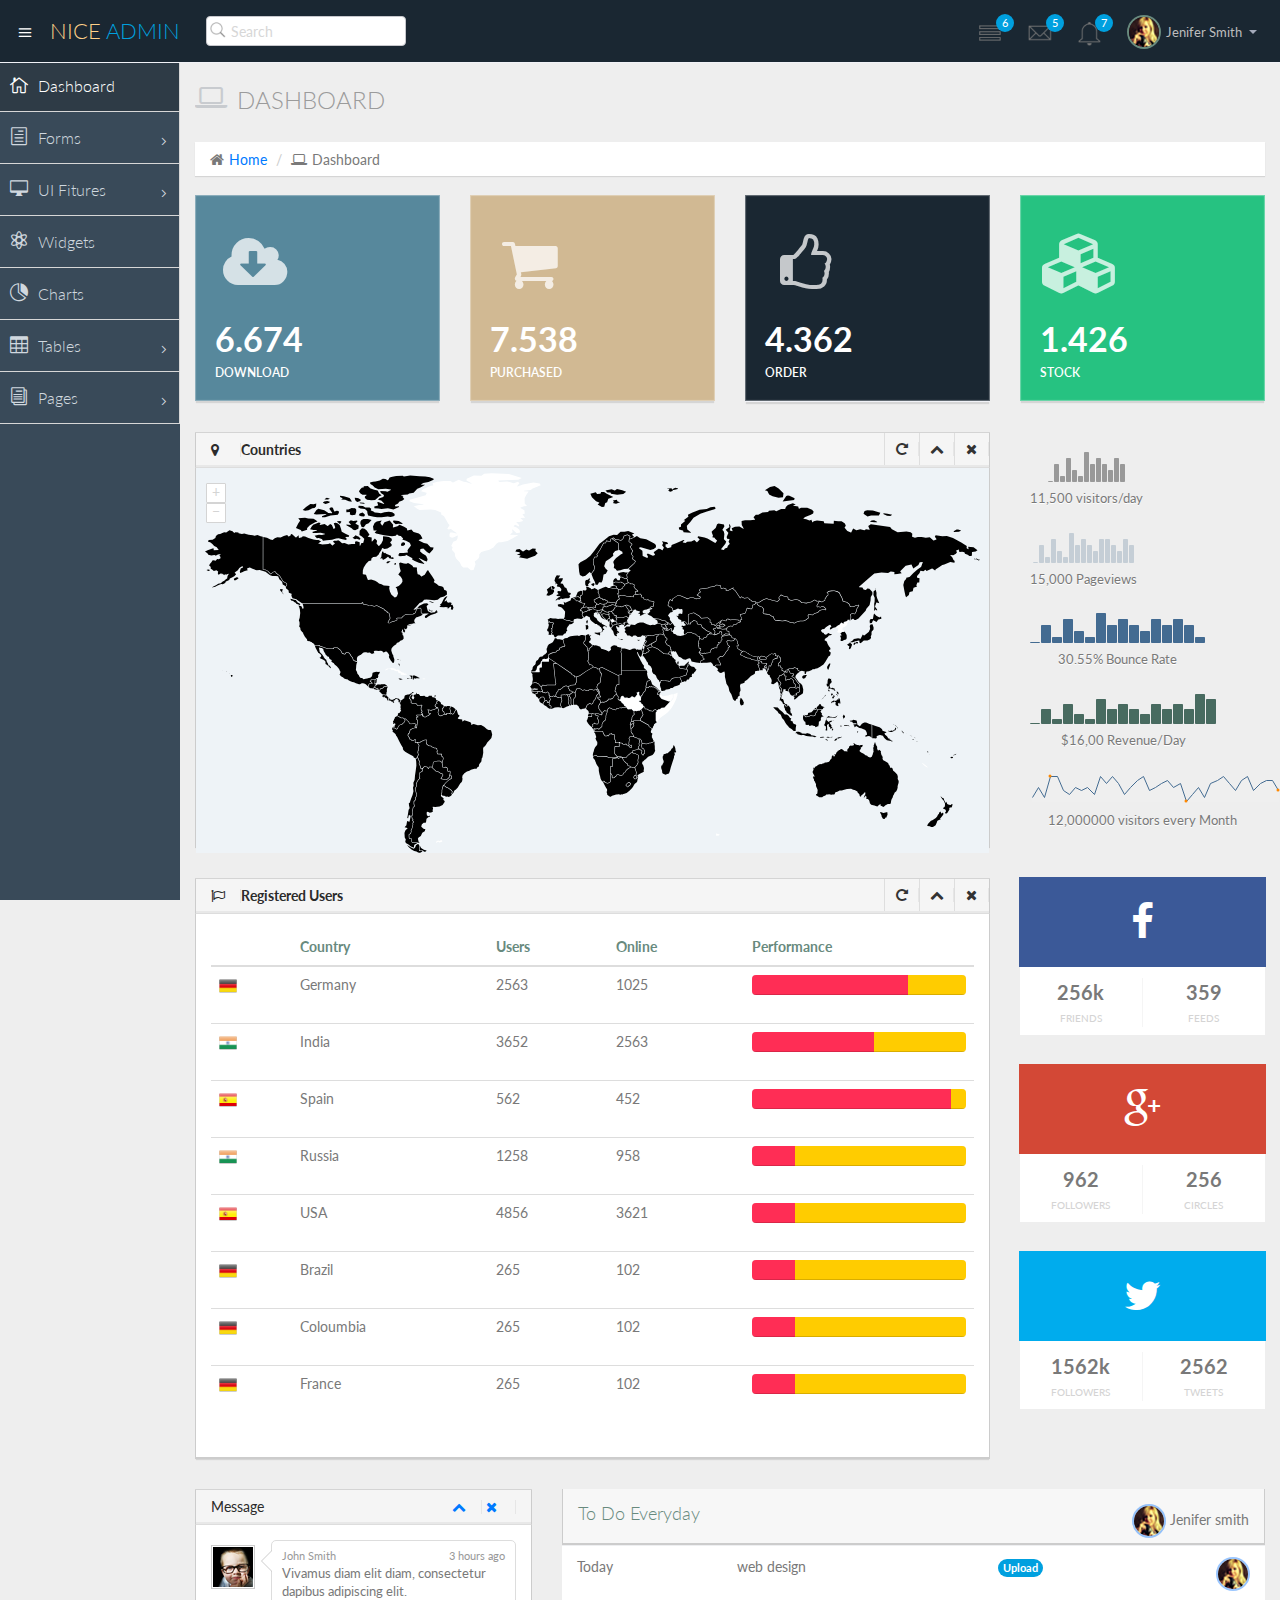
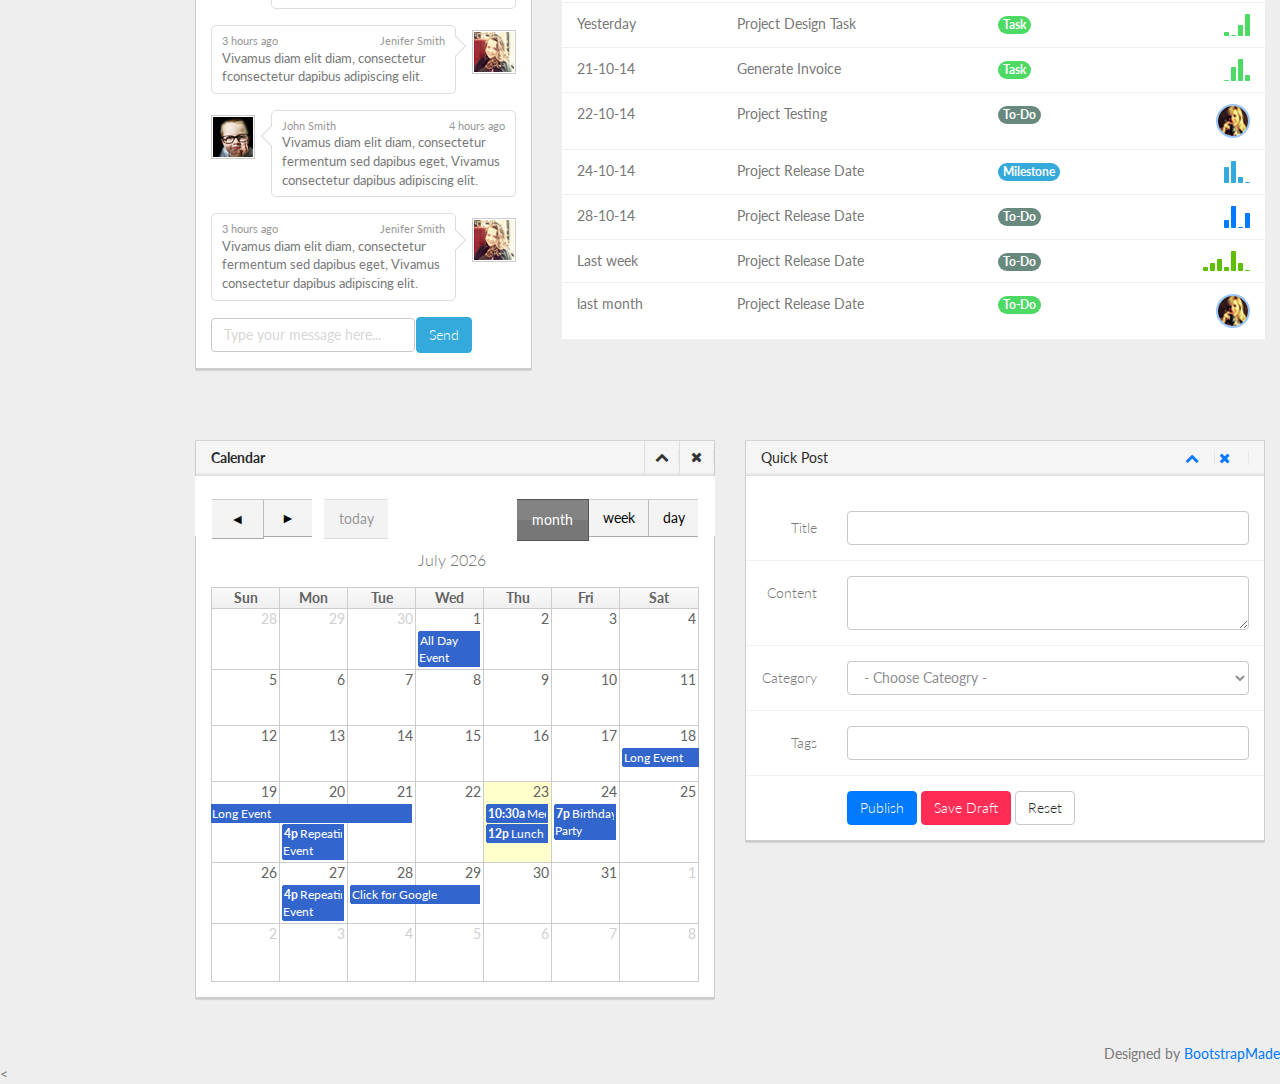
<file: NiceAdmin/index.html>
<!DOCTYPE html>
<html lang="en">

<head>
  <meta charset="utf-8">
  <meta name="viewport" content="width=device-width, initial-scale=1.0">
  <meta name="description" content="Creative - Bootstrap 3 Responsive Admin Template">
  <meta name="author" content="GeeksLabs">
  <meta name="keyword" content="Creative, Dashboard, Admin, Template, Theme, Bootstrap, Responsive, Retina, Minimal">
  <link rel="shortcut icon" href="img/favicon.png">

  <title>Creative - Bootstrap Admin Template</title>

  <!-- Bootstrap CSS -->
  <link href="css/bootstrap.min.css" rel="stylesheet">
  <!-- bootstrap theme -->
  <link href="css/bootstrap-theme.css" rel="stylesheet">
  <!--external css-->
  <!-- font icon -->
  <link href="css/elegant-icons-style.css" rel="stylesheet" />
  <link href="css/font-awesome.min.css" rel="stylesheet" />
  <!-- full calendar css-->
  <link href="assets/fullcalendar/fullcalendar/bootstrap-fullcalendar.css" rel="stylesheet" />
  <link href="assets/fullcalendar/fullcalendar/fullcalendar.css" rel="stylesheet" />
  <!-- easy pie chart-->
  <link href="assets/jquery-easy-pie-chart/jquery.easy-pie-chart.css" rel="stylesheet" type="text/css" media="screen" />
  <!-- owl carousel -->
  <link rel="stylesheet" href="css/owl.carousel.css" type="text/css">
  <link href="css/jquery-jvectormap-1.2.2.css" rel="stylesheet">
  <!-- Custom styles -->
  <link rel="stylesheet" href="css/fullcalendar.css">
  <link href="css/widgets.css" rel="stylesheet">
  <link href="css/style.css" rel="stylesheet">
  <link href="css/style-responsive.css" rel="stylesheet" />
  <link href="css/xcharts.min.css" rel=" stylesheet">
  <link href="css/jquery-ui-1.10.4.min.css" rel="stylesheet">
  <!-- =======================================================
    Theme Name: NiceAdmin
    Theme URL: https://bootstrapmade.com/nice-admin-bootstrap-admin-html-template/
    Author: BootstrapMade
    Author URL: https://bootstrapmade.com
  ======================================================= -->
</head>

<body>
  <!-- container section start -->
  <section id="container" class="">


    <header class="header dark-bg">
      <div class="toggle-nav">
        <div class="icon-reorder tooltips" data-original-title="Toggle Navigation" data-placement="bottom"><i class="icon_menu"></i></div>
      </div>

      <!--logo start-->
      <a href="index.html" class="logo">Nice <span class="lite">Admin</span></a>
      <!--logo end-->

      <div class="nav search-row" id="top_menu">
        <!--  search form start -->
        <ul class="nav top-menu">
          <li>
            <form class="navbar-form">
              <input class="form-control" placeholder="Search" type="text">
            </form>
          </li>
        </ul>
        <!--  search form end -->
      </div>

      <div class="top-nav notification-row">
        <!-- notificatoin dropdown start-->
        <ul class="nav pull-right top-menu">

          <!-- task notificatoin start -->
          <li id="task_notificatoin_bar" class="dropdown">
            <a data-toggle="dropdown" class="dropdown-toggle" href="#">
                            <i class="icon-task-l"></i>
                            <span class="badge bg-important">6</span>
                        </a>
            <ul class="dropdown-menu extended tasks-bar">
              <div class="notify-arrow notify-arrow-blue"></div>
              <li>
                <p class="blue">You have 6 pending letter</p>
              </li>
              <li>
                <a href="#">
                  <div class="task-info">
                    <div class="desc">Design PSD </div>
                    <div class="percent">90%</div>
                  </div>
                  <div class="progress progress-striped">
                    <div class="progress-bar progress-bar-success" role="progressbar" aria-valuenow="90" aria-valuemin="0" aria-valuemax="100" style="width: 90%">
                      <span class="sr-only">90% Complete (success)</span>
                    </div>
                  </div>
                </a>
              </li>
              <li>
                <a href="#">
                  <div class="task-info">
                    <div class="desc">
                      Project 1
                    </div>
                    <div class="percent">30%</div>
                  </div>
                  <div class="progress progress-striped">
                    <div class="progress-bar progress-bar-warning" role="progressbar" aria-valuenow="30" aria-valuemin="0" aria-valuemax="100" style="width: 30%">
                      <span class="sr-only">30% Complete (warning)</span>
                    </div>
                  </div>
                </a>
              </li>
              <li>
                <a href="#">
                  <div class="task-info">
                    <div class="desc">Digital Marketing</div>
                    <div class="percent">80%</div>
                  </div>
                  <div class="progress progress-striped">
                    <div class="progress-bar progress-bar-info" role="progressbar" aria-valuenow="80" aria-valuemin="0" aria-valuemax="100" style="width: 80%">
                      <span class="sr-only">80% Complete</span>
                    </div>
                  </div>
                </a>
              </li>
              <li>
                <a href="#">
                  <div class="task-info">
                    <div class="desc">Logo Designing</div>
                    <div class="percent">78%</div>
                  </div>
                  <div class="progress progress-striped">
                    <div class="progress-bar progress-bar-danger" role="progressbar" aria-valuenow="78" aria-valuemin="0" aria-valuemax="100" style="width: 78%">
                      <span class="sr-only">78% Complete (danger)</span>
                    </div>
                  </div>
                </a>
              </li>
              <li>
                <a href="#">
                  <div class="task-info">
                    <div class="desc">Mobile App</div>
                    <div class="percent">50%</div>
                  </div>
                  <div class="progress progress-striped active">
                    <div class="progress-bar" role="progressbar" aria-valuenow="50" aria-valuemin="0" aria-valuemax="100" style="width: 50%">
                      <span class="sr-only">50% Complete</span>
                    </div>
                  </div>

                </a>
              </li>
              <li class="external">
                <a href="#">See All Tasks</a>
              </li>
            </ul>
          </li>
          <!-- task notificatoin end -->
          <!-- inbox notificatoin start-->
          <li id="mail_notificatoin_bar" class="dropdown">
            <a data-toggle="dropdown" class="dropdown-toggle" href="#">
                            <i class="icon-envelope-l"></i>
                            <span class="badge bg-important">5</span>
                        </a>
            <ul class="dropdown-menu extended inbox">
              <div class="notify-arrow notify-arrow-blue"></div>
              <li>
                <p class="blue">You have 5 new messages</p>
              </li>
              <li>
                <a href="#">
                                    <span class="photo"><img alt="avatar" src="./img/avatar-mini.jpg"></span>
                                    <span class="subject">
                                    <span class="from">Greg  Martin</span>
                                    <span class="time">1 min</span>
                                    </span>
                                    <span class="message">
                                        I really like this admin panel.
                                    </span>
                                </a>
              </li>
              <li>
                <a href="#">
                                    <span class="photo"><img alt="avatar" src="./img/avatar-mini2.jpg"></span>
                                    <span class="subject">
                                    <span class="from">Bob   Mckenzie</span>
                                    <span class="time">5 mins</span>
                                    </span>
                                    <span class="message">
                                     Hi, What is next project plan?
                                    </span>
                                </a>
              </li>
              <li>
                <a href="#">
                                    <span class="photo"><img alt="avatar" src="./img/avatar-mini3.jpg"></span>
                                    <span class="subject">
                                    <span class="from">Phillip   Park</span>
                                    <span class="time">2 hrs</span>
                                    </span>
                                    <span class="message">
                                        I am like to buy this Admin Template.
                                    </span>
                                </a>
              </li>
              <li>
                <a href="#">
                                    <span class="photo"><img alt="avatar" src="./img/avatar-mini4.jpg"></span>
                                    <span class="subject">
                                    <span class="from">Ray   Munoz</span>
                                    <span class="time">1 day</span>
                                    </span>
                                    <span class="message">
                                        Icon fonts are great.
                                    </span>
                                </a>
              </li>
              <li>
                <a href="#">See all messages</a>
              </li>
            </ul>
          </li>
          <!-- inbox notificatoin end -->
          <!-- alert notification start-->
          <li id="alert_notificatoin_bar" class="dropdown">
            <a data-toggle="dropdown" class="dropdown-toggle" href="#">

                            <i class="icon-bell-l"></i>
                            <span class="badge bg-important">7</span>
                        </a>
            <ul class="dropdown-menu extended notification">
              <div class="notify-arrow notify-arrow-blue"></div>
              <li>
                <p class="blue">You have 4 new notifications</p>
              </li>
              <li>
                <a href="#">
                                    <span class="label label-primary"><i class="icon_profile"></i></span>
                                    Friend Request
                                    <span class="small italic pull-right">5 mins</span>
                                </a>
              </li>
              <li>
                <a href="#">
                                    <span class="label label-warning"><i class="icon_pin"></i></span>
                                    John location.
                                    <span class="small italic pull-right">50 mins</span>
                                </a>
              </li>
              <li>
                <a href="#">
                                    <span class="label label-danger"><i class="icon_book_alt"></i></span>
                                    Project 3 Completed.
                                    <span class="small italic pull-right">1 hr</span>
                                </a>
              </li>
              <li>
                <a href="#">
                                    <span class="label label-success"><i class="icon_like"></i></span>
                                    Mick appreciated your work.
                                    <span class="small italic pull-right"> Today</span>
                                </a>
              </li>
              <li>
                <a href="#">See all notifications</a>
              </li>
            </ul>
          </li>
          <!-- alert notification end-->
          <!-- user login dropdown start-->
          <li class="dropdown">
            <a data-toggle="dropdown" class="dropdown-toggle" href="#">
                            <span class="profile-ava">
                                <img alt="" src="img/avatar1_small.jpg">
                            </span>
                            <span class="username">Jenifer Smith</span>
                            <b class="caret"></b>
                        </a>
            <ul class="dropdown-menu extended logout">
              <div class="log-arrow-up"></div>
              <li class="eborder-top">
                <a href="#"><i class="icon_profile"></i> My Profile</a>
              </li>
              <li>
                <a href="#"><i class="icon_mail_alt"></i> My Inbox</a>
              </li>
              <li>
                <a href="#"><i class="icon_clock_alt"></i> Timeline</a>
              </li>
              <li>
                <a href="#"><i class="icon_chat_alt"></i> Chats</a>
              </li>
              <li>
                <a href="login.html"><i class="icon_key_alt"></i> Log Out</a>
              </li>
              <li>
                <a href="documentation.html"><i class="icon_key_alt"></i> Documentation</a>
              </li>
              <li>
                <a href="documentation.html"><i class="icon_key_alt"></i> Documentation</a>
              </li>
            </ul>
          </li>
          <!-- user login dropdown end -->
        </ul>
        <!-- notificatoin dropdown end-->
      </div>
    </header>
    <!--header end-->

    <!--sidebar start-->
    <aside>
      <div id="sidebar" class="nav-collapse ">
        <!-- sidebar menu start-->
        <ul class="sidebar-menu">
          <li class="active">
            <a class="" href="index.html">
                          <i class="icon_house_alt"></i>
                          <span>Dashboard</span>
                      </a>
          </li>
          <li class="sub-menu">
            <a href="javascript:;" class="">
                          <i class="icon_document_alt"></i>
                          <span>Forms</span>
                          <span class="menu-arrow arrow_carrot-right"></span>
                      </a>
            <ul class="sub">
              <li><a class="" href="form_component.html">Form Elements</a></li>
              <li><a class="" href="form_validation.html">Form Validation</a></li>
            </ul>
          </li>
          <li class="sub-menu">
            <a href="javascript:;" class="">
                          <i class="icon_desktop"></i>
                          <span>UI Fitures</span>
                          <span class="menu-arrow arrow_carrot-right"></span>
                      </a>
            <ul class="sub">
              <li><a class="" href="general.html">Elements</a></li>
              <li><a class="" href="buttons.html">Buttons</a></li>
              <li><a class="" href="grids.html">Grids</a></li>
            </ul>
          </li>
          <li>
            <a class="" href="widgets.html">
                          <i class="icon_genius"></i>
                          <span>Widgets</span>
                      </a>
          </li>
          <li>
            <a class="" href="chart-chartjs.html">
                          <i class="icon_piechart"></i>
                          <span>Charts</span>

                      </a>

          </li>

          <li class="sub-menu">
            <a href="javascript:;" class="">
                          <i class="icon_table"></i>
                          <span>Tables</span>
                          <span class="menu-arrow arrow_carrot-right"></span>
                      </a>
            <ul class="sub">
              <li><a class="" href="basic_table.html">Basic Table</a></li>
            </ul>
          </li>

          <li class="sub-menu">
            <a href="javascript:;" class="">
                          <i class="icon_documents_alt"></i>
                          <span>Pages</span>
                          <span class="menu-arrow arrow_carrot-right"></span>
                      </a>
            <ul class="sub">
              <li><a class="" href="profile.html">Profile</a></li>
              <li><a class="" href="login.html"><span>Login Page</span></a></li>
              <li><a class="" href="contact.html"><span>Contact Page</span></a></li>
              <li><a class="" href="blank.html">Blank Page</a></li>
              <li><a class="" href="404.html">404 Error</a></li>
            </ul>
          </li>

        </ul>
        <!-- sidebar menu end-->
      </div>
    </aside>
    <!--sidebar end-->

    <!--main content start-->
    <section id="main-content">
      <section class="wrapper">
        <!--overview start-->
        <div class="row">
          <div class="col-lg-12">
            <h3 class="page-header"><i class="fa fa-laptop"></i> Dashboard</h3>
            <ol class="breadcrumb">
              <li><i class="fa fa-home"></i><a href="index.html">Home</a></li>
              <li><i class="fa fa-laptop"></i>Dashboard</li>
            </ol>
          </div>
        </div>

        <div class="row">
          <div class="col-lg-3 col-md-3 col-sm-12 col-xs-12">
            <div class="info-box blue-bg">
              <i class="fa fa-cloud-download"></i>
              <div class="count">6.674</div>
              <div class="title">Download</div>
            </div>
            <!--/.info-box-->
          </div>
          <!--/.col-->

          <div class="col-lg-3 col-md-3 col-sm-12 col-xs-12">
            <div class="info-box brown-bg">
              <i class="fa fa-shopping-cart"></i>
              <div class="count">7.538</div>
              <div class="title">Purchased</div>
            </div>
            <!--/.info-box-->
          </div>
          <!--/.col-->

          <div class="col-lg-3 col-md-3 col-sm-12 col-xs-12">
            <div class="info-box dark-bg">
              <i class="fa fa-thumbs-o-up"></i>
              <div class="count">4.362</div>
              <div class="title">Order</div>
            </div>
            <!--/.info-box-->
          </div>
          <!--/.col-->

          <div class="col-lg-3 col-md-3 col-sm-12 col-xs-12">
            <div class="info-box green-bg">
              <i class="fa fa-cubes"></i>
              <div class="count">1.426</div>
              <div class="title">Stock</div>
            </div>
            <!--/.info-box-->
          </div>
          <!--/.col-->

        </div>
        <!--/.row-->


        <div class="row">
          <div class="col-lg-9 col-md-12">

            <div class="panel panel-default">
              <div class="panel-heading">
                <h2><i class="fa fa-map-marker red"></i><strong>Countries</strong></h2>
                <div class="panel-actions">
                  <a href="index.html#" class="btn-setting"><i class="fa fa-rotate-right"></i></a>
                  <a href="index.html#" class="btn-minimize"><i class="fa fa-chevron-up"></i></a>
                  <a href="index.html#" class="btn-close"><i class="fa fa-times"></i></a>
                </div>
              </div>
              <div class="panel-body-map">
                <div id="map" style="height:380px;"></div>
              </div>

            </div>
          </div>
          <div class="col-md-3">
            <!-- List starts -->
            <ul class="today-datas">
              <!-- List #1 -->
              <li>
                <!-- Graph -->
                <div><span id="todayspark1" class="spark"></span></div>
                <!-- Text -->
                <div class="datas-text">11,500 visitors/day</div>
              </li>
              <li>
                <div><span id="todayspark2" class="spark"></span></div>
                <div class="datas-text">15,000 Pageviews</div>
              </li>
              <li>
                <div><span id="todayspark3" class="spark"></span></div>
                <div class="datas-text">30.55% Bounce Rate</div>
              </li>
              <li>
                <div><span id="todayspark4" class="spark"></span></div>
                <div class="datas-text">$16,00 Revenue/Day</div>
              </li>
              <li>
                <div><span id="todayspark5" class="spark"></span></div>
                <div class="datas-text">12,000000 visitors every Month</div>
              </li>
            </ul>
          </div>


        </div>


        <!-- Today status end -->



        <div class="row">

          <div class="col-lg-9 col-md-12">
            <div class="panel panel-default">
              <div class="panel-heading">
                <h2><i class="fa fa-flag-o red"></i><strong>Registered Users</strong></h2>
                <div class="panel-actions">
                  <a href="index.html#" class="btn-setting"><i class="fa fa-rotate-right"></i></a>
                  <a href="index.html#" class="btn-minimize"><i class="fa fa-chevron-up"></i></a>
                  <a href="index.html#" class="btn-close"><i class="fa fa-times"></i></a>
                </div>
              </div>
              <div class="panel-body">
                <table class="table bootstrap-datatable countries">
                  <thead>
                    <tr>
                      <th></th>
                      <th>Country</th>
                      <th>Users</th>
                      <th>Online</th>
                      <th>Performance</th>
                    </tr>
                  </thead>
                  <tbody>
                    <tr>
                      <td><img src="img/Germany.png" style="height:18px; margin-top:-2px;"></td>
                      <td>Germany</td>
                      <td>2563</td>
                      <td>1025</td>
                      <td>
                        <div class="progress thin">
                          <div class="progress-bar progress-bar-danger" role="progressbar" aria-valuenow="73" aria-valuemin="0" aria-valuemax="100" style="width: 73%">
                          </div>
                          <div class="progress-bar progress-bar-warning" role="progressbar" aria-valuenow="27" aria-valuemin="0" aria-valuemax="100" style="width: 27%">
                          </div>
                        </div>
                        <span class="sr-only">73%</span>
                      </td>
                    </tr>
                    <tr>
                      <td><img src="img/India.png" style="height:18px; margin-top:-2px;"></td>
                      <td>India</td>
                      <td>3652</td>
                      <td>2563</td>
                      <td>
                        <div class="progress thin">
                          <div class="progress-bar progress-bar-danger" role="progressbar" aria-valuenow="57" aria-valuemin="0" aria-valuemax="100" style="width: 57%">
                          </div>
                          <div class="progress-bar progress-bar-warning" role="progressbar" aria-valuenow="43" aria-valuemin="0" aria-valuemax="100" style="width: 43%">
                          </div>
                        </div>
                        <span class="sr-only">57%</span>
                      </td>
                    </tr>
                    <tr>
                      <td><img src="img/Spain.png" style="height:18px; margin-top:-2px;"></td>
                      <td>Spain</td>
                      <td>562</td>
                      <td>452</td>
                      <td>
                        <div class="progress thin">
                          <div class="progress-bar progress-bar-danger" role="progressbar" aria-valuenow="93" aria-valuemin="0" aria-valuemax="100" style="width: 93%">
                          </div>
                          <div class="progress-bar progress-bar-warning" role="progressbar" aria-valuenow="7" aria-valuemin="0" aria-valuemax="100" style="width: 7%">
                          </div>
                        </div>
                        <span class="sr-only">93%</span>
                      </td>
                    </tr>
                    <tr>
                      <td><img src="img/India.png" style="height:18px; margin-top:-2px;"></td>
                      <td>Russia</td>
                      <td>1258</td>
                      <td>958</td>
                      <td>
                        <div class="progress thin">
                          <div class="progress-bar progress-bar-danger" role="progressbar" aria-valuenow="20" aria-valuemin="0" aria-valuemax="100" style="width: 20%">
                          </div>
                          <div class="progress-bar progress-bar-warning" role="progressbar" aria-valuenow="80" aria-valuemin="0" aria-valuemax="100" style="width: 80%">
                          </div>
                        </div>
                        <span class="sr-only">20%</span>
                      </td>
                    </tr>
                    <tr>
                      <td><img src="img/Spain.png" style="height:18px; margin-top:-2px;"></td>
                      <td>USA</td>
                      <td>4856</td>
                      <td>3621</td>
                      <td>
                        <div class="progress thin">
                          <div class="progress-bar progress-bar-danger" role="progressbar" aria-valuenow="20" aria-valuemin="0" aria-valuemax="100" style="width: 20%">
                          </div>
                          <div class="progress-bar progress-bar-warning" role="progressbar" aria-valuenow="80" aria-valuemin="0" aria-valuemax="100" style="width: 80%">
                          </div>
                        </div>
                        <span class="sr-only">20%</span>
                      </td>
                    </tr>
                    <tr>
                      <td><img src="img/Germany.png" style="height:18px; margin-top:-2px;"></td>
                      <td>Brazil</td>
                      <td>265</td>
                      <td>102</td>
                      <td>
                        <div class="progress thin">
                          <div class="progress-bar progress-bar-danger" role="progressbar" aria-valuenow="20" aria-valuemin="0" aria-valuemax="100" style="width: 20%">
                          </div>
                          <div class="progress-bar progress-bar-warning" role="progressbar" aria-valuenow="80" aria-valuemin="0" aria-valuemax="100" style="width: 80%">
                          </div>
                        </div>
                        <span class="sr-only">20%</span>
                      </td>
                    </tr>
                    <tr>
                      <td><img src="img/Germany.png" style="height:18px; margin-top:-2px;"></td>
                      <td>Coloumbia</td>
                      <td>265</td>
                      <td>102</td>
                      <td>
                        <div class="progress thin">
                          <div class="progress-bar progress-bar-danger" role="progressbar" aria-valuenow="20" aria-valuemin="0" aria-valuemax="100" style="width: 20%">
                          </div>
                          <div class="progress-bar progress-bar-warning" role="progressbar" aria-valuenow="80" aria-valuemin="0" aria-valuemax="100" style="width: 80%">
                          </div>
                        </div>
                        <span class="sr-only">20%</span>
                      </td>
                    </tr>
                    <tr>
                      <td><img src="img/Germany.png" style="height:18px; margin-top:-2px;"></td>
                      <td>France</td>
                      <td>265</td>
                      <td>102</td>
                      <td>
                        <div class="progress thin">
                          <div class="progress-bar progress-bar-danger" role="progressbar" aria-valuenow="20" aria-valuemin="0" aria-valuemax="100" style="width: 20%">
                          </div>
                          <div class="progress-bar progress-bar-warning" role="progressbar" aria-valuenow="80" aria-valuemin="0" aria-valuemax="100" style="width: 80%">
                          </div>
                        </div>
                        <span class="sr-only">20%</span>
                      </td>
                    </tr>
                  </tbody>
                </table>
              </div>

            </div>

          </div>
          <!--/col-->
          <div class="col-md-3">

            <div class="social-box facebook">
              <i class="fa fa-facebook"></i>
              <ul>
                <li>
                  <strong>256k</strong>
                  <span>friends</span>
                </li>
                <li>
                  <strong>359</strong>
                  <span>feeds</span>
                </li>
              </ul>
            </div>
            <!--/social-box-->
          </div>
          <div class="col-md-3">

            <div class="social-box google-plus">
              <i class="fa fa-google-plus"></i>
              <ul>
                <li>
                  <strong>962</strong>
                  <span>followers</span>
                </li>
                <li>
                  <strong>256</strong>
                  <span>circles</span>
                </li>
              </ul>
            </div>
            <!--/social-box-->

          </div>
          <!--/col-->
          <div class="col-md-3">

            <div class="social-box twitter">
              <i class="fa fa-twitter"></i>
              <ul>
                <li>
                  <strong>1562k</strong>
                  <span>followers</span>
                </li>
                <li>
                  <strong>2562</strong>
                  <span>tweets</span>
                </li>
              </ul>
            </div>
            <!--/social-box-->

          </div>
          <!--/col-->

        </div>



        <!-- statics end -->




        <!-- project team & activity start -->
        <div class="row">
          <div class="col-md-4 portlets">
            <!-- Widget -->
            <div class="panel panel-default">
              <div class="panel-heading">
                <div class="pull-left">Message</div>
                <div class="widget-icons pull-right">
                  <a href="#" class="wminimize"><i class="fa fa-chevron-up"></i></a>
                  <a href="#" class="wclose"><i class="fa fa-times"></i></a>
                </div>
                <div class="clearfix"></div>
              </div>

              <div class="panel-body">
                <!-- Widget content -->
                <div class="padd sscroll">

                  <ul class="chats">

                    <!-- Chat by us. Use the class "by-me". -->
                    <li class="by-me">
                      <!-- Use the class "pull-left" in avatar -->
                      <div class="avatar pull-left">
                        <img src="img/user.jpg" alt="" />
                      </div>

                      <div class="chat-content">
                        <!-- In meta area, first include "name" and then "time" -->
                        <div class="chat-meta">John Smith <span class="pull-right">3 hours ago</span></div>
                        Vivamus diam elit diam, consectetur dapibus adipiscing elit.
                        <div class="clearfix"></div>
                      </div>
                    </li>

                    <!-- Chat by other. Use the class "by-other". -->
                    <li class="by-other">
                      <!-- Use the class "pull-right" in avatar -->
                      <div class="avatar pull-right">
                        <img src="img/user22.png" alt="" />
                      </div>

                      <div class="chat-content">
                        <!-- In the chat meta, first include "time" then "name" -->
                        <div class="chat-meta">3 hours ago <span class="pull-right">Jenifer Smith</span></div>
                        Vivamus diam elit diam, consectetur fconsectetur dapibus adipiscing elit.
                        <div class="clearfix"></div>
                      </div>
                    </li>

                    <li class="by-me">
                      <div class="avatar pull-left">
                        <img src="img/user.jpg" alt="" />
                      </div>

                      <div class="chat-content">
                        <div class="chat-meta">John Smith <span class="pull-right">4 hours ago</span></div>
                        Vivamus diam elit diam, consectetur fermentum sed dapibus eget, Vivamus consectetur dapibus adipiscing elit.
                        <div class="clearfix"></div>
                      </div>
                    </li>

                    <li class="by-other">
                      <!-- Use the class "pull-right" in avatar -->
                      <div class="avatar pull-right">
                        <img src="img/user22.png" alt="" />
                      </div>

                      <div class="chat-content">
                        <!-- In the chat meta, first include "time" then "name" -->
                        <div class="chat-meta">3 hours ago <span class="pull-right">Jenifer Smith</span></div>
                        Vivamus diam elit diam, consectetur fermentum sed dapibus eget, Vivamus consectetur dapibus adipiscing elit.
                        <div class="clearfix"></div>
                      </div>
                    </li>

                  </ul>

                </div>
                <!-- Widget footer -->
                <div class="widget-foot">

                  <form class="form-inline">
                    <div class="form-group">
                      <input type="text" class="form-control" placeholder="Type your message here...">
                    </div>
                    <button type="submit" class="btn btn-info">Send</button>
                  </form>


                </div>
              </div>


            </div>
          </div>

          <div class="col-lg-8">
            <!--Project Activity start-->
            <section class="panel">
              <div class="panel-body progress-panel">
                <div class="row">
                  <div class="col-lg-8 task-progress pull-left">
                    <h1>To Do Everyday</h1>
                  </div>
                  <div class="col-lg-4">
                    <span class="profile-ava pull-right">
                                        <img alt="" class="simple" src="img/avatar1_small.jpg">
                                        Jenifer smith
                                </span>
                  </div>
                </div>
              </div>
              <table class="table table-hover personal-task">
                <tbody>
                  <tr>
                    <td>Today</td>
                    <td>
                      web design
                    </td>
                    <td>
                      <span class="badge bg-important">Upload</span>
                    </td>
                    <td>
                      <span class="profile-ava">
                                        <img alt="" class="simple" src="img/avatar1_small.jpg">
                                    </span>
                    </td>
                  </tr>
                  <tr>
                    <td>Yesterday</td>
                    <td>
                      Project Design Task
                    </td>
                    <td>
                      <span class="badge bg-success">Task</span>
                    </td>
                    <td>
                      <div id="work-progress2"></div>
                    </td>
                  </tr>
                  <tr>
                    <td>21-10-14</td>
                    <td>
                      Generate Invoice
                    </td>
                    <td>
                      <span class="badge bg-success">Task</span>
                    </td>
                    <td>
                      <div id="work-progress3"></div>
                    </td>
                  </tr>
                  <tr>
                    <td>22-10-14</td>
                    <td>
                      Project Testing
                    </td>
                    <td>
                      <span class="badge bg-primary">To-Do</span>
                    </td>
                    <td>
                      <span class="profile-ava">
                                        <img alt="" class="simple" src="img/avatar1_small.jpg">
                                      </span>
                    </td>
                  </tr>
                  <tr>
                    <td>24-10-14</td>
                    <td>
                      Project Release Date
                    </td>
                    <td>
                      <span class="badge bg-info">Milestone</span>
                    </td>
                    <td>
                      <div id="work-progress4"></div>
                    </td>
                  </tr>
                  <tr>
                    <td>28-10-14</td>
                    <td>
                      Project Release Date
                    </td>
                    <td>
                      <span class="badge bg-primary">To-Do</span>
                    </td>
                    <td>
                      <div id="work-progress5"></div>
                    </td>
                  </tr>
                  <tr>
                    <td>Last week</td>
                    <td>
                      Project Release Date
                    </td>
                    <td>
                      <span class="badge bg-primary">To-Do</span>
                    </td>
                    <td>
                      <div id="work-progress1"></div>
                    </td>
                  </tr>
                  <tr>
                    <td>last month</td>
                    <td>
                      Project Release Date
                    </td>
                    <td>
                      <span class="badge bg-success">To-Do</span>
                    </td>
                    <td>
                      <span class="profile-ava">
                                        <img alt="" class="simple" src="img/avatar1_small.jpg">
                                      </span>
                    </td>
                  </tr>
                </tbody>
              </table>
            </section>
            <!--Project Activity end-->
          </div>
        </div><br><br>

        <div class="row">
          <div class="col-md-6 portlets">
            <div class="panel panel-default">
              <div class="panel-heading">
                <h2><strong>Calendar</strong></h2>
                <div class="panel-actions">
                  <a href="#" class="wminimize"><i class="fa fa-chevron-up"></i></a>
                  <a href="#" class="wclose"><i class="fa fa-times"></i></a>
                </div>

              </div><br><br><br>
              <div class="panel-body">
                <!-- Widget content -->

                <!-- Below line produces calendar. I am using FullCalendar plugin. -->
                <div id="calendar"></div>

              </div>
            </div>

          </div>

          <div class="col-md-6 portlets">
            <div class="panel panel-default">
              <div class="panel-heading">
                <div class="pull-left">Quick Post</div>
                <div class="widget-icons pull-right">
                  <a href="#" class="wminimize"><i class="fa fa-chevron-up"></i></a>
                  <a href="#" class="wclose"><i class="fa fa-times"></i></a>
                </div>
                <div class="clearfix"></div>
              </div>
              <div class="panel-body">
                <div class="padd">

                  <div class="form quick-post">
                    <!-- Edit profile form (not working)-->
                    <form class="form-horizontal">
                      <!-- Title -->
                      <div class="form-group">
                        <label class="control-label col-lg-2" for="title">Title</label>
                        <div class="col-lg-10">
                          <input type="text" class="form-control" id="title">
                        </div>
                      </div>
                      <!-- Content -->
                      <div class="form-group">
                        <label class="control-label col-lg-2" for="content">Content</label>
                        <div class="col-lg-10">
                          <textarea class="form-control" id="content"></textarea>
                        </div>
                      </div>
                      <!-- Cateogry -->
                      <div class="form-group">
                        <label class="control-label col-lg-2">Category</label>
                        <div class="col-lg-10">
                          <select class="form-control">
                                                  <option value="">- Choose Cateogry -</option>
                                                  <option value="1">General</option>
                                                  <option value="2">News</option>
                                                  <option value="3">Media</option>
                                                  <option value="4">Funny</option>
                                                </select>
                        </div>
                      </div>
                      <!-- Tags -->
                      <div class="form-group">
                        <label class="control-label col-lg-2" for="tags">Tags</label>
                        <div class="col-lg-10">
                          <input type="text" class="form-control" id="tags">
                        </div>
                      </div>

                      <!-- Buttons -->
                      <div class="form-group">
                        <!-- Buttons -->
                        <div class="col-lg-offset-2 col-lg-9">
                          <button type="submit" class="btn btn-primary">Publish</button>
                          <button type="submit" class="btn btn-danger">Save Draft</button>
                          <button type="reset" class="btn btn-default">Reset</button>
                        </div>
                      </div>
                    </form>
                  </div>


                </div>
                <div class="widget-foot">
                  <!-- Footer goes here -->
                </div>
              </div>
            </div>

          </div>

        </div>
        <!-- project team & activity end -->

      </section>
      <div class="text-right">
        <div class="credits">
          <!--
            All the links in the footer should remain intact.
            You can delete the links only if you purchased the pro version.
            Licensing information: https://bootstrapmade.com/license/
            Purchase the pro version form: https://bootstrapmade.com/buy/?theme=NiceAdmin
          -->
          Designed by <a href="https://bootstrapmade.com/">BootstrapMade</a>
        </div>
      </div>
    </section>
    <!--main content end-->
  </section>
  <!-- container section start -->

  <!-- javascripts -->
  <script src="js/jquery.js"></script>
  <script src="js/jquery-ui-1.10.4.min.js"></script>
  <script src="js/jquery-1.8.3.min.js"></script>
  <script type="text/javascript" src="js/jquery-ui-1.9.2.custom.min.js"></script>
  <!-- bootstrap -->
  <script src="js/bootstrap.min.js"></script>
  <!-- nice scroll -->
  <script src="js/jquery.scrollTo.min.js"></script>
  <script src="js/jquery.nicescroll.js" type="text/javascript"></script>
  <!-- charts scripts -->
  <script src="assets/jquery-knob/js/jquery.knob.js"></script>
  <script src="js/jquery.sparkline.js" type="text/javascript"></script>
  <script src="assets/jquery-easy-pie-chart/jquery.easy-pie-chart.js"></script>
  <script src="js/owl.carousel.js"></script>
  <!-- jQuery full calendar -->
  <<script src="js/fullcalendar.min.js"></script>
    <!-- Full Google Calendar - Calendar -->
    <script src="assets/fullcalendar/fullcalendar/fullcalendar.js"></script>
    <!--script for this page only-->
    <script src="js/calendar-custom.js"></script>
    <script src="js/jquery.rateit.min.js"></script>
    <!-- custom select -->
    <script src="js/jquery.customSelect.min.js"></script>
    <script src="assets/chart-master/Chart.js"></script>

    <!--custome script for all page-->
    <script src="js/scripts.js"></script>
    <!-- custom script for this page-->
    <script src="js/sparkline-chart.js"></script>
    <script src="js/easy-pie-chart.js"></script>
    <script src="js/jquery-jvectormap-1.2.2.min.js"></script>
    <script src="js/jquery-jvectormap-world-mill-en.js"></script>
    <script src="js/xcharts.min.js"></script>
    <script src="js/jquery.autosize.min.js"></script>
    <script src="js/jquery.placeholder.min.js"></script>
    <script src="js/gdp-data.js"></script>
    <script src="js/morris.min.js"></script>
    <script src="js/sparklines.js"></script>
    <script src="js/charts.js"></script>
    <script src="js/jquery.slimscroll.min.js"></script>
    <script>
      //knob
      $(function() {
        $(".knob").knob({
          'draw': function() {
            $(this.i).val(this.cv + '%')
          }
        })
      });

      //carousel
      $(document).ready(function() {
        $("#owl-slider").owlCarousel({
          navigation: true,
          slideSpeed: 300,
          paginationSpeed: 400,
          singleItem: true

        });
      });

      //custom select box

      $(function() {
        $('select.styled').customSelect();
      });

      /* ---------- Map ---------- */
      $(function() {
        $('#map').vectorMap({
          map: 'world_mill_en',
          series: {
            regions: [{
              values: gdpData,
              scale: ['#000', '#000'],
              normalizeFunction: 'polynomial'
            }]
          },
          backgroundColor: '#eef3f7',
          onLabelShow: function(e, el, code) {
            el.html(el.html() + ' (GDP - ' + gdpData[code] + ')');
          }
        });
      });
    </script>

</body>

</html>
</file>
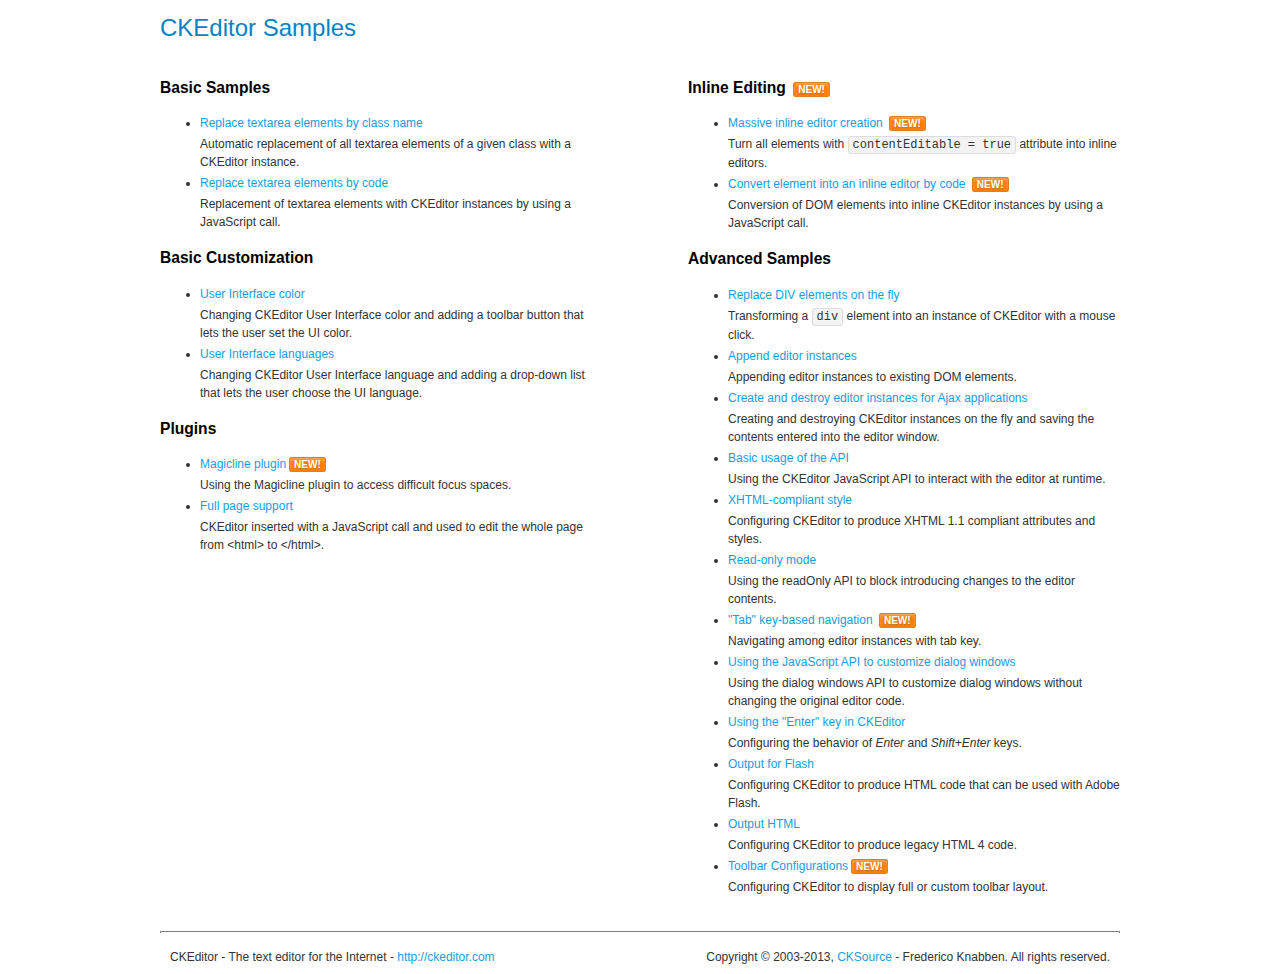
<file: NiceAdmin/assets/ckeditor/samples/index.html>
<!DOCTYPE html>
<!--
Copyright (c) 2003-2013, CKSource - Frederico Knabben. All rights reserved.
For licensing, see LICENSE.html or http://ckeditor.com/license
-->
<html>
<head>
	<title>CKEditor Samples</title>
	<meta charset="utf-8">
	<link rel="stylesheet" href="sample.css">
</head>
<body>
	<h1 class="samples">
		CKEditor Samples
	</h1>
	<div class="twoColumns">
		<div class="twoColumnsLeft">
			<h2 class="samples">
				Basic Samples
			</h2>
			<dl class="samples">
				<dt><a class="samples" href="replacebyclass.html">Replace textarea elements by class name</a></dt>
				<dd>Automatic replacement of all textarea elements of a given class with a CKEditor instance.</dd>

				<dt><a class="samples" href="replacebycode.html">Replace textarea elements by code</a></dt>
				<dd>Replacement of textarea elements with CKEditor instances by using a JavaScript call.</dd>
			</dl>

			<h2 class="samples">
				Basic Customization
			</h2>
			<dl class="samples">
				<dt><a class="samples" href="uicolor.html">User Interface color</a></dt>
				<dd>Changing CKEditor User Interface color and adding a toolbar button that lets the user set the UI color.</dd>

				<dt><a class="samples" href="uilanguages.html">User Interface languages</a></dt>
				<dd>Changing CKEditor User Interface language and adding a drop-down list that lets the user choose the UI language.</dd>
			</dl>


			<h2 class="samples">Plugins</h2>
<dl class="samples">
<dt><a class="samples" href="plugins/magicline/magicline.html">Magicline plugin</a><span class="new">New!</span></dt>
<dd>Using the Magicline plugin to access difficult focus spaces.</dd>

<dt><a class="samples" href="plugins/wysiwygarea/fullpage.html">Full page support</a></dt>
<dd>CKEditor inserted with a JavaScript call and used to edit the whole page from &lt;html&gt; to &lt;/html&gt;.</dd>
</dl>
		</div>
		<div class="twoColumnsRight">
			<h2 class="samples">
				Inline Editing <span class="new">New!</span>
			</h2>
			<dl class="samples">
				<dt><a class="samples" href="inlineall.html">Massive inline editor creation</a> <span class="new">New!</span></dt>
				<dd>Turn all elements with <code>contentEditable = true</code> attribute into inline editors.</dd>

				<dt><a class="samples" href="inlinebycode.html">Convert element into an inline editor by code</a> <span class="new">New!</span></dt>
				<dd>Conversion of DOM elements into inline CKEditor instances by using a JavaScript call.</dd>

				
			</dl>

			<h2 class="samples">
				Advanced Samples
			</h2>
			<dl class="samples">
				<dt><a class="samples" href="divreplace.html">Replace DIV elements on the fly</a></dt>
				<dd>Transforming a <code>div</code> element into an instance of CKEditor with a mouse click.</dd>

				<dt><a class="samples" href="appendto.html">Append editor instances</a></dt>
				<dd>Appending editor instances to existing DOM elements.</dd>

				<dt><a class="samples" href="ajax.html">Create and destroy editor instances for Ajax applications</a></dt>
				<dd>Creating and destroying CKEditor instances on the fly and saving the contents entered into the editor window.</dd>

				<dt><a class="samples" href="api.html">Basic usage of the API</a></dt>
				<dd>Using the CKEditor JavaScript API to interact with the editor at runtime.</dd>

				<dt><a class="samples" href="xhtmlstyle.html">XHTML-compliant style</a></dt>
				<dd>Configuring CKEditor to produce XHTML 1.1 compliant attributes and styles.</dd>

				<dt><a class="samples" href="readonly.html">Read-only mode</a></dt>
				<dd>Using the readOnly API to block introducing changes to the editor contents.</dd>

				<dt><a class="samples" href="tabindex.html">"Tab" key-based navigation</a> <span class="new">New!</span></dt>
				<dd>Navigating among editor instances with tab key.</dd>


				
<dt><a class="samples" href="plugins/dialog/dialog.html">Using the JavaScript API to customize dialog windows</a></dt>
<dd>Using the dialog windows API to customize dialog windows without changing the original editor code.</dd>

<dt><a class="samples" href="plugins/enterkey/enterkey.html">Using the &quot;Enter&quot; key in CKEditor</a></dt>
<dd>Configuring the behavior of <em>Enter</em> and <em>Shift+Enter</em> keys.</dd>

<dt><a class="samples" href="plugins/htmlwriter/outputforflash.html">Output for Flash</a></dt>
<dd>Configuring CKEditor to produce HTML code that can be used with Adobe Flash.</dd>

<dt><a class="samples" href="plugins/htmlwriter/outputhtml.html">Output HTML</a></dt>
<dd>Configuring CKEditor to produce legacy HTML 4 code.</dd>

<dt><a class="samples" href="plugins/toolbar/toolbar.html">Toolbar Configurations</a><span class="new">New!</span></dt>
<dd>Configuring CKEditor to display full or custom toolbar layout.</dd>

			</dl>
		</div>
	</div>
	<div id="footer">
		<hr>
		<p>
			CKEditor - The text editor for the Internet - <a class="samples" href="http://ckeditor.com/">http://ckeditor.com</a>
		</p>
		<p id="copy">
			Copyright &copy; 2003-2013, <a class="samples" href="http://cksource.com/">CKSource</a> - Frederico Knabben. All rights reserved.
		</p>
	</div>
</body>
</html>
</file>
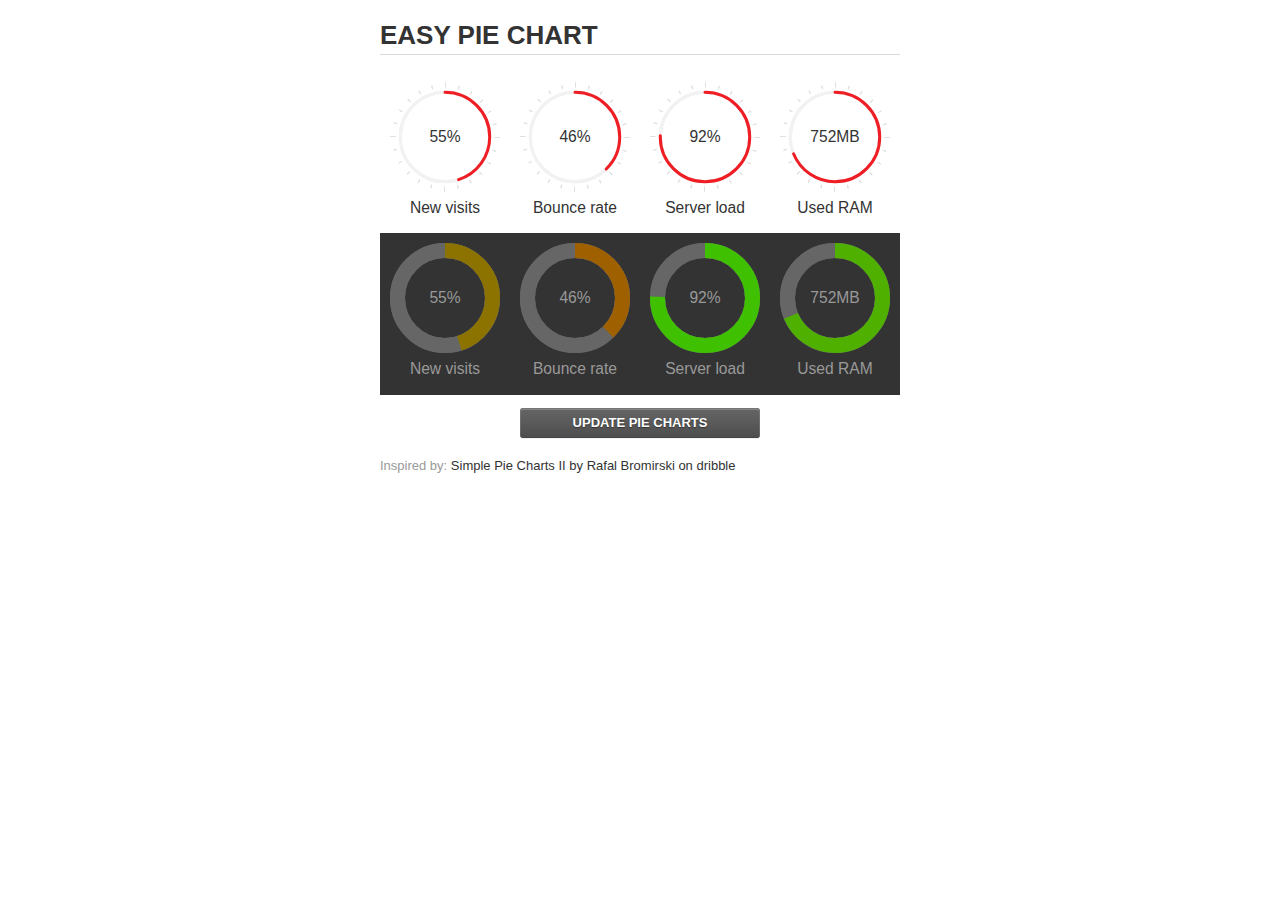
<file: NiceAdmin/assets/jquery-easy-pie-chart/examples/index.html>
<!doctype html>
<html>
    <head>
        <meta charset="utf-8">
        <title>Easy Pie Chart</title>
        <script type="text/javascript" src="https://ajax.googleapis.com/ajax/libs/jquery/1.7.2/jquery.min.js"></script>
        <script type="text/javascript" src="http://html5shiv.googlecode.com/svn/trunk/html5.js"></script>
        <script type="text/javascript" src="excanvas.js"></script>
        <script type="text/javascript" src="../jquery.easy-pie-chart.js"></script>

        <link rel="stylesheet" type="text/css" href="style.css" media="screen">
        <link rel="stylesheet" type="text/css" href="../jquery.easy-pie-chart.css" media="screen">

        <meta name="viewport" content="width=device-width, initial-scale=1.0">

        <script type="text/javascript">
            var initPieChart = function() {
                $('.percentage').easyPieChart({
                    animate: 1000
                });
                $('.percentage-light').easyPieChart({
                    barColor: function(percent) {
                        percent /= 100;
                        return "rgb(" + Math.round(255 * (1-percent)) + ", " + Math.round(255 * percent) + ", 0)";
                    },
                    trackColor: '#666',
                    scaleColor: false,
                    lineCap: 'butt',
                    lineWidth: 15,
                    animate: 1000
                });

                $('.updateEasyPieChart').on('click', function(e) {
                  e.preventDefault();
                  $('.percentage, .percentage-light').each(function() {
                    var newValue = Math.round(100*Math.random());
                    $(this).data('easyPieChart').update(newValue);
                    $('span', this).text(newValue);
                  });
                });
            };
        </script>
    </head>
    <body onload="initPieChart();">
        <div class="container">
            <h1>EASY PIE CHART</h1>
            <div class="chart">
                <div class="percentage success" data-percent="55"><span>55</span>%</div>
                <div class="label">New visits</div>
            </div>
            <div class="chart">
                <div class="percentage" data-percent="46"><span>46</span>%</div>
                <div class="label">Bounce rate</div>
            </div>
            <div class="chart">
                <div class="percentage" data-percent="92"><span>92</span>%</div>
                <div class="label">Server load</div>
            </div>
            <div class="chart">
                <div class="percentage" data-percent="84"><span>752</span>MB</div>
                <div class="label">Used RAM</div>
            </div>
            <div style="clear:both;"></div>
            <div class="dark">
                <div class="chart">
                    <div id="sparkline_bar" class="percentage-light" data-percent="55"><span>55</span>%</div>
                    <div class="label">New visits</div>
                </div>
                <div class="chart">
                    <div id="sparkline_bar" class="percentage-light" data-percent="46"><span>46</span>%</div>
                    <div class="label">Bounce rate</div>
                </div>
                <div class="chart">
                    <div class="percentage-light" data-percent="92"><span>92</span>%</div>
                    <div class="label">Server load</div>
                </div>
                <div class="chart">
                    <div class="percentage-light" data-percent="84"><span>752</span>MB</div>
                    <div class="label">Used RAM</div>
                </div>
                <div style="clear:both;"></div>
            </div>

            <p><a href="#" class="button updateEasyPieChart">Update pie charts</a></p>

            <p class="credits">Inspired by: <a href="http://drbl.in/ezuc" target="_blank">Simple Pie Charts II by Rafal Bromirski on dribble</a></p>
        </div>
    </body>
</html>
</file>
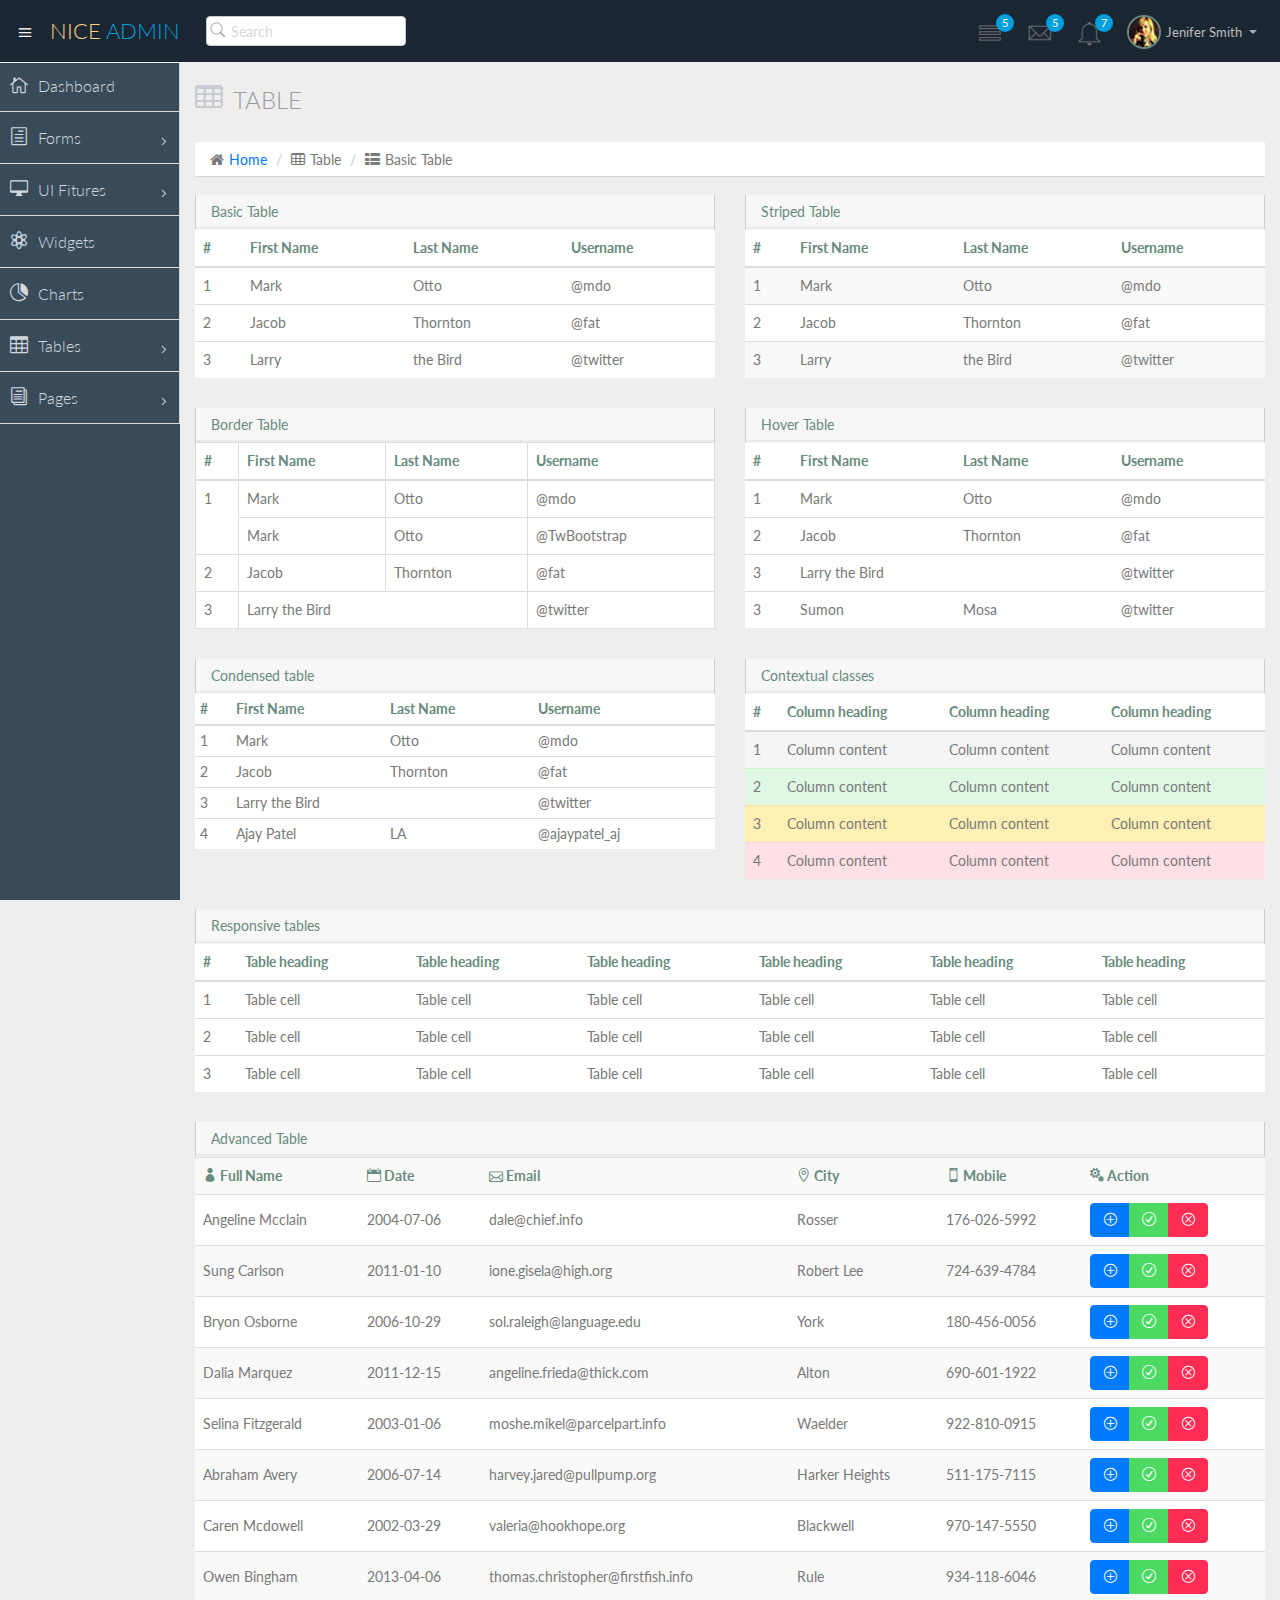
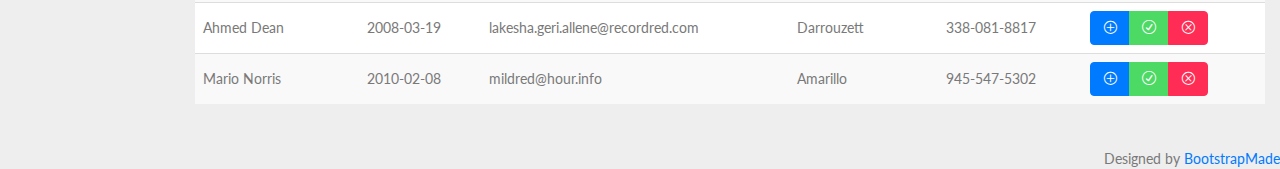
<file: NiceAdmin/basic_table.html>
<!DOCTYPE html>
<html lang="en">

<head>
  <meta charset="utf-8">
  <meta name="viewport" content="width=device-width, initial-scale=1.0">
  <meta name="description" content="Creative - Bootstrap 3 Responsive Admin Template">
  <meta name="author" content="GeeksLabs">
  <meta name="keyword" content="Creative, Dashboard, Admin, Template, Theme, Bootstrap, Responsive, Retina, Minimal">
  <link rel="shortcut icon" href="img/favicon.png">

  <title>Basic Table | Creative - Bootstrap 3 Responsive Admin Template</title>

  <!-- Bootstrap CSS -->
  <link href="css/bootstrap.min.css" rel="stylesheet">
  <!-- bootstrap theme -->
  <link href="css/bootstrap-theme.css" rel="stylesheet">
  <!--external css-->
  <!-- font icon -->
  <link href="css/elegant-icons-style.css" rel="stylesheet" />
  <link href="css/font-awesome.min.css" rel="stylesheet" />
  <!-- Custom styles -->
  <link href="css/style.css" rel="stylesheet">
  <link href="css/style-responsive.css" rel="stylesheet" />

  <!-- HTML5 shim and Respond.js IE8 support of HTML5 -->
  <!--[if lt IE 9]>
      <script src="js/html5shiv.js"></script>
      <script src="js/respond.min.js"></script>
      <script src="js/lte-ie7.js"></script>
    <![endif]-->

    <!-- =======================================================
      Theme Name: NiceAdmin
      Theme URL: https://bootstrapmade.com/nice-admin-bootstrap-admin-html-template/
      Author: BootstrapMade
      Author URL: https://bootstrapmade.com
    ======================================================= -->
</head>

<body>
  <!-- container section start -->
  <section id="container" class="">
    <!--header start-->
    <header class="header dark-bg">
      <div class="toggle-nav">
        <div class="icon-reorder tooltips" data-original-title="Toggle Navigation" data-placement="bottom"><i class="icon_menu"></i></div>
      </div>

      <!--logo start-->
      <a href="index.html" class="logo">Nice <span class="lite">Admin</span></a>
      <!--logo end-->

      <div class="nav search-row" id="top_menu">
        <!--  search form start -->
        <ul class="nav top-menu">
          <li>
            <form class="navbar-form">
              <input class="form-control" placeholder="Search" type="text">
            </form>
          </li>
        </ul>
        <!--  search form end -->
      </div>

      <div class="top-nav notification-row">
        <!-- notificatoin dropdown start-->
        <ul class="nav pull-right top-menu">

          <!-- task notificatoin start -->
          <li id="task_notificatoin_bar" class="dropdown">
            <a data-toggle="dropdown" class="dropdown-toggle" href="#">
                            <i class="icon-task-l"></i>
                            <span class="badge bg-important">5</span>
                        </a>
            <ul class="dropdown-menu extended tasks-bar">
              <div class="notify-arrow notify-arrow-blue"></div>
              <li>
                <p class="blue">You have 5 pending tasks</p>
              </li>
              <li>
                <a href="#">
                  <div class="task-info">
                    <div class="desc">Design PSD </div>
                    <div class="percent">90%</div>
                  </div>
                  <div class="progress progress-striped">
                    <div class="progress-bar progress-bar-success" role="progressbar" aria-valuenow="90" aria-valuemin="0" aria-valuemax="100" style="width: 90%">
                      <span class="sr-only">90% Complete (success)</span>
                    </div>
                  </div>
                </a>
              </li>
              <li>
                <a href="#">
                  <div class="task-info">
                    <div class="desc">
                      Project 1
                    </div>
                    <div class="percent">30%</div>
                  </div>
                  <div class="progress progress-striped">
                    <div class="progress-bar progress-bar-warning" role="progressbar" aria-valuenow="30" aria-valuemin="0" aria-valuemax="100" style="width: 30%">
                      <span class="sr-only">30% Complete (warning)</span>
                    </div>
                  </div>
                </a>
              </li>
              <li>
                <a href="#">
                  <div class="task-info">
                    <div class="desc">Digital Marketing</div>
                    <div class="percent">80%</div>
                  </div>
                  <div class="progress progress-striped">
                    <div class="progress-bar progress-bar-info" role="progressbar" aria-valuenow="80" aria-valuemin="0" aria-valuemax="100" style="width: 80%">
                      <span class="sr-only">80% Complete</span>
                    </div>
                  </div>
                </a>
              </li>
              <li>
                <a href="#">
                  <div class="task-info">
                    <div class="desc">Logo Designing</div>
                    <div class="percent">78%</div>
                  </div>
                  <div class="progress progress-striped">
                    <div class="progress-bar progress-bar-danger" role="progressbar" aria-valuenow="78" aria-valuemin="0" aria-valuemax="100" style="width: 78%">
                      <span class="sr-only">78% Complete (danger)</span>
                    </div>
                  </div>
                </a>
              </li>
              <li>
                <a href="#">
                  <div class="task-info">
                    <div class="desc">Mobile App</div>
                    <div class="percent">50%</div>
                  </div>
                  <div class="progress progress-striped active">
                    <div class="progress-bar" role="progressbar" aria-valuenow="50" aria-valuemin="0" aria-valuemax="100" style="width: 50%">
                      <span class="sr-only">50% Complete</span>
                    </div>
                  </div>

                </a>
              </li>
              <li class="external">
                <a href="#">See All Tasks</a>
              </li>
            </ul>
          </li>
          <!-- task notificatoin end -->
          <!-- inbox notificatoin start-->
          <li id="mail_notificatoin_bar" class="dropdown">
            <a data-toggle="dropdown" class="dropdown-toggle" href="#">
                            <i class="icon-envelope-l"></i>
                            <span class="badge bg-important">5</span>
                        </a>
            <ul class="dropdown-menu extended inbox">
              <div class="notify-arrow notify-arrow-blue"></div>
              <li>
                <p class="blue">You have 5 new messages</p>
              </li>
              <li>
                <a href="#">
                                    <span class="photo"><img alt="avatar" src="./img/avatar-mini.jpg"></span>
                                    <span class="subject">
                                    <span class="from">Greg  Martin</span>
                                    <span class="time">1 min</span>
                                    </span>
                                    <span class="message">
                                        I really like this admin panel.
                                    </span>
                                </a>
              </li>
              <li>
                <a href="#">
                                    <span class="photo"><img alt="avatar" src="./img/avatar-mini2.jpg"></span>
                                    <span class="subject">
                                    <span class="from">Bob   Mckenzie</span>
                                    <span class="time">5 mins</span>
                                    </span>
                                    <span class="message">
                                     Hi, What is next project plan?
                                    </span>
                                </a>
              </li>
              <li>
                <a href="#">
                                    <span class="photo"><img alt="avatar" src="./img/avatar-mini3.jpg"></span>
                                    <span class="subject">
                                    <span class="from">Phillip   Park</span>
                                    <span class="time">2 hrs</span>
                                    </span>
                                    <span class="message">
                                        I am like to buy this Admin Template.
                                    </span>
                                </a>
              </li>
              <li>
                <a href="#">
                                    <span class="photo"><img alt="avatar" src="./img/avatar-mini4.jpg"></span>
                                    <span class="subject">
                                    <span class="from">Ray   Munoz</span>
                                    <span class="time">1 day</span>
                                    </span>
                                    <span class="message">
                                        Icon fonts are great.
                                    </span>
                                </a>
              </li>
              <li>
                <a href="#">See all messages</a>
              </li>
            </ul>
          </li>
          <!-- inbox notificatoin end -->
          <!-- alert notification start-->
          <li id="alert_notificatoin_bar" class="dropdown">
            <a data-toggle="dropdown" class="dropdown-toggle" href="#">

                            <i class="icon-bell-l"></i>
                            <span class="badge bg-important">7</span>
                        </a>
            <ul class="dropdown-menu extended notification">
              <div class="notify-arrow notify-arrow-blue"></div>
              <li>
                <p class="blue">You have 4 new notifications</p>
              </li>
              <li>
                <a href="#">
                                    <span class="label label-primary"><i class="icon_profile"></i></span>
                                    Friend Request
                                    <span class="small italic pull-right">5 mins</span>
                                </a>
              </li>
              <li>
                <a href="#">
                                    <span class="label label-warning"><i class="icon_pin"></i></span>
                                    John location.
                                    <span class="small italic pull-right">50 mins</span>
                                </a>
              </li>
              <li>
                <a href="#">
                                    <span class="label label-danger"><i class="icon_book_alt"></i></span>
                                    Project 3 Completed.
                                    <span class="small italic pull-right">1 hr</span>
                                </a>
              </li>
              <li>
                <a href="#">
                                    <span class="label label-success"><i class="icon_like"></i></span>
                                    Mick appreciated your work.
                                    <span class="small italic pull-right"> Today</span>
                                </a>
              </li>
              <li>
                <a href="#">See all notifications</a>
              </li>
            </ul>
          </li>
          <!-- alert notification end-->
          <!-- user login dropdown start-->
          <li class="dropdown">
            <a data-toggle="dropdown" class="dropdown-toggle" href="#">
                            <span class="profile-ava">
                                <img alt="" src="img/avatar1_small.jpg">
                            </span>
                            <span class="username">Jenifer Smith</span>
                            <b class="caret"></b>
                        </a>
            <ul class="dropdown-menu extended logout">
              <div class="log-arrow-up"></div>
              <li class="eborder-top">
                <a href="#"><i class="icon_profile"></i> My Profile</a>
              </li>
              <li>
                <a href="#"><i class="icon_mail_alt"></i> My Inbox</a>
              </li>
              <li>
                <a href="#"><i class="icon_clock_alt"></i> Timeline</a>
              </li>
              <li>
                <a href="#"><i class="icon_chat_alt"></i> Chats</a>
              </li>
              <li>
                <a href="login.html"><i class="icon_key_alt"></i> Log Out</a>
              </li>
              <li>
                <a href="documentation.html"><i class="icon_key_alt"></i> Documentation</a>
              </li>
              <li>
                <a href="documentation.html"><i class="icon_key_alt"></i> Documentation</a>
              </li>
            </ul>
          </li>
          <!-- user login dropdown end -->
        </ul>
        <!-- notificatoin dropdown end-->
      </div>
    </header>
    <!--header end-->

    <!--sidebar start-->
    <aside>
      <div id="sidebar" class="nav-collapse ">
        <!-- sidebar menu start-->
        <ul class="sidebar-menu">
          <li class="">
            <a class="" href="index.html">
                          <i class="icon_house_alt"></i>
                          <span>Dashboard</span>
                      </a>
          </li>
          <li class="sub-menu">
            <a href="javascript:;" class="">
                          <i class="icon_document_alt"></i>
                          <span>Forms</span>
                          <span class="menu-arrow arrow_carrot-right"></span>
                      </a>
            <ul class="sub">
              <li><a class="" href="form_component.html">Form Elements</a></li>
              <li><a class="" href="form_validation.html">Form Validation</a></li>
            </ul>
          </li>
          <li class="sub-menu">
            <a href="javascript:;" class="">
                          <i class="icon_desktop"></i>
                          <span>UI Fitures</span>
                          <span class="menu-arrow arrow_carrot-right"></span>
                      </a>
            <ul class="sub">
              <li><a class="" href="general.html">Components</a></li>
              <li><a class="" href="buttons.html">Buttons</a></li>
              <li><a class="" href="grids.html">Grids</a></li>
            </ul>
          </li>
          <li>
            <a class="" href="widgets.html">
                          <i class="icon_genius"></i>
                          <span>Widgets</span>
                      </a>
          </li>
          <li>
            <a class="" href="chart-chartjs.html">
                          <i class="icon_piechart"></i>
                          <span>Charts</span>

                      </a>

          </li>

          <li class="sub-menu">
            <a href="javascript:;" class="">
                          <i class="icon_table"></i>
                          <span>Tables</span>
                          <span class="menu-arrow arrow_carrot-right"></span>
                      </a>
            <ul class="sub">
              <li><a class="active" href="basic_table.html">Basic Table</a></li>
            </ul>
          </li>

          <li class="sub-menu">
            <a href="javascript:;" class="">
                          <i class="icon_documents_alt"></i>
                          <span>Pages</span>
                          <span class="menu-arrow arrow_carrot-right"></span>
                      </a>
            <ul class="sub">
              <li><a class="" href="profile.html">Profile</a></li>
              <li><a class="" href="login.html"><span>Login Page</span></a></li>
              <li><a class="" href="contact.html"><span>Contact Page</span></a></li>
              <li><a class="" href="blank.html">Blank Page</a></li>
              <li><a class="" href="404.html">404 Error</a></li>
            </ul>
          </li>

        </ul>
        <!-- sidebar menu end-->
      </div>
    </aside>

    <!--main content start-->
    <section id="main-content">
      <section class="wrapper">
        <div class="row">
          <div class="col-lg-12">
            <h3 class="page-header"><i class="fa fa-table"></i> Table</h3>
            <ol class="breadcrumb">
              <li><i class="fa fa-home"></i><a href="index.html">Home</a></li>
              <li><i class="fa fa-table"></i>Table</li>
              <li><i class="fa fa-th-list"></i>Basic Table</li>
            </ol>
          </div>
        </div>
        <!-- page start-->
        <div class="row">
          <div class="col-sm-6">
            <section class="panel">
              <header class="panel-heading">
                Basic Table
              </header>
              <table class="table">
                <thead>
                  <tr>
                    <th>#</th>
                    <th>First Name</th>
                    <th>Last Name</th>
                    <th>Username</th>
                  </tr>
                </thead>
                <tbody>
                  <tr>
                    <td>1</td>
                    <td>Mark</td>
                    <td>Otto</td>
                    <td>@mdo</td>
                  </tr>
                  <tr>
                    <td>2</td>
                    <td>Jacob</td>
                    <td>Thornton</td>
                    <td>@fat</td>
                  </tr>
                  <tr>
                    <td>3</td>
                    <td>Larry</td>
                    <td>the Bird</td>
                    <td>@twitter</td>
                  </tr>
                </tbody>
              </table>
            </section>
          </div>
          <div class="col-sm-6">
            <section class="panel">
              <header class="panel-heading">
                Striped Table
              </header>
              <table class="table table-striped">
                <thead>
                  <tr>
                    <th>#</th>
                    <th>First Name</th>
                    <th>Last Name</th>
                    <th>Username</th>
                  </tr>
                </thead>
                <tbody>
                  <tr>
                    <td>1</td>
                    <td>Mark</td>
                    <td>Otto</td>
                    <td>@mdo</td>
                  </tr>
                  <tr>
                    <td>2</td>
                    <td>Jacob</td>
                    <td>Thornton</td>
                    <td>@fat</td>
                  </tr>
                  <tr>
                    <td>3</td>
                    <td>Larry</td>
                    <td>the Bird</td>
                    <td>@twitter</td>
                  </tr>
                </tbody>
              </table>
            </section>
          </div>
        </div>
        <div class="row">
          <div class="col-sm-6">
            <section class="panel">
              <header class="panel-heading no-border">
                Border Table
              </header>
              <table class="table table-bordered">
                <thead>
                  <tr>
                    <th>#</th>
                    <th>First Name</th>
                    <th>Last Name</th>
                    <th>Username</th>
                  </tr>
                </thead>
                <tbody>
                  <tr>
                    <td rowspan="2">1</td>
                    <td>Mark</td>
                    <td>Otto</td>
                    <td>@mdo</td>
                  </tr>
                  <tr>
                    <td>Mark</td>
                    <td>Otto</td>
                    <td>@TwBootstrap</td>
                  </tr>
                  <tr>
                    <td>2</td>
                    <td>Jacob</td>
                    <td>Thornton</td>
                    <td>@fat</td>
                  </tr>
                  <tr>
                    <td>3</td>
                    <td colspan="2">Larry the Bird</td>
                    <td>@twitter</td>
                  </tr>
                </tbody>
              </table>
            </section>
          </div>
          <div class="col-sm-6">
            <section class="panel">
              <header class="panel-heading">
                Hover Table
              </header>
              <table class="table table-hover">
                <thead>
                  <tr>
                    <th>#</th>
                    <th>First Name</th>
                    <th>Last Name</th>
                    <th>Username</th>
                  </tr>
                </thead>
                <tbody>
                  <tr>
                    <td>1</td>
                    <td>Mark</td>
                    <td>Otto</td>
                    <td>@mdo</td>
                  </tr>
                  <tr>
                    <td>2</td>
                    <td>Jacob</td>
                    <td>Thornton</td>
                    <td>@fat</td>
                  </tr>
                  <tr>
                    <td>3</td>
                    <td colspan="2">Larry the Bird</td>
                    <td>@twitter</td>
                  </tr>
                  <tr>
                    <td>3</td>
                    <td>Sumon</td>
                    <td>Mosa</td>
                    <td>@twitter</td>
                  </tr>
                </tbody>
              </table>
            </section>
          </div>
        </div>
        <div class="row">
          <div class="col-sm-6">
            <section class="panel">
              <header class="panel-heading">
                Condensed table
              </header>
              <table class="table table-condensed">
                <thead>
                  <tr>
                    <th>#</th>
                    <th>First Name</th>
                    <th>Last Name</th>
                    <th>Username</th>
                  </tr>
                </thead>
                <tbody>
                  <tr>
                    <td>1</td>
                    <td>Mark</td>
                    <td>Otto</td>
                    <td>@mdo</td>
                  </tr>
                  <tr>
                    <td>2</td>
                    <td>Jacob</td>
                    <td>Thornton</td>
                    <td>@fat</td>
                  </tr>
                  <tr>
                    <td>3</td>
                    <td colspan="2">Larry the Bird</td>
                    <td>@twitter</td>
                  </tr>
                  <tr>
                    <td>4</td>
                    <td>Ajay Patel</td>
                    <td>LA</td>
                    <td>@ajaypatel_aj</td>
                  </tr>
                </tbody>
              </table>
            </section>
          </div>
          <div class="col-sm-6">
            <section class="panel">
              <header class="panel-heading">
                Contextual classes
              </header>
              <table class="table">
                <thead>
                  <tr>
                    <th>#</th>
                    <th>Column heading</th>
                    <th>Column heading</th>
                    <th>Column heading</th>
                  </tr>
                </thead>
                <tbody>
                  <tr class="active">
                    <td>1</td>
                    <td>Column content</td>
                    <td>Column content</td>
                    <td>Column content</td>
                  </tr>
                  <tr class="success">
                    <td>2</td>
                    <td>Column content</td>
                    <td>Column content</td>
                    <td>Column content</td>
                  </tr>
                  <tr class="warning">
                    <td>3</td>
                    <td>Column content</td>
                    <td>Column content</td>
                    <td>Column content</td>
                  </tr>
                  <tr class="danger">
                    <td>4</td>
                    <td>Column content</td>
                    <td>Column content</td>
                    <td>Column content</td>
                  </tr>
                </tbody>
              </table>
            </section>
          </div>
        </div>
        <div class="row">
          <div class="col-lg-12">
            <section class="panel">
              <header class="panel-heading">
                Responsive tables
              </header>
              <div class="table-responsive">
                <table class="table">
                  <thead>
                    <tr>
                      <th>#</th>
                      <th>Table heading</th>
                      <th>Table heading</th>
                      <th>Table heading</th>
                      <th>Table heading</th>
                      <th>Table heading</th>
                      <th>Table heading</th>
                    </tr>
                  </thead>
                  <tbody>
                    <tr>
                      <td>1</td>
                      <td>Table cell</td>
                      <td>Table cell</td>
                      <td>Table cell</td>
                      <td>Table cell</td>
                      <td>Table cell</td>
                      <td>Table cell</td>
                    </tr>
                    <tr>
                      <td>2</td>
                      <td>Table cell</td>
                      <td>Table cell</td>
                      <td>Table cell</td>
                      <td>Table cell</td>
                      <td>Table cell</td>
                      <td>Table cell</td>
                    </tr>
                    <tr>
                      <td>3</td>
                      <td>Table cell</td>
                      <td>Table cell</td>
                      <td>Table cell</td>
                      <td>Table cell</td>
                      <td>Table cell</td>
                      <td>Table cell</td>
                    </tr>
                  </tbody>
                </table>
              </div>

            </section>
          </div>
        </div>
        <div class="row">
          <div class="col-lg-12">
            <section class="panel">
              <header class="panel-heading">
                Advanced Table
              </header>

              <table class="table table-striped table-advance table-hover">
                <tbody>
                  <tr>
                    <th><i class="icon_profile"></i> Full Name</th>
                    <th><i class="icon_calendar"></i> Date</th>
                    <th><i class="icon_mail_alt"></i> Email</th>
                    <th><i class="icon_pin_alt"></i> City</th>
                    <th><i class="icon_mobile"></i> Mobile</th>
                    <th><i class="icon_cogs"></i> Action</th>
                  </tr>
                  <tr>
                    <td>Angeline Mcclain</td>
                    <td>2004-07-06</td>
                    <td>dale@chief.info</td>
                    <td>Rosser</td>
                    <td>176-026-5992</td>
                    <td>
                      <div class="btn-group">
                        <a class="btn btn-primary" href="#"><i class="icon_plus_alt2"></i></a>
                        <a class="btn btn-success" href="#"><i class="icon_check_alt2"></i></a>
                        <a class="btn btn-danger" href="#"><i class="icon_close_alt2"></i></a>
                      </div>
                    </td>
                  </tr>
                  <tr>
                    <td>Sung Carlson</td>
                    <td>2011-01-10</td>
                    <td>ione.gisela@high.org</td>
                    <td>Robert Lee</td>
                    <td>724-639-4784</td>
                    <td>
                      <div class="btn-group">
                        <a class="btn btn-primary" href="#"><i class="icon_plus_alt2"></i></a>
                        <a class="btn btn-success" href="#"><i class="icon_check_alt2"></i></a>
                        <a class="btn btn-danger" href="#"><i class="icon_close_alt2"></i></a>
                      </div>
                    </td>
                  </tr>
                  <tr>
                    <td>Bryon Osborne</td>
                    <td>2006-10-29</td>
                    <td>sol.raleigh@language.edu</td>
                    <td>York</td>
                    <td>180-456-0056</td>
                    <td>
                      <div class="btn-group">
                        <a class="btn btn-primary" href="#"><i class="icon_plus_alt2"></i></a>
                        <a class="btn btn-success" href="#"><i class="icon_check_alt2"></i></a>
                        <a class="btn btn-danger" href="#"><i class="icon_close_alt2"></i></a>
                      </div>
                    </td>
                  </tr>
                  <tr>
                    <td>Dalia Marquez</td>
                    <td>2011-12-15</td>
                    <td>angeline.frieda@thick.com</td>
                    <td>Alton</td>
                    <td>690-601-1922</td>
                    <td>
                      <div class="btn-group">
                        <a class="btn btn-primary" href="#"><i class="icon_plus_alt2"></i></a>
                        <a class="btn btn-success" href="#"><i class="icon_check_alt2"></i></a>
                        <a class="btn btn-danger" href="#"><i class="icon_close_alt2"></i></a>
                      </div>
                    </td>
                  </tr>
                  <tr>
                    <td>Selina Fitzgerald</td>
                    <td>2003-01-06</td>
                    <td>moshe.mikel@parcelpart.info</td>
                    <td>Waelder</td>
                    <td>922-810-0915</td>
                    <td>
                      <div class="btn-group">
                        <a class="btn btn-primary" href="#"><i class="icon_plus_alt2"></i></a>
                        <a class="btn btn-success" href="#"><i class="icon_check_alt2"></i></a>
                        <a class="btn btn-danger" href="#"><i class="icon_close_alt2"></i></a>
                      </div>
                    </td>
                  </tr>
                  <tr>
                    <td>Abraham Avery</td>
                    <td>2006-07-14</td>
                    <td>harvey.jared@pullpump.org</td>
                    <td>Harker Heights</td>
                    <td>511-175-7115</td>
                    <td>
                      <div class="btn-group">
                        <a class="btn btn-primary" href="#"><i class="icon_plus_alt2"></i></a>
                        <a class="btn btn-success" href="#"><i class="icon_check_alt2"></i></a>
                        <a class="btn btn-danger" href="#"><i class="icon_close_alt2"></i></a>
                      </div>
                    </td>
                  </tr>
                  <tr>
                    <td>Caren Mcdowell</td>
                    <td>2002-03-29</td>
                    <td>valeria@hookhope.org</td>
                    <td>Blackwell</td>
                    <td>970-147-5550</td>
                    <td>
                      <div class="btn-group">
                        <a class="btn btn-primary" href="#"><i class="icon_plus_alt2"></i></a>
                        <a class="btn btn-success" href="#"><i class="icon_check_alt2"></i></a>
                        <a class="btn btn-danger" href="#"><i class="icon_close_alt2"></i></a>
                      </div>
                    </td>
                  </tr>
                  <tr>
                    <td>Owen Bingham</td>
                    <td>2013-04-06</td>
                    <td>thomas.christopher@firstfish.info</td>
                    <td>Rule</td>
                    <td>934-118-6046</td>
                    <td>
                      <div class="btn-group">
                        <a class="btn btn-primary" href="#"><i class="icon_plus_alt2"></i></a>
                        <a class="btn btn-success" href="#"><i class="icon_check_alt2"></i></a>
                        <a class="btn btn-danger" href="#"><i class="icon_close_alt2"></i></a>
                      </div>
                    </td>
                  </tr>
                  <tr>
                    <td>Ahmed Dean</td>
                    <td>2008-03-19</td>
                    <td>lakesha.geri.allene@recordred.com</td>
                    <td>Darrouzett</td>
                    <td>338-081-8817</td>
                    <td>
                      <div class="btn-group">
                        <a class="btn btn-primary" href="#"><i class="icon_plus_alt2"></i></a>
                        <a class="btn btn-success" href="#"><i class="icon_check_alt2"></i></a>
                        <a class="btn btn-danger" href="#"><i class="icon_close_alt2"></i></a>
                      </div>
                    </td>
                  </tr>
                  <tr>
                    <td>Mario Norris</td>
                    <td>2010-02-08</td>
                    <td>mildred@hour.info</td>
                    <td>Amarillo</td>
                    <td>945-547-5302</td>
                    <td>
                      <div class="btn-group">
                        <a class="btn btn-primary" href="#"><i class="icon_plus_alt2"></i></a>
                        <a class="btn btn-success" href="#"><i class="icon_check_alt2"></i></a>
                        <a class="btn btn-danger" href="#"><i class="icon_close_alt2"></i></a>
                      </div>
                    </td>
                  </tr>
                </tbody>
              </table>
            </section>
          </div>
        </div>
        <!-- page end-->
      </section>
    </section>
    <!--main content end-->
    <div class="text-right">
      <div class="credits">
          <!--
            All the links in the footer should remain intact.
            You can delete the links only if you purchased the pro version.
            Licensing information: https://bootstrapmade.com/license/
            Purchase the pro version form: https://bootstrapmade.com/buy/?theme=NiceAdmin
          -->
          Designed by <a href="https://bootstrapmade.com/">BootstrapMade</a>
        </div>
    </div>
  </section>
  <!-- container section end -->
  <!-- javascripts -->
  <script src="js/jquery.js"></script>
  <script src="js/bootstrap.min.js"></script>
  <!-- nicescroll -->
  <script src="js/jquery.scrollTo.min.js"></script>
  <script src="js/jquery.nicescroll.js" type="text/javascript"></script>
  <!--custome script for all page-->
  <script src="js/scripts.js"></script>


</body>

</html>
</file>
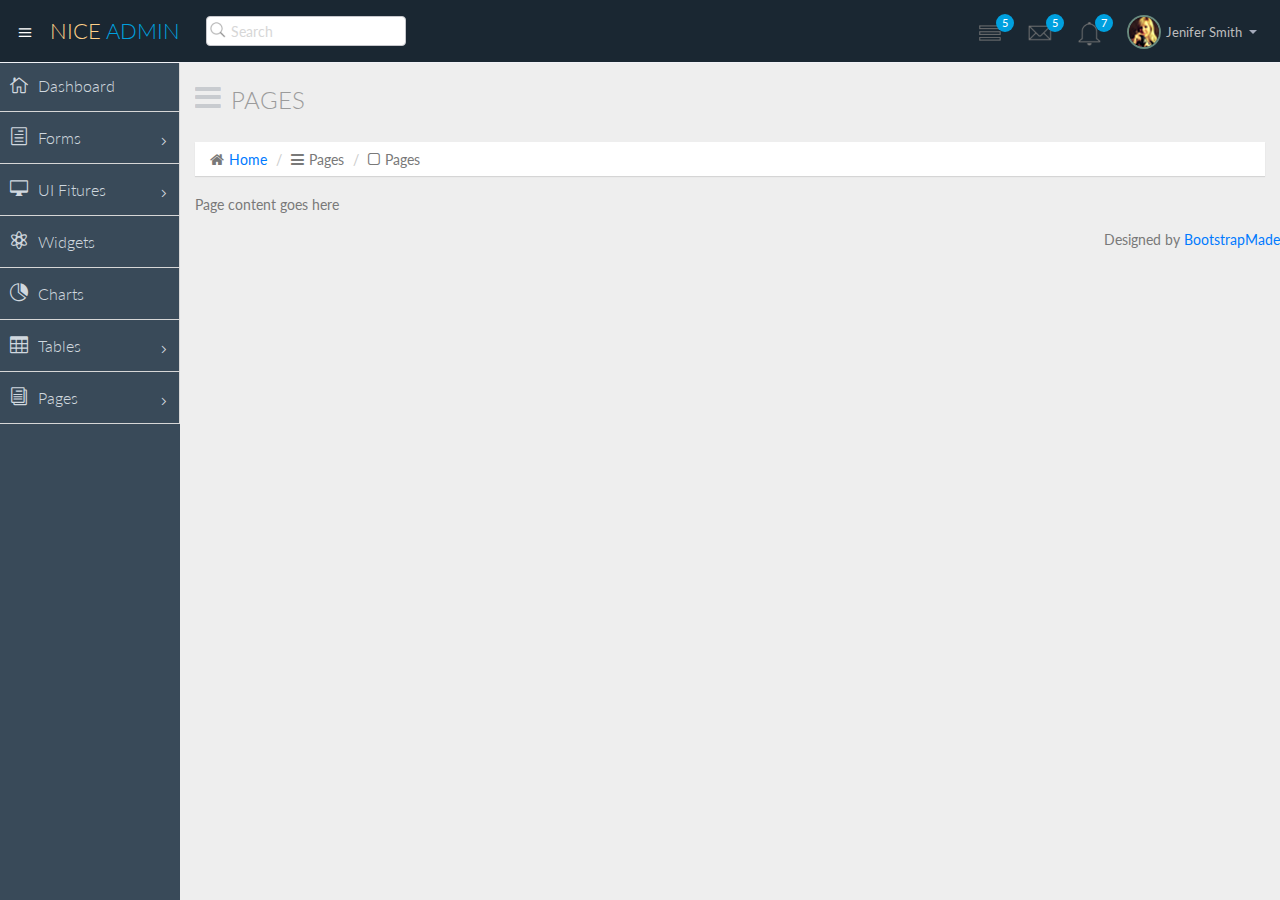
<file: NiceAdmin/blank.html>
<!DOCTYPE html>
<html lang="en">

<head>
  <meta charset="utf-8">
  <meta name="viewport" content="width=device-width, initial-scale=1.0">
  <meta name="description" content="Creative - Bootstrap 3 Responsive Admin Template">
  <meta name="author" content="GeeksLabs">
  <meta name="keyword" content="Creative, Dashboard, Admin, Template, Theme, Bootstrap, Responsive, Retina, Minimal">
  <link rel="shortcut icon" href="img/favicon.png">

  <title>Blank | Creative - Bootstrap 3 Responsive Admin Template</title>

  <!-- Bootstrap CSS -->
  <link href="css/bootstrap.min.css" rel="stylesheet">
  <!-- bootstrap theme -->
  <link href="css/bootstrap-theme.css" rel="stylesheet">
  <!--external css-->
  <!-- font icon -->
  <link href="css/elegant-icons-style.css" rel="stylesheet" />
  <link href="css/font-awesome.min.css" rel="stylesheet" />
  <!-- Custom styles -->
  <link href="css/style.css" rel="stylesheet">
  <link href="css/style-responsive.css" rel="stylesheet" />

  <!-- HTML5 shim and Respond.js IE8 support of HTML5 -->
  <!--[if lt IE 9]>
      <script src="js/html5shiv.js"></script>
      <script src="js/respond.min.js"></script>
      <script src="js/lte-ie7.js"></script>
    <![endif]-->

    <!-- =======================================================
      Theme Name: NiceAdmin
      Theme URL: https://bootstrapmade.com/nice-admin-bootstrap-admin-html-template/
      Author: BootstrapMade
      Author URL: https://bootstrapmade.com
    ======================================================= -->
</head>

<body>
  <!-- container section start -->
  <section id="container" class="">
    <!--header start-->

    <header class="header dark-bg">
      <div class="toggle-nav">
        <div class="icon-reorder tooltips" data-original-title="Toggle Navigation" data-placement="bottom"><i class="icon_menu"></i></div>
      </div>

      <!--logo start-->
      <a href="index.html" class="logo">Nice <span class="lite">Admin</span></a>
      <!--logo end-->

      <div class="nav search-row" id="top_menu">
        <!--  search form start -->
        <ul class="nav top-menu">
          <li>
            <form class="navbar-form">
              <input class="form-control" placeholder="Search" type="text">
            </form>
          </li>
        </ul>
        <!--  search form end -->
      </div>

      <div class="top-nav notification-row">
        <!-- notificatoin dropdown start-->
        <ul class="nav pull-right top-menu">

          <!-- task notificatoin start -->
          <li id="task_notificatoin_bar" class="dropdown">
            <a data-toggle="dropdown" class="dropdown-toggle" href="#">
                            <i class="icon-task-l"></i>
                            <span class="badge bg-important">5</span>
                        </a>
            <ul class="dropdown-menu extended tasks-bar">
              <div class="notify-arrow notify-arrow-blue"></div>
              <li>
                <p class="blue">You have 5 pending tasks</p>
              </li>
              <li>
                <a href="#">
                  <div class="task-info">
                    <div class="desc">Design PSD </div>
                    <div class="percent">90%</div>
                  </div>
                  <div class="progress progress-striped">
                    <div class="progress-bar progress-bar-success" role="progressbar" aria-valuenow="90" aria-valuemin="0" aria-valuemax="100" style="width: 90%">
                      <span class="sr-only">90% Complete (success)</span>
                    </div>
                  </div>
                </a>
              </li>
              <li>
                <a href="#">
                  <div class="task-info">
                    <div class="desc">
                      Project 1
                    </div>
                    <div class="percent">30%</div>
                  </div>
                  <div class="progress progress-striped">
                    <div class="progress-bar progress-bar-warning" role="progressbar" aria-valuenow="30" aria-valuemin="0" aria-valuemax="100" style="width: 30%">
                      <span class="sr-only">30% Complete (warning)</span>
                    </div>
                  </div>
                </a>
              </li>
              <li>
                <a href="#">
                  <div class="task-info">
                    <div class="desc">Digital Marketing</div>
                    <div class="percent">80%</div>
                  </div>
                  <div class="progress progress-striped">
                    <div class="progress-bar progress-bar-info" role="progressbar" aria-valuenow="80" aria-valuemin="0" aria-valuemax="100" style="width: 80%">
                      <span class="sr-only">80% Complete</span>
                    </div>
                  </div>
                </a>
              </li>
              <li>
                <a href="#">
                  <div class="task-info">
                    <div class="desc">Logo Designing</div>
                    <div class="percent">78%</div>
                  </div>
                  <div class="progress progress-striped">
                    <div class="progress-bar progress-bar-danger" role="progressbar" aria-valuenow="78" aria-valuemin="0" aria-valuemax="100" style="width: 78%">
                      <span class="sr-only">78% Complete (danger)</span>
                    </div>
                  </div>
                </a>
              </li>
              <li>
                <a href="#">
                  <div class="task-info">
                    <div class="desc">Mobile App</div>
                    <div class="percent">50%</div>
                  </div>
                  <div class="progress progress-striped active">
                    <div class="progress-bar" role="progressbar" aria-valuenow="50" aria-valuemin="0" aria-valuemax="100" style="width: 50%">
                      <span class="sr-only">50% Complete</span>
                    </div>
                  </div>

                </a>
              </li>
              <li class="external">
                <a href="#">See All Tasks</a>
              </li>
            </ul>
          </li>
          <!-- task notificatoin end -->
          <!-- inbox notificatoin start-->
          <li id="mail_notificatoin_bar" class="dropdown">
            <a data-toggle="dropdown" class="dropdown-toggle" href="#">
                            <i class="icon-envelope-l"></i>
                            <span class="badge bg-important">5</span>
                        </a>
            <ul class="dropdown-menu extended inbox">
              <div class="notify-arrow notify-arrow-blue"></div>
              <li>
                <p class="blue">You have 5 new messages</p>
              </li>
              <li>
                <a href="#">
                                    <span class="photo"><img alt="avatar" src="./img/avatar-mini.jpg"></span>
                                    <span class="subject">
                                    <span class="from">Greg  Martin</span>
                                    <span class="time">1 min</span>
                                    </span>
                                    <span class="message">
                                        I really like this admin panel.
                                    </span>
                                </a>
              </li>
              <li>
                <a href="#">
                                    <span class="photo"><img alt="avatar" src="./img/avatar-mini2.jpg"></span>
                                    <span class="subject">
                                    <span class="from">Bob   Mckenzie</span>
                                    <span class="time">5 mins</span>
                                    </span>
                                    <span class="message">
                                     Hi, What is next project plan?
                                    </span>
                                </a>
              </li>
              <li>
                <a href="#">
                                    <span class="photo"><img alt="avatar" src="./img/avatar-mini3.jpg"></span>
                                    <span class="subject">
                                    <span class="from">Phillip   Park</span>
                                    <span class="time">2 hrs</span>
                                    </span>
                                    <span class="message">
                                        I am like to buy this Admin Template.
                                    </span>
                                </a>
              </li>
              <li>
                <a href="#">
                                    <span class="photo"><img alt="avatar" src="./img/avatar-mini4.jpg"></span>
                                    <span class="subject">
                                    <span class="from">Ray   Munoz</span>
                                    <span class="time">1 day</span>
                                    </span>
                                    <span class="message">
                                        Icon fonts are great.
                                    </span>
                                </a>
              </li>
              <li>
                <a href="#">See all messages</a>
              </li>
            </ul>
          </li>
          <!-- inbox notificatoin end -->
          <!-- alert notification start-->
          <li id="alert_notificatoin_bar" class="dropdown">
            <a data-toggle="dropdown" class="dropdown-toggle" href="#">

                            <i class="icon-bell-l"></i>
                            <span class="badge bg-important">7</span>
                        </a>
            <ul class="dropdown-menu extended notification">
              <div class="notify-arrow notify-arrow-blue"></div>
              <li>
                <p class="blue">You have 4 new notifications</p>
              </li>
              <li>
                <a href="#">
                                    <span class="label label-primary"><i class="icon_profile"></i></span>
                                    Friend Request
                                    <span class="small italic pull-right">5 mins</span>
                                </a>
              </li>
              <li>
                <a href="#">
                                    <span class="label label-warning"><i class="icon_pin"></i></span>
                                    John location.
                                    <span class="small italic pull-right">50 mins</span>
                                </a>
              </li>
              <li>
                <a href="#">
                                    <span class="label label-danger"><i class="icon_book_alt"></i></span>
                                    Project 3 Completed.
                                    <span class="small italic pull-right">1 hr</span>
                                </a>
              </li>
              <li>
                <a href="#">
                                    <span class="label label-success"><i class="icon_like"></i></span>
                                    Mick appreciated your work.
                                    <span class="small italic pull-right"> Today</span>
                                </a>
              </li>
              <li>
                <a href="#">See all notifications</a>
              </li>
            </ul>
          </li>
          <!-- alert notification end-->
          <!-- user login dropdown start-->
          <li class="dropdown">
            <a data-toggle="dropdown" class="dropdown-toggle" href="#">
                            <span class="profile-ava">
                                <img alt="" src="img/avatar1_small.jpg">
                            </span>
                            <span class="username">Jenifer Smith</span>
                            <b class="caret"></b>
                        </a>
            <ul class="dropdown-menu extended logout">
              <div class="log-arrow-up"></div>
              <li class="eborder-top">
                <a href="#"><i class="icon_profile"></i> My Profile</a>
              </li>
              <li>
                <a href="#"><i class="icon_mail_alt"></i> My Inbox</a>
              </li>
              <li>
                <a href="#"><i class="icon_clock_alt"></i> Timeline</a>
              </li>
              <li>
                <a href="#"><i class="icon_chat_alt"></i> Chats</a>
              </li>
              <li>
                <a href="login.html"><i class="icon_key_alt"></i> Log Out</a>
              </li>
              <li>
                <a href="documentation.html"><i class="icon_key_alt"></i> Documentation</a>
              </li>
              <li>
                <a href="documentation.html"><i class="icon_key_alt"></i> Documentation</a>
              </li>
            </ul>
          </li>
          <!-- user login dropdown end -->
        </ul>
        <!-- notificatoin dropdown end-->
      </div>
    </header>
    <!--header end-->

    <!--sidebar start-->
    <aside>
      <div id="sidebar" class="nav-collapse ">
        <!-- sidebar menu start-->
        <ul class="sidebar-menu">
          <li class="">
            <a class="" href="index.html">
                          <i class="icon_house_alt"></i>
                          <span>Dashboard</span>
                      </a>
          </li>
          <li class="sub-menu">
            <a href="javascript:;" class="">
                          <i class="icon_document_alt"></i>
                          <span>Forms</span>
                          <span class="menu-arrow arrow_carrot-right"></span>
                      </a>
            <ul class="sub">
              <li><a class="" href="form_component.html">Form Elements</a></li>
              <li><a class="" href="form_validation.html">Form Validation</a></li>
            </ul>
          </li>
          <li class="sub-menu">
            <a href="javascript:;" class="">
                          <i class="icon_desktop"></i>
                          <span>UI Fitures</span>
                          <span class="menu-arrow arrow_carrot-right"></span>
                      </a>
            <ul class="sub">
              <li><a class="" href="general.html">Components</a></li>
              <li><a class="" href="buttons.html">Buttons</a></li>
              <li><a class="" href="grids.html">Grids</a></li>
            </ul>
          </li>
          <li>
            <a class="" href="widgets.html">
                          <i class="icon_genius"></i>
                          <span>Widgets</span>
                      </a>
          </li>
          <li>
            <a class="" href="chart-chartjs.html">
                          <i class="icon_piechart"></i>
                          <span>Charts</span>

                      </a>

          </li>

          <li class="sub-menu">
            <a href="javascript:;" class="">
                          <i class="icon_table"></i>
                          <span>Tables</span>
                          <span class="menu-arrow arrow_carrot-right"></span>
                      </a>
            <ul class="sub">
              <li><a class="" href="basic_table.html">Basic Table</a></li>
            </ul>
          </li>

          <li class="sub-menu ">
            <a href="javascript:;" class="">
                          <i class="icon_documents_alt"></i>
                          <span>Pages</span>
                          <span class="menu-arrow arrow_carrot-right"></span>
                      </a>
            <ul class="sub">
              <li><a class="" href="profile.html">Profile</a></li>
              <li><a class="" href="login.html"><span>Login Page</span></a></li>
              <li><a class="" href="contact.html"><span>Contact Page</span></a></li>
              <li><a class="active" href="blank.html">Blank Page</a></li>
              <li><a class="" href="404.html">404 Error</a></li>
            </ul>
          </li>

        </ul>
        <!-- sidebar menu end-->
      </div>
    </aside>
    <!--sidebar end-->

    <!--main content start-->
    <section id="main-content">
      <section class="wrapper">
        <div class="row">
          <div class="col-lg-12">
            <h3 class="page-header"><i class="fa fa fa-bars"></i> Pages</h3>
            <ol class="breadcrumb">
              <li><i class="fa fa-home"></i><a href="index.html">Home</a></li>
              <li><i class="fa fa-bars"></i>Pages</li>
              <li><i class="fa fa-square-o"></i>Pages</li>
            </ol>
          </div>
        </div>
        <!-- page start-->
        Page content goes here
        <!-- page end-->
      </section>
    </section>
    <!--main content end-->
    <div class="text-right">
      <div class="credits">
          <!--
            All the links in the footer should remain intact.
            You can delete the links only if you purchased the pro version.
            Licensing information: https://bootstrapmade.com/license/
            Purchase the pro version form: https://bootstrapmade.com/buy/?theme=NiceAdmin
          -->
          Designed by <a href="https://bootstrapmade.com/">BootstrapMade</a>
        </div>
    </div>
  </section>
  <!-- container section end -->
  <!-- javascripts -->
  <script src="js/jquery.js"></script>
  <script src="js/bootstrap.min.js"></script>
  <!-- nice scroll -->
  <script src="js/jquery.scrollTo.min.js"></script>
  <script src="js/jquery.nicescroll.js" type="text/javascript"></script>
  <!--custome script for all page-->
  <script src="js/scripts.js"></script>


</body>

</html>
</file>
<file: NiceAdmin/css/elegant-icons-style.css>
@font-face {
	font-family: 'ElegantIcons';
	src:url('../fonts/ElegantIcons.eot');
	src:url('../fonts/ElegantIcons.eot?#iefix') format('embedded-opentype'),
		url('../fonts/ElegantIcons.woff') format('woff'),
		url('../fonts/ElegantIcons.ttf') format('truetype'),
		url('../fonts/ElegantIcons.svg#ElegantIcons') format('svg');
	font-weight: normal;
	font-style: normal;
}

/* Use the following CSS code if you want to use data attributes for inserting your icons */
[data-icon]:before {
	font-family: 'ElegantIcons';
	content: attr(data-icon);
	speak: none;
	font-weight: normal;
	font-variant: normal;
	text-transform: none;
	line-height: 1;
	-webkit-font-smoothing: antialiased;
	-moz-osx-font-smoothing: grayscale;
}

/* Use the following CSS code if you want to have a class per icon */
/*
Instead of a list of all class selectors,
you can use the generic selector below, but it's slower:
[class*="your-class-prefix"] {
*/
.arrow_up, .arrow_down, .arrow_left, .arrow_right, .arrow_left-up, .arrow_right-up, .arrow_right-down, .arrow_left-down, .arrow-up-down, .arrow_up-down_alt, .arrow_left-right_alt, .arrow_left-right, .arrow_expand_alt2, .arrow_expand_alt, .arrow_condense, .arrow_expand, .arrow_move, .arrow_carrot-up, .arrow_carrot-down, .arrow_carrot-left, .arrow_carrot-right, .arrow_carrot-2up, .arrow_carrot-2down, .arrow_carrot-2left, .arrow_carrot-2right, .arrow_carrot-up_alt2, .arrow_carrot-down_alt2, .arrow_carrot-left_alt2, .arrow_carrot-right_alt2, .arrow_carrot-2up_alt2, .arrow_carrot-2down_alt2, .arrow_carrot-2left_alt2, .arrow_carrot-2right_alt2, .arrow_triangle-up, .arrow_triangle-down, .arrow_triangle-left, .arrow_triangle-right, .arrow_triangle-up_alt2, .arrow_triangle-down_alt2, .arrow_triangle-left_alt2, .arrow_triangle-right_alt2, .arrow_back, .icon_minus-06, .icon_plus, .icon_close, .icon_check, .icon_minus_alt2, .icon_plus_alt2, .icon_close_alt2, .icon_check_alt2, .icon_zoom-out_alt, .icon_zoom-in_alt, .icon_search, .icon_box-empty, .icon_box-selected, .icon_minus-box, .icon_plus-box, .icon_box-checked, .icon_circle-empty, .icon_circle-slelected, .icon_stop_alt2, .icon_stop, .icon_pause_alt2, .icon_pause, .icon_menu, .icon_menu-square_alt2, .icon_menu-circle_alt2, .icon_ul, .icon_ol, .icon_adjust-horiz, .icon_adjust-vert, .icon_document_alt, .icon_documents_alt, .icon_pencil, .icon_pencil-edit_alt, .icon_pencil-edit, .icon_folder-alt, .icon_folder-open_alt, .icon_folder-add_alt, .icon_info_alt, .icon_error-oct_alt, .icon_error-circle_alt, .icon_error-triangle_alt, .icon_question_alt2, .icon_question, .icon_comment_alt, .icon_chat_alt, .icon_vol-mute_alt, .icon_volume-low_alt, .icon_volume-high_alt, .icon_quotations, .icon_quotations_alt2, .icon_clock_alt, .icon_lock_alt, .icon_lock-open_alt, .icon_key_alt, .icon_cloud_alt, .icon_cloud-upload_alt, .icon_cloud-download_alt, .icon_image, .icon_images, .icon_lightbulb_alt, .icon_gift_alt, .icon_house_alt, .icon_genius, .icon_mobile, .icon_tablet, .icon_laptop, .icon_desktop, .icon_camera_alt, .icon_mail_alt, .icon_cone_alt, .icon_ribbon_alt, .icon_bag_alt, .icon_creditcard, .icon_cart_alt, .icon_paperclip, .icon_tag_alt, .icon_tags_alt, .icon_trash_alt, .icon_cursor_alt, .icon_mic_alt, .icon_compass_alt, .icon_pin_alt, .icon_pushpin_alt, .icon_map_alt, .icon_drawer_alt, .icon_toolbox_alt, .icon_book_alt, .icon_calendar, .icon_film, .icon_table, .icon_contacts_alt, .icon_headphones, .icon_lifesaver, .icon_piechart, .icon_refresh, .icon_link_alt, .icon_link, .icon_loading, .icon_blocked, .icon_archive_alt, .icon_heart_alt, .icon_star_alt, .icon_star-half_alt, .icon_star, .icon_star-half, .icon_tools, .icon_tool, .icon_cog, .icon_cogs, .arrow_up_alt, .arrow_down_alt, .arrow_left_alt, .arrow_right_alt, .arrow_left-up_alt, .arrow_right-up_alt, .arrow_right-down_alt, .arrow_left-down_alt, .arrow_condense_alt, .arrow_expand_alt3, .arrow_carrot_up_alt, .arrow_carrot-down_alt, .arrow_carrot-left_alt, .arrow_carrot-right_alt, .arrow_carrot-2up_alt, .arrow_carrot-2dwnn_alt, .arrow_carrot-2left_alt, .arrow_carrot-2right_alt, .arrow_triangle-up_alt, .arrow_triangle-down_alt, .arrow_triangle-left_alt, .arrow_triangle-right_alt, .icon_minus_alt, .icon_plus_alt, .icon_close_alt, .icon_check_alt, .icon_zoom-out, .icon_zoom-in, .icon_stop_alt, .icon_menu-square_alt, .icon_menu-circle_alt, .icon_document, .icon_documents, .icon_pencil_alt, .icon_folder, .icon_folder-open, .icon_folder-add, .icon_folder_upload, .icon_folder_download, .icon_info, .icon_error-circle, .icon_error-oct, .icon_error-triangle, .icon_question_alt, .icon_comment, .icon_chat, .icon_vol-mute, .icon_volume-low, .icon_volume-high, .icon_quotations_alt, .icon_clock, .icon_lock, .icon_lock-open, .icon_key, .icon_cloud, .icon_cloud-upload, .icon_cloud-download, .icon_lightbulb, .icon_gift, .icon_house, .icon_camera, .icon_mail, .icon_cone, .icon_ribbon, .icon_bag, .icon_cart, .icon_tag, .icon_tags, .icon_trash, .icon_cursor, .icon_mic, .icon_compass, .icon_pin, .icon_pushpin, .icon_map, .icon_drawer, .icon_toolbox, .icon_book, .icon_contacts, .icon_archive, .icon_heart, .icon_profile, .icon_group, .icon_grid-2x2, .icon_grid-3x3, .icon_music, .icon_pause_alt, .icon_phone, .icon_upload, .icon_download, .social_facebook, .social_twitter, .social_pinterest, .social_googleplus, .social_tumblr, .social_tumbleupon, .social_wordpress, .social_instagram, .social_dribbble, .social_vimeo, .social_linkedin, .social_rss, .social_deviantart, .social_share, .social_myspace, .social_skype, .social_youtube, .social_picassa, .social_googledrive, .social_flickr, .social_blogger, .social_spotify, .social_delicious, .social_facebook_circle, .social_twitter_circle, .social_pinterest_circle, .social_googleplus_circle, .social_tumblr_circle, .social_stumbleupon_circle, .social_wordpress_circle, .social_instagram_circle, .social_dribbble_circle, .social_vimeo_circle, .social_linkedin_circle, .social_rss_circle, .social_deviantart_circle, .social_share_circle, .social_myspace_circle, .social_skype_circle, .social_youtube_circle, .social_picassa_circle, .social_googledrive_alt2, .social_flickr_circle, .social_blogger_circle, .social_spotify_circle, .social_delicious_circle, .social_facebook_square, .social_twitter_square, .social_pinterest_square, .social_googleplus_square, .social_tumblr_square, .social_stumbleupon_square, .social_wordpress_square, .social_instagram_square, .social_dribbble_square, .social_vimeo_square, .social_linkedin_square, .social_rss_square, .social_deviantart_square, .social_share_square, .social_myspace_square, .social_skype_square, .social_youtube_square, .social_picassa_square, .social_googledrive_square, .social_flickr_square, .social_blogger_square, .social_spotify_square, .social_delicious_square, .icon_printer, .icon_calulator, .icon_building, .icon_floppy, .icon_drive, .icon_search-2, .icon_id, .icon_id-2, .icon_puzzle, .icon_like, .icon_dislike, .icon_mug, .icon_currency, .icon_wallet, .icon_pens, .icon_easel, .icon_flowchart, .icon_datareport, .icon_briefcase, .icon_shield, .icon_percent, .icon_globe, .icon_globe-2, .icon_target, .icon_hourglass, .icon_balance, .icon_rook, .icon_printer-alt, .icon_calculator_alt, .icon_building_alt, .icon_floppy_alt, .icon_drive_alt, .icon_search_alt, .icon_id_alt, .icon_id-2_alt, .icon_puzzle_alt, .icon_like_alt, .icon_dislike_alt, .icon_mug_alt, .icon_currency_alt, .icon_wallet_alt, .icon_pens_alt, .icon_easel_alt, .icon_flowchart_alt, .icon_datareport_alt, .icon_briefcase_alt, .icon_shield_alt, .icon_percent_alt, .icon_globe_alt, .icon_clipboard {
	font-family: 'ElegantIcons';
	speak: none;
	font-style: normal;
	font-weight: normal;
	font-variant: normal;
	text-transform: none;
	line-height: 1;
	-webkit-font-smoothing: antialiased;
}
.arrow_up:before {
	content: "\21";
}
.arrow_down:before {
	content: "\22";
}
.arrow_left:before {
	content: "\23";
}
.arrow_right:before {
	content: "\24";
}
.arrow_left-up:before {
	content: "\25";
}
.arrow_right-up:before {
	content: "\26";
}
.arrow_right-down:before {
	content: "\27";
}
.arrow_left-down:before {
	content: "\28";
}
.arrow-up-down:before {
	content: "\29";
}
.arrow_up-down_alt:before {
	content: "\2a";
}
.arrow_left-right_alt:before {
	content: "\2b";
}
.arrow_left-right:before {
	content: "\2c";
}
.arrow_expand_alt2:before {
	content: "\2d";
}
.arrow_expand_alt:before {
	content: "\2e";
}
.arrow_condense:before {
	content: "\2f";
}
.arrow_expand:before {
	content: "\30";
}
.arrow_move:before {
	content: "\31";
}
.arrow_carrot-up:before {
	content: "\32";
}
.arrow_carrot-down:before {
	content: "\33";
}
.arrow_carrot-left:before {
	content: "\34";
}
.arrow_carrot-right:before {
	content: "\35";
}
.arrow_carrot-2up:before {
	content: "\36";
}
.arrow_carrot-2down:before {
	content: "\37";
}
.arrow_carrot-2left:before {
	content: "\38";
}
.arrow_carrot-2right:before {
	content: "\39";
}
.arrow_carrot-up_alt2:before {
	content: "\3a";
}
.arrow_carrot-down_alt2:before {
	content: "\3b";
}
.arrow_carrot-left_alt2:before {
	content: "\3c";
}
.arrow_carrot-right_alt2:before {
	content: "\3d";
}
.arrow_carrot-2up_alt2:before {
	content: "\3e";
}
.arrow_carrot-2down_alt2:before {
	content: "\3f";
}
.arrow_carrot-2left_alt2:before {
	content: "\40";
}
.arrow_carrot-2right_alt2:before {
	content: "\41";
}
.arrow_triangle-up:before {
	content: "\42";
}
.arrow_triangle-down:before {
	content: "\43";
}
.arrow_triangle-left:before {
	content: "\44";
}
.arrow_triangle-right:before {
	content: "\45";
}
.arrow_triangle-up_alt2:before {
	content: "\46";
}
.arrow_triangle-down_alt2:before {
	content: "\47";
}
.arrow_triangle-left_alt2:before {
	content: "\48";
}
.arrow_triangle-right_alt2:before {
	content: "\49";
}
.arrow_back:before {
	content: "\4a";
}
.icon_minus-06:before {
	content: "\4b";
}
.icon_plus:before {
	content: "\4c";
}
.icon_close:before {
	content: "\4d";
}
.icon_check:before {
	content: "\4e";
}
.icon_minus_alt2:before {
	content: "\4f";
}
.icon_plus_alt2:before {
	content: "\50";
}
.icon_close_alt2:before {
	content: "\51";
}
.icon_check_alt2:before {
	content: "\52";
}
.icon_zoom-out_alt:before {
	content: "\53";
}
.icon_zoom-in_alt:before {
	content: "\54";
}
.icon_search:before {
	content: "\55";
}
.icon_box-empty:before {
	content: "\56";
}
.icon_box-selected:before {
	content: "\57";
}
.icon_minus-box:before {
	content: "\58";
}
.icon_plus-box:before {
	content: "\59";
}
.icon_box-checked:before {
	content: "\5a";
}
.icon_circle-empty:before {
	content: "\5b";
}
.icon_circle-slelected:before {
	content: "\5c";
}
.icon_stop_alt2:before {
	content: "\5d";
}
.icon_stop:before {
	content: "\5e";
}
.icon_pause_alt2:before {
	content: "\5f";
}
.icon_pause:before {
	content: "\60";
}
.icon_menu:before {
	content: "\61";
}
.icon_menu-square_alt2:before {
	content: "\62";
}
.icon_menu-circle_alt2:before {
	content: "\63";
}
.icon_ul:before {
	content: "\64";
}
.icon_ol:before {
	content: "\65";
}
.icon_adjust-horiz:before {
	content: "\66";
}
.icon_adjust-vert:before {
	content: "\67";
}
.icon_document_alt:before {
	content: "\68";
}
.icon_documents_alt:before {
	content: "\69";
}
.icon_pencil:before {
	content: "\6a";
}
.icon_pencil-edit_alt:before {
	content: "\6b";
}
.icon_pencil-edit:before {
	content: "\6c";
}
.icon_folder-alt:before {
	content: "\6d";
}
.icon_folder-open_alt:before {
	content: "\6e";
}
.icon_folder-add_alt:before {
	content: "\6f";
}
.icon_info_alt:before {
	content: "\70";
}
.icon_error-oct_alt:before {
	content: "\71";
}
.icon_error-circle_alt:before {
	content: "\72";
}
.icon_error-triangle_alt:before {
	content: "\73";
}
.icon_question_alt2:before {
	content: "\74";
}
.icon_question:before {
	content: "\75";
}
.icon_comment_alt:before {
	content: "\76";
}
.icon_chat_alt:before {
	content: "\77";
}
.icon_vol-mute_alt:before {
	content: "\78";
}
.icon_volume-low_alt:before {
	content: "\79";
}
.icon_volume-high_alt:before {
	content: "\7a";
}
.icon_quotations:before {
	content: "\7b";
}
.icon_quotations_alt2:before {
	content: "\7c";
}
.icon_clock_alt:before {
	content: "\7d";
}
.icon_lock_alt:before {
	content: "\7e";
}
.icon_lock-open_alt:before {
	content: "\e000";
}
.icon_key_alt:before {
	content: "\e001";
}
.icon_cloud_alt:before {
	content: "\e002";
}
.icon_cloud-upload_alt:before {
	content: "\e003";
}
.icon_cloud-download_alt:before {
	content: "\e004";
}
.icon_image:before {
	content: "\e005";
}
.icon_images:before {
	content: "\e006";
}
.icon_lightbulb_alt:before {
	content: "\e007";
}
.icon_gift_alt:before {
	content: "\e008";
}
.icon_house_alt:before {
	content: "\e009";
}
.icon_genius:before {
	content: "\e00a";
}
.icon_mobile:before {
	content: "\e00b";
}
.icon_tablet:before {
	content: "\e00c";
}
.icon_laptop:before {
	content: "\e00d";
}
.icon_desktop:before {
	content: "\e00e";
}
.icon_camera_alt:before {
	content: "\e00f";
}
.icon_mail_alt:before {
	content: "\e010";
}
.icon_cone_alt:before {
	content: "\e011";
}
.icon_ribbon_alt:before {
	content: "\e012";
}
.icon_bag_alt:before {
	content: "\e013";
}
.icon_creditcard:before {
	content: "\e014";
}
.icon_cart_alt:before {
	content: "\e015";
}
.icon_paperclip:before {
	content: "\e016";
}
.icon_tag_alt:before {
	content: "\e017";
}
.icon_tags_alt:before {
	content: "\e018";
}
.icon_trash_alt:before {
	content: "\e019";
}
.icon_cursor_alt:before {
	content: "\e01a";
}
.icon_mic_alt:before {
	content: "\e01b";
}
.icon_compass_alt:before {
	content: "\e01c";
}
.icon_pin_alt:before {
	content: "\e01d";
}
.icon_pushpin_alt:before {
	content: "\e01e";
}
.icon_map_alt:before {
	content: "\e01f";
}
.icon_drawer_alt:before {
	content: "\e020";
}
.icon_toolbox_alt:before {
	content: "\e021";
}
.icon_book_alt:before {
	content: "\e022";
}
.icon_calendar:before {
	content: "\e023";
}
.icon_film:before {
	content: "\e024";
}
.icon_table:before {
	content: "\e025";
}
.icon_contacts_alt:before {
	content: "\e026";
}
.icon_headphones:before {
	content: "\e027";
}
.icon_lifesaver:before {
	content: "\e028";
}
.icon_piechart:before {
	content: "\e029";
}
.icon_refresh:before {
	content: "\e02a";
}
.icon_link_alt:before {
	content: "\e02b";
}
.icon_link:before {
	content: "\e02c";
}
.icon_loading:before {
	content: "\e02d";
}
.icon_blocked:before {
	content: "\e02e";
}
.icon_archive_alt:before {
	content: "\e02f";
}
.icon_heart_alt:before {
	content: "\e030";
}
.icon_star_alt:before {
	content: "\e031";
}
.icon_star-half_alt:before {
	content: "\e032";
}
.icon_star:before {
	content: "\e033";
}
.icon_star-half:before {
	content: "\e034";
}
.icon_tools:before {
	content: "\e035";
}
.icon_tool:before {
	content: "\e036";
}
.icon_cog:before {
	content: "\e037";
}
.icon_cogs:before {
	content: "\e038";
}
.arrow_up_alt:before {
	content: "\e039";
}
.arrow_down_alt:before {
	content: "\e03a";
}
.arrow_left_alt:before {
	content: "\e03b";
}
.arrow_right_alt:before {
	content: "\e03c";
}
.arrow_left-up_alt:before {
	content: "\e03d";
}
.arrow_right-up_alt:before {
	content: "\e03e";
}
.arrow_right-down_alt:before {
	content: "\e03f";
}
.arrow_left-down_alt:before {
	content: "\e040";
}
.arrow_condense_alt:before {
	content: "\e041";
}
.arrow_expand_alt3:before {
	content: "\e042";
}
.arrow_carrot_up_alt:before {
	content: "\e043";
}
.arrow_carrot-down_alt:before {
	content: "\e044";
}
.arrow_carrot-left_alt:before {
	content: "\e045";
}
.arrow_carrot-right_alt:before {
	content: "\e046";
}
.arrow_carrot-2up_alt:before {
	content: "\e047";
}
.arrow_carrot-2dwnn_alt:before {
	content: "\e048";
}
.arrow_carrot-2left_alt:before {
	content: "\e049";
}
.arrow_carrot-2right_alt:before {
	content: "\e04a";
}
.arrow_triangle-up_alt:before {
	content: "\e04b";
}
.arrow_triangle-down_alt:before {
	content: "\e04c";
}
.arrow_triangle-left_alt:before {
	content: "\e04d";
}
.arrow_triangle-right_alt:before {
	content: "\e04e";
}
.icon_minus_alt:before {
	content: "\e04f";
}
.icon_plus_alt:before {
	content: "\e050";
}
.icon_close_alt:before {
	content: "\e051";
}
.icon_check_alt:before {
	content: "\e052";
}
.icon_zoom-out:before {
	content: "\e053";
}
.icon_zoom-in:before {
	content: "\e054";
}
.icon_stop_alt:before {
	content: "\e055";
}
.icon_menu-square_alt:before {
	content: "\e056";
}
.icon_menu-circle_alt:before {
	content: "\e057";
}
.icon_document:before {
	content: "\e058";
}
.icon_documents:before {
	content: "\e059";
}
.icon_pencil_alt:before {
	content: "\e05a";
}
.icon_folder:before {
	content: "\e05b";
}
.icon_folder-open:before {
	content: "\e05c";
}
.icon_folder-add:before {
	content: "\e05d";
}
.icon_folder_upload:before {
	content: "\e05e";
}
.icon_folder_download:before {
	content: "\e05f";
}
.icon_info:before {
	content: "\e060";
}
.icon_error-circle:before {
	content: "\e061";
}
.icon_error-oct:before {
	content: "\e062";
}
.icon_error-triangle:before {
	content: "\e063";
}
.icon_question_alt:before {
	content: "\e064";
}
.icon_comment:before {
	content: "\e065";
}
.icon_chat:before {
	content: "\e066";
}
.icon_vol-mute:before {
	content: "\e067";
}
.icon_volume-low:before {
	content: "\e068";
}
.icon_volume-high:before {
	content: "\e069";
}
.icon_quotations_alt:before {
	content: "\e06a";
}
.icon_clock:before {
	content: "\e06b";
}
.icon_lock:before {
	content: "\e06c";
}
.icon_lock-open:before {
	content: "\e06d";
}
.icon_key:before {
	content: "\e06e";
}
.icon_cloud:before {
	content: "\e06f";
}
.icon_cloud-upload:before {
	content: "\e070";
}
.icon_cloud-download:before {
	content: "\e071";
}
.icon_lightbulb:before {
	content: "\e072";
}
.icon_gift:before {
	content: "\e073";
}
.icon_house:before {
	content: "\e074";
}
.icon_camera:before {
	content: "\e075";
}
.icon_mail:before {
	content: "\e076";
}
.icon_cone:before {
	content: "\e077";
}
.icon_ribbon:before {
	content: "\e078";
}
.icon_bag:before {
	content: "\e079";
}
.icon_cart:before {
	content: "\e07a";
}
.icon_tag:before {
	content: "\e07b";
}
.icon_tags:before {
	content: "\e07c";
}
.icon_trash:before {
	content: "\e07d";
}
.icon_cursor:before {
	content: "\e07e";
}
.icon_mic:before {
	content: "\e07f";
}
.icon_compass:before {
	content: "\e080";
}
.icon_pin:before {
	content: "\e081";
}
.icon_pushpin:before {
	content: "\e082";
}
.icon_map:before {
	content: "\e083";
}
.icon_drawer:before {
	content: "\e084";
}
.icon_toolbox:before {
	content: "\e085";
}
.icon_book:before {
	content: "\e086";
}
.icon_contacts:before {
	content: "\e087";
}
.icon_archive:before {
	content: "\e088";
}
.icon_heart:before {
	content: "\e089";
}
.icon_profile:before {
	content: "\e08a";
}
.icon_group:before {
	content: "\e08b";
}
.icon_grid-2x2:before {
	content: "\e08c";
}
.icon_grid-3x3:before {
	content: "\e08d";
}
.icon_music:before {
	content: "\e08e";
}
.icon_pause_alt:before {
	content: "\e08f";
}
.icon_phone:before {
	content: "\e090";
}
.icon_upload:before {
	content: "\e091";
}
.icon_download:before {
	content: "\e092";
}
.social_facebook:before {
	content: "\e093";
}
.social_twitter:before {
	content: "\e094";
}
.social_pinterest:before {
	content: "\e095";
}
.social_googleplus:before {
	content: "\e096";
}
.social_tumblr:before {
	content: "\e097";
}
.social_tumbleupon:before {
	content: "\e098";
}
.social_wordpress:before {
	content: "\e099";
}
.social_instagram:before {
	content: "\e09a";
}
.social_dribbble:before {
	content: "\e09b";
}
.social_vimeo:before {
	content: "\e09c";
}
.social_linkedin:before {
	content: "\e09d";
}
.social_rss:before {
	content: "\e09e";
}
.social_deviantart:before {
	content: "\e09f";
}
.social_share:before {
	content: "\e0a0";
}
.social_myspace:before {
	content: "\e0a1";
}
.social_skype:before {
	content: "\e0a2";
}
.social_youtube:before {
	content: "\e0a3";
}
.social_picassa:before {
	content: "\e0a4";
}
.social_googledrive:before {
	content: "\e0a5";
}
.social_flickr:before {
	content: "\e0a6";
}
.social_blogger:before {
	content: "\e0a7";
}
.social_spotify:before {
	content: "\e0a8";
}
.social_delicious:before {
	content: "\e0a9";
}
.social_facebook_circle:before {
	content: "\e0aa";
}
.social_twitter_circle:before {
	content: "\e0ab";
}
.social_pinterest_circle:before {
	content: "\e0ac";
}
.social_googleplus_circle:before {
	content: "\e0ad";
}
.social_tumblr_circle:before {
	content: "\e0ae";
}
.social_stumbleupon_circle:before {
	content: "\e0af";
}
.social_wordpress_circle:before {
	content: "\e0b0";
}
.social_instagram_circle:before {
	content: "\e0b1";
}
.social_dribbble_circle:before {
	content: "\e0b2";
}
.social_vimeo_circle:before {
	content: "\e0b3";
}
.social_linkedin_circle:before {
	content: "\e0b4";
}
.social_rss_circle:before {
	content: "\e0b5";
}
.social_deviantart_circle:before {
	content: "\e0b6";
}
.social_share_circle:before {
	content: "\e0b7";
}
.social_myspace_circle:before {
	content: "\e0b8";
}
.social_skype_circle:before {
	content: "\e0b9";
}
.social_youtube_circle:before {
	content: "\e0ba";
}
.social_picassa_circle:before {
	content: "\e0bb";
}
.social_googledrive_alt2:before {
	content: "\e0bc";
}
.social_flickr_circle:before {
	content: "\e0bd";
}
.social_blogger_circle:before {
	content: "\e0be";
}
.social_spotify_circle:before {
	content: "\e0bf";
}
.social_delicious_circle:before {
	content: "\e0c0";
}
.social_facebook_square:before {
	content: "\e0c1";
}
.social_twitter_square:before {
	content: "\e0c2";
}
.social_pinterest_square:before {
	content: "\e0c3";
}
.social_googleplus_square:before {
	content: "\e0c4";
}
.social_tumblr_square:before {
	content: "\e0c5";
}
.social_stumbleupon_square:before {
	content: "\e0c6";
}
.social_wordpress_square:before {
	content: "\e0c7";
}
.social_instagram_square:before {
	content: "\e0c8";
}
.social_dribbble_square:before {
	content: "\e0c9";
}
.social_vimeo_square:before {
	content: "\e0ca";
}
.social_linkedin_square:before {
	content: "\e0cb";
}
.social_rss_square:before {
	content: "\e0cc";
}
.social_deviantart_square:before {
	content: "\e0cd";
}
.social_share_square:before {
	content: "\e0ce";
}
.social_myspace_square:before {
	content: "\e0cf";
}
.social_skype_square:before {
	content: "\e0d0";
}
.social_youtube_square:before {
	content: "\e0d1";
}
.social_picassa_square:before {
	content: "\e0d2";
}
.social_googledrive_square:before {
	content: "\e0d3";
}
.social_flickr_square:before {
	content: "\e0d4";
}
.social_blogger_square:before {
	content: "\e0d5";
}
.social_spotify_square:before {
	content: "\e0d6";
}
.social_delicious_square:before {
	content: "\e0d7";
}
.icon_printer:before {
	content: "\e103";
}
.icon_calulator:before {
	content: "\e0ee";
}
.icon_building:before {
	content: "\e0ef";
}
.icon_floppy:before {
	content: "\e0e8";
}
.icon_drive:before {
	content: "\e0ea";
}
.icon_search-2:before {
	content: "\e101";
}
.icon_id:before {
	content: "\e107";
}
.icon_id-2:before {
	content: "\e108";
}
.icon_puzzle:before {
	content: "\e102";
}
.icon_like:before {
	content: "\e106";
}
.icon_dislike:before {
	content: "\e0eb";
}
.icon_mug:before {
	content: "\e105";
}
.icon_currency:before {
	content: "\e0ed";
}
.icon_wallet:before {
	content: "\e100";
}
.icon_pens:before {
	content: "\e104";
}
.icon_easel:before {
	content: "\e0e9";
}
.icon_flowchart:before {
	content: "\e109";
}
.icon_datareport:before {
	content: "\e0ec";
}
.icon_briefcase:before {
	content: "\e0fe";
}
.icon_shield:before {
	content: "\e0f6";
}
.icon_percent:before {
	content: "\e0fb";
}
.icon_globe:before {
	content: "\e0e2";
}
.icon_globe-2:before {
	content: "\e0e3";
}
.icon_target:before {
	content: "\e0f5";
}
.icon_hourglass:before {
	content: "\e0e1";
}
.icon_balance:before {
	content: "\e0ff";
}
.icon_rook:before {
	content: "\e0f8";
}
.icon_printer-alt:before {
	content: "\e0fa";
}
.icon_calculator_alt:before {
	content: "\e0e7";
}
.icon_building_alt:before {
	content: "\e0fd";
}
.icon_floppy_alt:before {
	content: "\e0e4";
}
.icon_drive_alt:before {
	content: "\e0e5";
}
.icon_search_alt:before {
	content: "\e0f7";
}
.icon_id_alt:before {
	content: "\e0e0";
}
.icon_id-2_alt:before {
	content: "\e0fc";
}
.icon_puzzle_alt:before {
	content: "\e0f9";
}
.icon_like_alt:before {
	content: "\e0dd";
}
.icon_dislike_alt:before {
	content: "\e0f1";
}
.icon_mug_alt:before {
	content: "\e0dc";
}
.icon_currency_alt:before {
	content: "\e0f3";
}
.icon_wallet_alt:before {
	content: "\e0d8";
}
.icon_pens_alt:before {
	content: "\e0db";
}
.icon_easel_alt:before {
	content: "\e0f0";
}
.icon_flowchart_alt:before {
	content: "\e0df";
}
.icon_datareport_alt:before {
	content: "\e0f2";
}
.icon_briefcase_alt:before {
	content: "\e0f4";
}
.icon_shield_alt:before {
	content: "\e0d9";
}
.icon_percent_alt:before {
	content: "\e0da";
}
.icon_globe_alt:before {
	content: "\e0de";
}
.icon_clipboard:before {
	content: "\e0e6";
}


	.glyph {
		float: left;
		text-align: center;
		padding: .75em;
		margin: .4em 1.5em .75em 0;
		width: 6em;
text-shadow: none;
	}
        .glyph_big {
        font-size: 128px;
        color: #59c5dc;
        float: left;
        margin-right: 20px;
        }

        .glyph div { padding-bottom: 10px;}

	.glyph input {
		font-family: consolas, monospace;
		font-size: 12px;
		width: 100%;
		text-align: center;
		border: 0;
		box-shadow: 0 0 0 1px #ccc;
		padding: .2em;
                -moz-border-radius: 5px;
                -webkit-border-radius: 5px;
	}
	.centered {
		margin-left: auto;
		margin-right: auto;
	}
	.glyph .fs1 {
		font-size: 2em;
	}
</file>
<file: NiceAdmin/assets/fullcalendar/fullcalendar/fullcalendar.css>
/*
 * FullCalendar v1.5.4 Stylesheet
 *
 * Copyright (c) 2011 Adam Shaw
 * Dual licensed under the MIT and GPL licenses, located in
 * MIT-LICENSE.txt and GPL-LICENSE.txt respectively.
 *
 * Date: Tue Sep 4 23:38:33 2012 -0700
 *
 */


.fc {
	direction: ltr;
	text-align: left;
	}
	
.fc table {
	border-collapse: collapse;
	border-spacing: 0;
	}
	
html .fc,
.fc table {
	font-size: 1em;
	}
	
.fc td,
.fc th {
	padding: 0;
	vertical-align: top;
	}



/* Header
------------------------------------------------------------------------*/

.fc-header td {
	white-space: nowrap;
	}

.fc-header-left {
	width: 25%;
	text-align: left;
	}
	
.fc-header-center {
	text-align: center;
	}
	
.fc-header-right {
	width: 25%;
	text-align: right;
	}
	
.fc-header-title {
	display: inline-block;
	vertical-align: top;
	}
	
.fc-header-title h2 {
	margin-top: 0;
	white-space: nowrap;
	}
	
.fc .fc-header-space {
	padding-left: 10px;
	}
	
.fc-header .fc-button {
	margin-bottom: 1em;
	vertical-align: top;
	}
	
/* buttons edges butting together */

.fc-header .fc-button {
	margin-right: -1px;
	}
	
.fc-header .fc-corner-right {
	margin-right: 1px; /* back to normal */
	}
	
.fc-header .ui-corner-right {
	margin-right: 0; /* back to normal */
	}
	
/* button layering (for border precedence) */
	
.fc-header .fc-state-hover,
.fc-header .ui-state-hover {
	z-index: 2;
	}
	
.fc-header .fc-state-down {
	z-index: 3;
	}

.fc-header .fc-state-active,
.fc-header .ui-state-active {
	z-index: 4;
	}
	
	
	
/* Content
------------------------------------------------------------------------*/
	
.fc-content {
	clear: both;
	}
	
.fc-view {
	width: 100%; /* needed for view switching (when view is absolute) */
	overflow: hidden;
	}
	
	

/* Cell Styles
------------------------------------------------------------------------*/

.fc-widget-header,    /* <th>, usually */
.fc-widget-content {  /* <td>, usually */
	border: 1px solid #ccc;
	}
	
.fc-state-highlight { /* <td> today cell */ /* TODO: add .fc-today to <th> */
	background: #ffc;
	}
	
.fc-cell-overlay { /* semi-transparent rectangle while dragging */
	background: #9cf;
	opacity: .2;
	filter: alpha(opacity=20); /* for IE */
	}
	


/* Buttons
------------------------------------------------------------------------*/

.fc-button {
	position: relative;
	display: inline-block;
	cursor: pointer;
	}
	
.fc-state-default { /* non-theme */
	border-style: solid;
	border-width: 1px 0;
	}
	
.fc-button-inner {
	position: relative;
	float: left;
	overflow: hidden;
	}
	
.fc-state-default .fc-button-inner { /* non-theme */
	border-style: solid;
	border-width: 0 1px;
	}
	
.fc-button-content {
	position: relative;
	float: left;
	height: 1.9em;
	line-height: 1.9em;
	padding: 0 .6em;
	white-space: nowrap;
	}
	
/* icon (for jquery ui) */
	
.fc-button-content .fc-icon-wrap {
	position: relative;
	float: left;
	top: 50%;
	}
	
.fc-button-content .ui-icon {
	position: relative;
	float: left;
	margin-top: -50%;
	*margin-top: 0;
	*top: -50%;
	}
	
/* gloss effect */
	
.fc-state-default .fc-button-effect {
	position: absolute;
	top: 50%;
	left: 0;
	}
	
.fc-state-default .fc-button-effect span {
	position: absolute;
	top: -100px;
	left: 0;
	width: 500px;
	height: 100px;
	border-width: 100px 0 0 1px;
	border-style: solid;
	border-color: #fff;
	background: #444;
	opacity: .09;
	filter: alpha(opacity=9);
	}
	
/* button states (determines colors)  */
	
.fc-state-default,
.fc-state-default .fc-button-inner {
	border-style: solid;
	border-color: #ccc #bbb #aaa;
	background: #F3F3F3;
	color: #000;
	}
	
.fc-state-hover,
.fc-state-hover .fc-button-inner {
	border-color: #999;
	}
	
.fc-state-down,
.fc-state-down .fc-button-inner {
	border-color: #555;
	background: #777;
	}
	
.fc-state-active,
.fc-state-active .fc-button-inner {
	border-color: #555;
	background: #777;
	color: #fff;
	}
	
.fc-state-disabled,
.fc-state-disabled .fc-button-inner {
	color: #999;
	border-color: #ddd;
	}
	
.fc-state-disabled {
	cursor: default;
	}
	
.fc-state-disabled .fc-button-effect {
	display: none;
	}
	
	

/* Global Event Styles
------------------------------------------------------------------------*/
	 
.fc-event {
	border-style: solid;
	border-width: 0;
	font-size: .85em;
	cursor: default;
	}
	
a.fc-event,
.fc-event-draggable {
	cursor: pointer;
	}
	
a.fc-event {
	text-decoration: none;
	}
	
.fc-rtl .fc-event {
	text-align: right;
	}
	
.fc-event-skin {
	border-color: #36c;     /* default BORDER color */
	background-color: #36c; /* default BACKGROUND color */
	color: #fff;            /* default TEXT color */
	}
	
.fc-event-inner {
	position: relative;
	width: 100%;
	height: 100%;
	border-style: solid;
	border-width: 0;
	overflow: hidden;
	}
	
.fc-event-time,
.fc-event-title {
	padding: 0 1px;
	}
	
.fc .ui-resizable-handle { /*** TODO: don't use ui-resizable anymore, change class ***/
	display: block;
	position: absolute;
	z-index: 99999;
	overflow: hidden; /* hacky spaces (IE6/7) */
	font-size: 300%;  /* */
	line-height: 50%; /* */
	}
	
	
	
/* Horizontal Events
------------------------------------------------------------------------*/

.fc-event-hori {
	border-width: 1px 0;
	margin-bottom: 1px;
	}
	
/* resizable */
	
.fc-event-hori .ui-resizable-e {
	top: 0           !important; /* importants override pre jquery ui 1.7 styles */
	right: -3px      !important;
	width: 7px       !important;
	height: 100%     !important;
	cursor: e-resize;
	}
	
.fc-event-hori .ui-resizable-w {
	top: 0           !important;
	left: -3px       !important;
	width: 7px       !important;
	height: 100%     !important;
	cursor: w-resize;
	}
	
.fc-event-hori .ui-resizable-handle {
	_padding-bottom: 14px; /* IE6 had 0 height */
	}
	
	
	
/* Fake Rounded Corners (for buttons and events)
------------------------------------------------------------*/
	
.fc-corner-left {
	margin-left: 1px;
	}
	
.fc-corner-left .fc-button-inner,
.fc-corner-left .fc-event-inner {
	margin-left: -1px;
	}
	
.fc-corner-right {
	margin-right: 1px;
	}
	
.fc-corner-right .fc-button-inner,
.fc-corner-right .fc-event-inner {
	margin-right: -1px;
	}
	
.fc-corner-top {
	margin-top: 1px;
	}
	
.fc-corner-top .fc-event-inner {
	margin-top: -1px;
	}
	
.fc-corner-bottom {
	margin-bottom: 1px;
	}
	
.fc-corner-bottom .fc-event-inner {
	margin-bottom: -1px;
	}
	
	
	
/* Fake Rounded Corners SPECIFICALLY FOR EVENTS
-----------------------------------------------------------------*/
	
.fc-corner-left .fc-event-inner {
	border-left-width: 1px;
	}
	
.fc-corner-right .fc-event-inner {
	border-right-width: 1px;
	}
	
.fc-corner-top .fc-event-inner {
	border-top-width: 1px;
	}
	
.fc-corner-bottom .fc-event-inner {
	border-bottom-width: 1px;
	}
	
	
	
/* Reusable Separate-border Table
------------------------------------------------------------*/

table.fc-border-separate {
	border-collapse: separate;
	}
	
.fc-border-separate th,
.fc-border-separate td {
	border-width: 1px 0 0 1px;
	}
	
.fc-border-separate th.fc-last,
.fc-border-separate td.fc-last {
	border-right-width: 1px;
	}
	
.fc-border-separate tr.fc-last th,
.fc-border-separate tr.fc-last td {
	border-bottom-width: 1px;
	}
	
.fc-border-separate tbody tr.fc-first td,
.fc-border-separate tbody tr.fc-first th {
	border-top-width: 0;
	}
	
	

/* Month View, Basic Week View, Basic Day View
------------------------------------------------------------------------*/

.fc-grid th {
	text-align: center;
	}
	
.fc-grid .fc-day-number {
	float: right;
	padding: 0 2px;
	}
	
.fc-grid .fc-other-month .fc-day-number {
	opacity: 0.3;
	filter: alpha(opacity=30); /* for IE */
	/* opacity with small font can sometimes look too faded
	   might want to set the 'color' property instead
	   making day-numbers bold also fixes the problem */
	}
	
.fc-grid .fc-day-content {
	clear: both;
	padding: 2px 2px 1px; /* distance between events and day edges */
	}
	
/* event styles */
	
.fc-grid .fc-event-time {
	font-weight: bold;
	}
	
/* right-to-left */
	
.fc-rtl .fc-grid .fc-day-number {
	float: left;
	}
	
.fc-rtl .fc-grid .fc-event-time {
	float: right;
	}
	
	

/* Agenda Week View, Agenda Day View
------------------------------------------------------------------------*/

.fc-agenda table {
	border-collapse: separate;
	}
	
.fc-agenda-days th {
	text-align: center;
	}
	
.fc-agenda .fc-agenda-axis {
	width: 50px;
	padding: 0 4px;
	vertical-align: middle;
	text-align: right;
	white-space: nowrap;
	font-weight: normal;
	}
	
.fc-agenda .fc-day-content {
	padding: 2px 2px 1px;
	}
	
/* make axis border take precedence */
	
.fc-agenda-days .fc-agenda-axis {
	border-right-width: 1px;
	}
	
.fc-agenda-days .fc-col0 {
	border-left-width: 0;
	}
	
/* all-day area */
	
.fc-agenda-allday th {
	border-width: 0 1px;
	}
	
.fc-agenda-allday .fc-day-content {
	min-height: 34px; /* TODO: doesnt work well in quirksmode */
	_height: 34px;
	}
	
/* divider (between all-day and slots) */
	
.fc-agenda-divider-inner {
	height: 2px;
	overflow: hidden;
	}
	
.fc-widget-header .fc-agenda-divider-inner {
	background: #eee;
	}
	
/* slot rows */
	
.fc-agenda-slots th {
	border-width: 1px 1px 0;
	}
	
.fc-agenda-slots td {
	border-width: 1px 0 0;
	background: none;
	}
	
.fc-agenda-slots td div {
	height: 20px;
	}
	
.fc-agenda-slots tr.fc-slot0 th,
.fc-agenda-slots tr.fc-slot0 td {
	border-top-width: 0;
	}

.fc-agenda-slots tr.fc-minor th,
.fc-agenda-slots tr.fc-minor td {
	border-top-style: dotted;
	}
	
.fc-agenda-slots tr.fc-minor th.ui-widget-header {
	*border-top-style: solid; /* doesn't work with background in IE6/7 */
	}
	


/* Vertical Events
------------------------------------------------------------------------*/

.fc-event-vert {
	border-width: 0 1px;
	}
	
.fc-event-vert .fc-event-head,
.fc-event-vert .fc-event-content {
	position: relative;
	z-index: 2;
	width: 100%;
	overflow: hidden;
	}
	
.fc-event-vert .fc-event-time {
	white-space: nowrap;
	font-size: 10px;
	}
	
.fc-event-vert .fc-event-bg { /* makes the event lighter w/ a semi-transparent overlay  */
	position: absolute;
	z-index: 1;
	top: 0;
	left: 0;
	width: 100%;
	height: 100%;
	background: #fff;
	opacity: .3;
	filter: alpha(opacity=30);
	}
	
.fc .ui-draggable-dragging .fc-event-bg, /* TODO: something nicer like .fc-opacity */
.fc-select-helper .fc-event-bg {
	display: none\9; /* for IE6/7/8. nested opacity filters while dragging don't work */
	}
	
/* resizable */
	
.fc-event-vert .ui-resizable-s {
	bottom: 0        !important; /* importants override pre jquery ui 1.7 styles */
	width: 100%      !important;
	height: 8px      !important;
	overflow: hidden !important;
	line-height: 8px !important;
	font-size: 11px  !important;
	font-family: monospace;
	text-align: center;
	cursor: s-resize;
	}
	
.fc-agenda .ui-resizable-resizing { /* TODO: better selector */
	_overflow: hidden;
	}
</file>
<file: NiceAdmin/css/fullcalendar.css>
/*
 * FullCalendar v1.5.4 Stylesheet
 *
 */


.fc {
	direction: ltr;
	text-align: left;
	}
	
.fc table {
	border-collapse: collapse;
	border-spacing: 0;
	}
	
html .fc,
.fc table {
	font-size: 1em;
	}
	
.fc td,
.fc th {
	padding: 0;
	vertical-align: top;
	}



/* Header
------------------------------------------------------------------------*/

.fc-header td {
	white-space: nowrap;
	}

.fc-header-left {
	width: 25%;
	text-align: left;
	}
	
.fc-header-center {
	text-align: center;
	}
	
.fc-header-right {
	width: 25%;
	text-align: right;
	}
	
.fc-header-title {
	display: inline-block;
	vertical-align: top;
	}
	
.fc-header-title h2 {
	margin-top: 0;
	white-space: nowrap;
	}
	
.fc .fc-header-space {
	padding-left: 10px;
	}
	
.fc-header .fc-button {
	margin-bottom: 1em;
	vertical-align: top;
	}
	
/* buttons edges butting together */

.fc-header .fc-button {
	margin-right: -1px;
	}
	
.fc-header .fc-corner-right {
	margin-right: 1px; /* back to normal */
	}
	
.fc-header .ui-corner-right {
	margin-right: 0; /* back to normal */
	}
	
/* button layering (for border precedence) */
	
.fc-header .fc-state-hover,
.fc-header .ui-state-hover {
	z-index: 2;
	}
	
.fc-header .fc-state-down {
	z-index: 3;
	}

.fc-header .fc-state-active,
.fc-header .ui-state-active {
	z-index: 4;
	}
	
	
	
/* Content
------------------------------------------------------------------------*/
	
.fc-content {
	clear: both;
	}
	
.fc-view {
	width: 100%; /* needed for view switching (when view is absolute) */
	overflow: hidden;
	}
	
	

/* Cell Styles
------------------------------------------------------------------------*/

.fc-widget-header,    /* <th>, usually */
.fc-widget-content {  /* <td>, usually */
	border: 1px solid #ccc;
	}
	
.fc-state-highlight { /* <td> today cell */ /* TODO: add .fc-today to <th> */
	background: #ffc;
	}
	
.fc-cell-overlay { /* semi-transparent rectangle while dragging */
	background: #9cf;
	opacity: .2;
	filter: alpha(opacity=20); /* for IE */
	}
	


/* Buttons
------------------------------------------------------------------------*/

.fc-button {
	position: relative;
	display: inline-block;
	cursor: pointer;
	}
	
.fc-state-default { /* non-theme */
	border-style: solid;
	border-width: 1px 0;
	}
	
.fc-button-inner {
	position: relative;
	float: left;
	overflow: hidden;
	}
	
.fc-state-default .fc-button-inner { /* non-theme */
	border-style: solid;
	border-width: 0 1px;
	}
	
.fc-button-content {
	position: relative;
	float: left;
	height: 1.9em;
	line-height: 1.9em;
	padding: 0 .6em;
	white-space: nowrap;
	}
	
/* icon (for jquery ui) */
	
.fc-button-content .fc-icon-wrap {
	position: relative;
	float: left;
	top: 50%;
	}
	
.fc-button-content .ui-icon {
	position: relative;
	float: left;
	margin-top: -50%;
	*margin-top: 0;
	*top: -50%;
	}
	
/* gloss effect */
	
.fc-state-default .fc-button-effect {
	position: absolute;
	top: 50%;
	left: 0;
	}
	
.fc-state-default .fc-button-effect span {
	position: absolute;
	top: -100px;
	left: 0;
	width: 500px;
	height: 100px;
	border-width: 100px 0 0 1px;
	border-style: solid;
	border-color: #fff;
	background: #444;
	opacity: .09;
	filter: alpha(opacity=9);
	}
	
/* button states (determines colors)  */
	
.fc-state-default,
.fc-state-default .fc-button-inner {
	border-style: solid;
	border-color: #ccc #bbb #aaa;
	background: #F3F3F3;
	color: #000;
	}
	
.fc-state-hover,
.fc-state-hover .fc-button-inner {
	border-color: #999;
	}
	
.fc-state-down,
.fc-state-down .fc-button-inner {
	border-color: #555;
	background: #777;
	}
	
.fc-state-active,
.fc-state-active .fc-button-inner {
	border-color: #555;
	background: #777;
	color: #fff;
	}
	
.fc-state-disabled,
.fc-state-disabled .fc-button-inner {
	color: #999;
	border-color: #ddd;
	}
	
.fc-state-disabled {
	cursor: default;
	}
	
.fc-state-disabled .fc-button-effect {
	display: none;
	}
	
	

/* Global Event Styles
------------------------------------------------------------------------*/
	 
.fc-event {
	border-style: solid;
	border-width: 0;
	font-size: .85em;
	cursor: default;
	}
	
a.fc-event,
.fc-event-draggable {
	cursor: pointer;
	}
	
a.fc-event {
	text-decoration: none;
	}
	
.fc-rtl .fc-event {
	text-align: right;
	}
	
.fc-event-skin {
	border-color: #36c;     /* default BORDER color */
	background-color: #36c; /* default BACKGROUND color */
	color: #fff;            /* default TEXT color */
	}
	
.fc-event-inner {
	position: relative;
	width: 100%;
	height: 100%;
	border-style: solid;
	border-width: 0;
	overflow: hidden;
	}
	
.fc-event-time,
.fc-event-title {
	padding: 0 1px;
	}
	
.fc .ui-resizable-handle { /*** TODO: don't use ui-resizable anymore, change class ***/
	display: block;
	position: absolute;
	z-index: 99999;
	overflow: hidden; /* hacky spaces (IE6/7) */
	font-size: 300%;  /* */
	line-height: 50%; /* */
	}
	
	
	
/* Horizontal Events
------------------------------------------------------------------------*/

.fc-event-hori {
	border-width: 1px 0;
	margin-bottom: 1px;
	}
	
/* resizable */
	
.fc-event-hori .ui-resizable-e {
	top: 0           !important; /* importants override pre jquery ui 1.7 styles */
	right: -3px      !important;
	width: 7px       !important;
	height: 100%     !important;
	cursor: e-resize;
	}
	
.fc-event-hori .ui-resizable-w {
	top: 0           !important;
	left: -3px       !important;
	width: 7px       !important;
	height: 100%     !important;
	cursor: w-resize;
	}
	
.fc-event-hori .ui-resizable-handle {
	_padding-bottom: 14px; /* IE6 had 0 height */
	}
	
	
	
/* Fake Rounded Corners (for buttons and events)
------------------------------------------------------------*/
	
.fc-corner-left {
	margin-left: 1px;
	}
	
.fc-corner-left .fc-button-inner,
.fc-corner-left .fc-event-inner {
	margin-left: -1px;
	}
	
.fc-corner-right {
	margin-right: 1px;
	}
	
.fc-corner-right .fc-button-inner,
.fc-corner-right .fc-event-inner {
	margin-right: -1px;
	}
	
.fc-corner-top {
	margin-top: 1px;
	}
	
.fc-corner-top .fc-event-inner {
	margin-top: -1px;
	}
	
.fc-corner-bottom {
	margin-bottom: 1px;
	}
	
.fc-corner-bottom .fc-event-inner {
	margin-bottom: -1px;
	}
	
	
	
/* Fake Rounded Corners SPECIFICALLY FOR EVENTS
-----------------------------------------------------------------*/
	
.fc-corner-left .fc-event-inner {
	border-left-width: 1px;
	}
	
.fc-corner-right .fc-event-inner {
	border-right-width: 1px;
	}
	
.fc-corner-top .fc-event-inner {
	border-top-width: 1px;
	}
	
.fc-corner-bottom .fc-event-inner {
	border-bottom-width: 1px;
	}
	
	
	
/* Reusable Separate-border Table
------------------------------------------------------------*/

table.fc-border-separate {
	border-collapse: separate;
	}
	
.fc-border-separate th,
.fc-border-separate td {
	border-width: 1px 0 0 1px;
	}
	
.fc-border-separate th.fc-last,
.fc-border-separate td.fc-last {
	border-right-width: 1px;
	}
	
.fc-border-separate tr.fc-last th,
.fc-border-separate tr.fc-last td {
	border-bottom-width: 1px;
	}
	
.fc-border-separate tbody tr.fc-first td,
.fc-border-separate tbody tr.fc-first th {
	border-top-width: 0;
	}
	
	

/* Month View, Basic Week View, Basic Day View
------------------------------------------------------------------------*/

.fc-grid th {
	text-align: center;
	}
	
.fc-grid .fc-day-number {
	float: right;
	padding: 0 2px;
	}
	
.fc-grid .fc-other-month .fc-day-number {
	opacity: 0.3;
	filter: alpha(opacity=30); /* for IE */
	/* opacity with small font can sometimes look too faded
	   might want to set the 'color' property instead
	   making day-numbers bold also fixes the problem */
	}
	
.fc-grid .fc-day-content {
	clear: both;
	padding: 2px 2px 1px; /* distance between events and day edges */
	}
	
/* event styles */
	
.fc-grid .fc-event-time {
	font-weight: bold;
	}
	
/* right-to-left */
	
.fc-rtl .fc-grid .fc-day-number {
	float: left;
	}
	
.fc-rtl .fc-grid .fc-event-time {
	float: right;
	}
	
	

/* Agenda Week View, Agenda Day View
------------------------------------------------------------------------*/

.fc-agenda table {
	border-collapse: separate;
	}
	
.fc-agenda-days th {
	text-align: center;
	}
	
.fc-agenda .fc-agenda-axis {
	width: 50px;
	padding: 0 4px;
	vertical-align: middle;
	text-align: right;
	white-space: nowrap;
	font-weight: normal;
	}
	
.fc-agenda .fc-day-content {
	padding: 2px 2px 1px;
	}
	
/* make axis border take precedence */
	
.fc-agenda-days .fc-agenda-axis {
	border-right-width: 1px;
	}
	
.fc-agenda-days .fc-col0 {
	border-left-width: 0;
	}
	
/* all-day area */
	
.fc-agenda-allday th {
	border-width: 0 1px;
	}
	
.fc-agenda-allday .fc-day-content {
	min-height: 34px; /* TODO: doesnt work well in quirksmode */
	_height: 34px;
	}
	
/* divider (between all-day and slots) */
	
.fc-agenda-divider-inner {
	height: 2px;
	overflow: hidden;
	}
	
.fc-widget-header .fc-agenda-divider-inner {
	background: #eee;
	}
	
/* slot rows */
	
.fc-agenda-slots th {
	border-width: 1px 1px 0;
	}
	
.fc-agenda-slots td {
	border-width: 1px 0 0;
	background: none;
	}
	
.fc-agenda-slots td div {
	height: 20px;
	}
	
.fc-agenda-slots tr.fc-slot0 th,
.fc-agenda-slots tr.fc-slot0 td {
	border-top-width: 0;
	}

.fc-agenda-slots tr.fc-minor th,
.fc-agenda-slots tr.fc-minor td {
	border-top-style: dotted;
	}
	
.fc-agenda-slots tr.fc-minor th.ui-widget-header {
	*border-top-style: solid; /* doesn't work with background in IE6/7 */
	}
	


/* Vertical Events
------------------------------------------------------------------------*/

.fc-event-vert {
	border-width: 0 1px;
	}
	
.fc-event-vert .fc-event-head,
.fc-event-vert .fc-event-content {
	position: relative;
	z-index: 2;
	width: 100%;
	overflow: hidden;
	}
	
.fc-event-vert .fc-event-time {
	white-space: nowrap;
	font-size: 10px;
	}
	
.fc-event-vert .fc-event-bg { /* makes the event lighter w/ a semi-transparent overlay  */
	position: absolute;
	z-index: 1;
	top: 0;
	left: 0;
	width: 100%;
	height: 100%;
	background: #fff;
	opacity: .3;
	filter: alpha(opacity=30);
	}
	
.fc .ui-draggable-dragging .fc-event-bg, /* TODO: something nicer like .fc-opacity */
.fc-select-helper .fc-event-bg {
	display: none\9; /* for IE6/7/8. nested opacity filters while dragging don't work */
	}
	
/* resizable */
	
.fc-event-vert .ui-resizable-s {
	bottom: 0        !important; /* importants override pre jquery ui 1.7 styles */
	width: 100%      !important;
	height: 8px      !important;
	overflow: hidden !important;
	line-height: 8px !important;
	font-size: 11px  !important;
	font-family: monospace;
	text-align: center;
	cursor: s-resize;
	}
	
.fc-agenda .ui-resizable-resizing { /* TODO: better selector */
	_overflow: hidden;
	}
</file>
<file: NiceAdmin/css/widgets.css>
/* Widget css */

/* Chat Widget starts */

.chats{
	list-style-type: none;
	margin: 0px;
}

.chats li{
	margin-bottom: 8px;
	padding-bottom: 8px;
}

.chats .by-me img{
	margin-top: 5px;
	margin-right:10px;
	padding: 1px;
	background:#fff;
	border: 1px solid #ccc;
}

.chats .by-me .chat-meta{
	font-size: 11px;
	color: #999;
}

.chats .by-me .chat-content{
	margin-left: 60px;
	position: relative; 
	background: #fff; 
	border: 1px solid #ddd;
	padding: 7px 10px;
	border-radius: 5px;
	font-size: 13px;
}

.chats .by-me .chat-content:after, .chats .by-me .chat-content:before { 
	right: 100%; 
	border: solid transparent; 
	content: " "; 
	height: 0; 
	width: 0; 
	position: absolute; 
	pointer-events: none; 
} 

.chats .by-me .chat-content:after { 
	border-color: rgba(255, 255, 255, 0); 
	border-right-color: #fff; 
	border-width: 10px; 
	top: 30%; 
	margin-top: -10px; 
} 

.chats .by-me .chat-content:before { 
	border-color: rgba(238, 238, 238, 0); 
	border-right-color: #ccc; 
	border-width: 11px; 
	top: 30%; 
	margin-top: -11px; 
}

.chats .by-other img{
	margin-top: 5px;
	margin-left:10px;
	padding: 1px;
	background:#fff;
	border: 1px solid #ccc;
}

.chats .by-other .chat-meta{
	font-size: 11px;
	color: #999;
}

.chats .by-other .chat-content{
	margin-right: 60px;
	position: relative; 
	background: #fff; 
	border: 1px solid #ddd;
	padding: 7px 10px;
	border-radius: 5px;
	font-size: 13px;
}

.chats .by-other .chat-content:after, .chats .by-other .chat-content:before { 
	left: 100%; 
	border: solid transparent; 
	content: " "; 
	height: 0; 
	width: 0; 
	position: absolute; 
	pointer-events: none; 
} 

.chats .by-other .chat-content:after { 
	border-color: rgba(255, 255, 255, 0); 
	border-left-color: #fff; 
	border-width: 10px; 
	top: 30%; 
	margin-top: -10px; 
} 

.chats .by-other .chat-content:before { 
	border-color: rgba(238, 238, 238, 0); 
	border-left-color: #ccc; 
	border-width: 11px; 
	top: 30%; 
	margin-top: -11px; 
}

/* Chat widget ends */


/* Recent posts & Comments widgets starts */


.recent-content .btn{
	font-size: 11px !important;
	margin-top: 5px;
}

.recent-meta{
	font-size: 11px;
	color: #999;
}

.recent {
	list-style-type: none;
	margin: 0px;
	font-size: 12px;
	line-height: 16px;
}

.recent img{
	margin-top: 5px;
	margin-right:10px;
	padding: 1px;
	background:#fff;
	border: 1px solid #ccc;
}

.recent li{
	margin-bottom: 8px;
	padding-bottom: 8px;
	border-bottom: 1px solid #eee;
}

/* Recent posts and comments widget ends */

/* File upload widget starts */

.file-upload{
	list-style-type: none;
	margin: 0px;
	padding:0px;
}

.file-upload li{
	padding:5px 10px;
  background-color: #fafafa;
  background: -webkit-gradient(linear, left top, left bottom, from(#fafafa), to(#f6f6f6));
  background: -webkit-linear-gradient(top, #fafafa, #f6f6f6);
  background: -moz-linear-gradient(top, #fafafa, #f6f6f6);
  background: -ms-linear-gradient(top, #fafafa, #f6f6f6);
  background: -o-linear-gradient(top, #fafafa, #f6f6f6);
  background: linear-gradient(top, #fafafa, #f6f6f6);	
  border-top: 1px solid #ccc;
}

.file-upload li:first-child{
	border-top: 0px;
}

.file-upload li:hover{
	background: #f0f0f0;
}

.file-upload .file-meta{
	font-size: 11px;
}

.file-upload .progress{
	margin: 5px 0px !important;
}

/* File upload widget ends */


/* Tasks starts */

.task{
	list-style-type: none;
	margin: 0px;
	padding:0px;
}

.task li{
	padding:10px 10px;
  background-color: #fafafa;
  background: -webkit-gradient(linear, left top, left bottom, from(#fafafa), to(#f6f6f6));
  background: -webkit-linear-gradient(top, #fafafa, #f6f6f6);
  background: -moz-linear-gradient(top, #fafafa, #f6f6f6);
  background: -ms-linear-gradient(top, #fafafa, #f6f6f6);
  background: -o-linear-gradient(top, #fafafa, #f6f6f6);
  background: linear-gradient(top, #fafafa, #f6f6f6);	
  border-top: 1px solid #ccc;
}

.task li:first-child{
	border-top: 0px;
}

.task li:hover{
	background: #f0f0f0;
}

.task i{
	width: 17px;
	height: 17px;
	background: #ccc;
	text-align: center;
	border-radius: 50px;
	font-size: 10px;
	line-height: 17px;
}

.task .label{
	margin-left: 5px;
}

.task a{
	color: #999;
}

/* Tasks ends */

/* Referrer - OS and Browser */

.referrer img{
	max-width: 20px;
	width: 20px;
	display: block;
	margin: 0 auto;
}

/* Referrer ends */

/* Latest news */

.latest-news{
	margin: 0px;
	padding: 0px;
	list-style-type: none;
}

.latest-news li{
	border-bottom: 1px solid #ddd;
	padding-bottom: 5px;
	margin-bottom: 5px;
}

.latest-news li:last-child{
	border-bottom: 0px;
	margin-bottom: 0px;
	padding-bottom: 0px;
}

.latest-news h6{
	line-height: 13px;
}

.latest-news h6 span{
	font-weight: normal;
	font-size: 11px;
	color: #666;
}

/* Quick post */

.quick-post{
	margin-top: 20px;
}

/* Project starts */

.project{
	list-style-type: none;
	margin: 0px;
	padding:0px;
}

.project li{
	padding:10px 10px;
  background-color: #fafafa;
  background: -webkit-gradient(linear, left top, left bottom, from(#fafafa), to(#f6f6f6));
  background: -webkit-linear-gradient(top, #fafafa, #f6f6f6);
  background: -moz-linear-gradient(top, #fafafa, #f6f6f6);
  background: -ms-linear-gradient(top, #fafafa, #f6f6f6);
  background: -o-linear-gradient(top, #fafafa, #f6f6f6);
  background: linear-gradient(top, #fafafa, #f6f6f6);	
  border-top: 1px solid #ccc;
}

.project li:first-child{
	border-top: 0px;
}

.project li:hover{
	background: #f0f0f0;
}

.project p{
	font-weight: bold;
	margin: 0px !important;
	padding: 0px !important
}

.project .p-meta{
	font-size: 11px;
	font-weight: normal;
	margin-left: 26px !important;
	margin-bottom: 5px !important;
}

.project .progress{
	margin:0px !important;
	padding: 0px !important;
	margin-left: 26px !important;
}

/* Proejct ends */

/* Recent Activity starts */

.activity{
	list-style-type: none;
	margin: 0px;
	padding:0px;
}

.activity li{
	padding:8px 10px;
  background-color: #fafafa;
  background: -webkit-gradient(linear, left top, left bottom, from(#fafafa), to(#f6f6f6));
  background: -webkit-linear-gradient(top, #fafafa, #f6f6f6);
  background: -moz-linear-gradient(top, #fafafa, #f6f6f6);
  background: -ms-linear-gradient(top, #fafafa, #f6f6f6);
  background: -o-linear-gradient(top, #fafafa, #f6f6f6);
  background: linear-gradient(top, #fafafa, #f6f6f6);	
  border-top: 1px solid #ccc;
}

.activity li:first-child{
	border-top: 0px;
}

.activity li:hover{
	background: #f0f0f0;
}

.activity i{
	margin-right: 5px;
}

/* Recent activity ends */

/* Google maps */

.gmap iframe{
	width: 100%;
	margin: 0px;
	padding: 0px;
}

/* Google maps ends */

/* Users starts */

.user img{
	max-width: 100px;
	border: 1px solid #aaa;
	padding: 1px;
	background: #fff;
	margin-top: 5px;
}

.user .user-pic{
	float: left;
	width: 110px;
}

.user .user-details{
	margin-left: 115px;
}

/* Users ends */
</file>
<file: NiceAdmin/css/style-responsive.css>
@media (min-width: 980px) {

}

@media (min-width: 768px) and (max-width: 979px) {

    .inbox-wrapper .inbox-left {
        width: 30%;
    }

    .inbox-wrapper .inbox-right {
        width: 70%;
    }

}

@media (max-width: 768px) {

    .header {
        position: absolute;
    }

    /*sidebar*/

    #sidebar {
        height: auto;
        overflow: hidden;
        position: absolute;
        width: 100%;
        z-index: 1001;
    }


    /* body container */
    #main-content {
        margin: 0px!important;
        position: none !important;
    }

    #sidebar > ul > li > a > span {
        line-height: 35px;
    }

    #sidebar > ul > li {
        margin: 0 10px 5px 10px;
    }
    #sidebar > ul > li > a {
        height:35px;
        line-height:35px;
        padding: 0 10px;
        text-align: left;
    }
    #sidebar > ul > li > a i{
        /*display: none !important;*/
    }

    .mail-info, .mail-info:hover {
        display: none !important;
    }
    #sidebar ul > li > a .arrow, #sidebar > ul > li > a .arrow.open {
        margin-right: 10px;
        margin-top: 15px;
    }

    #sidebar ul > li.active > a .arrow, #sidebar ul > li > a:hover .arrow, #sidebar ul > li > a:focus .arrow,
    #sidebar > ul > li.active > a .arrow.open, #sidebar > ul > li > a:hover .arrow.open, #sidebar > ul > li > a:focus .arrow.open{
        margin-top: 15px;
    }

    #sidebar > ul > li > a, #sidebar > ul > li > ul.sub > li {
        width: 100%;
    }
    #sidebar > ul > li > ul.sub > li > a {
        background: transparent !important ;
    }
    #sidebar > ul > li > ul.sub > li > a:hover {
        /*background: #4A8BC2 !important ;*/
    }


    /* sidebar */
    #sidebar {
        margin: 0px !important;
    }

    /* sidebar collabler */
    #sidebar .btn-navbar.collapsed .arrow {
        display: none;
    }

    #sidebar .btn-navbar .arrow {
        position: absolute;
        right: 35px;
        width: 0;
        height: 0;
        top:48px;
        border-bottom: 15px solid #282e36;
        border-left: 15px solid transparent;
        border-right: 15px solid transparent;
    }


    /*---------*/

    .btn {
        margin-bottom: 5px;
    }


    .inbox-wrapper aside {
        display: block;
    }

    .inbox-wrapper .inbox-left , .inbox-wrapper .inbox-right{
        width: 100% ;
    }

    /* full calendar fix */
    .fc-header-right {
        left:25px;
        position: absolute;
    }

    .fc-header-left .fc-button {
        margin: 0px !important;
        top: -10px !important;
    }

    .fc-header-right .fc-button {
        margin: 0px !important;
        top: -50px !important;
    }

    .fc-state-active, .fc-state-active .fc-button-inner, .fc-state-hover, .fc-state-hover .fc-button-inner {
        background: none !important;
        color: #FFFFFF !important;
    }

    .fc-state-default, .fc-state-default .fc-button-inner {
        background: none !important;
    }

    .fc-button {
        border: none !important;
        margin-right: 2px;
    }

    .fc-view {
        top: 0px !important;
    }

    .fc-button .fc-button-inner {
        margin: 0px !important;
        padding: 2px !important;
        border: none !important;
        margin-right: 2px !important;
        background-color: #fafafa !important;
        background-image: -moz-linear-gradient(top, #fafafa, #efefef) !important;
        background-image: -webkit-gradient(linear, 0 0, 0 100%, from(#fafafa), to(#efefef)) !important;
        background-image: -webkit-linear-gradient(top, #fafafa, #efefef) !important;
        background-image: -o-linear-gradient(top, #fafafa, #efefef) !important;
        background-image: linear-gradient(to bottom, #fafafa, #efefef) !important;
        filter: progid:dximagetransform.microsoft.gradient(startColorstr='#fafafa', endColorstr='#efefef', GradientType=0) !important;
        -webkit-box-shadow: 0 1px 0px rgba(255, 255, 255, .8) !important;
        -moz-box-shadow: 0 1px 0px rgba(255, 255, 255, .8) !important;
        box-shadow: 0 1px 0px rgba(255, 255, 255, .8) !important;
        -webkit-border-radius: 3px !important;
        -moz-border-radius: 3px !important;
        border-radius: 3px !important;
        color: #646464 !important;
        border: 1px solid #ddd !important;
        text-shadow: 0 1px 0px rgba(255, 255, 255, .6) !important;
        text-align: center;
    }

    .fc-button.fc-state-disabled .fc-button-inner {
        color: #bcbbbb !important;
    }

    .fc-button.fc-state-active .fc-button-inner {
        background-color: #e5e4e4 !important;
        background-image: -moz-linear-gradient(top, #e5e4e4, #dddcdc) !important;
        background-image: -webkit-gradient(linear, 0 0, 0 100%, from(#e5e4e4), to(#dddcdc)) !important;
        background-image: -webkit-linear-gradient(top, #e5e4e4, #dddcdc) !important;
        background-image: -o-linear-gradient(top, #e5e4e4, #dddcdc) !important;
        background-image: linear-gradient(to bottom, #e5e4e4, #dddcdc) !important;
        filter: progid:dximagetransform.microsoft.gradient(startColorstr='#e5e4e4', endColorstr='#dddcdc', GradientType=0) !important;
    }

    .fc-content {
        margin-top: 50px;
    }

    .fc-header-title h2 {
        line-height: 40px !important;
        font-size: 12px !important;
    }

    .fc-header {
        margin-bottom:0px !important;
    }

    /*--*/

    /*.chart-position {*/
        /*margin-top: 0px;*/
    /*}*/

    .timeline-desk .album a {
        margin-bottom: 5px;
        margin-right: 4px;
    }

    .stepy-titles li {
        margin: 10px 3px;
    }

    .mail-option .btn {
        margin-bottom: 0;
    }



}


@media (max-width: 740px) {
    #task_notificatoin_bar,#mail_notificatoin_bar,#alert_notificatoin_bar{
        display: none;
    }
}

@media (max-width: 480px) {

    .notification-row,.task_notificatoin_bar, .search-row,.knob-charts, .dont-show , .inbox-head .sr-input, .inbox-head .sr-btn{
        display: none;
    }

    .inbox-wrapper aside {
        display: block;
    }

    .inbox-wrapper .inbox-left , .inbox-wrapper .inbox-right{
        width: 100% ;
    }

    #top_menu .nav > li, ul.top-menu > li {
        float: right;
    }
    .hidden-phone {
        display: none !important;
    }

    .dataTables_filter {
        float: left;
    }

    .dataTables_info {
        margin-bottom: 10px;
    }

    .mail-option .btn {
        margin-bottom: 0;
    }

    .mail-option .inbox-pagination {
        margin-top: 10px;
        float: left;
    }

    .chart-position {
       margin-top: 0px;
     }
}

@media (max-width:320px) {
    .login-social-link a {
        padding: 15px 17px !important;
    }

    .notification-row, .search, .dont-show, .inbox-head .sr-input, .inbox-head .sr-btn {
        display: none;
    }

    .inbox-wrapper aside {
        display: block ;
    }

    .inbox-wrapper .inbox-left , .inbox-wrapper .inbox-right{
        width: 100% ;
    }

    #top_menu .nav > li, ul.top-menu > li {
        float: right;
    }

    .hidden-phone {
        display: none !important;
    }

    .dataTables_filter {
        float: left;
    }

    .dataTables_info {
        margin-bottom: 10px;
    }

    .mail-option .btn {
        margin-bottom: 0;
    }

    .mail-option .inbox-pagination {
        margin-top: 10px;
        float: left;
    }

    .chart-position {
        margin-top: 0px;
    }

}
</file>
<file: NiceAdmin/assets/ckeditor/samples/sample.css>
/*
Copyright (c) 2003-2013, CKSource - Frederico Knabben. All rights reserved.
For licensing, see LICENSE.html or http://ckeditor.com/license
*/

html, body, h1, h2, h3, h4, h5, h6, div, span, blockquote, p, address, form, fieldset, img, ul, ol, dl, dt, dd, li, hr, table, td, th, strong, em, sup, sub, dfn, ins, del, q, cite, var, samp, code, kbd, tt, pre
{
	line-height: 1.5em;
}

body
{
	padding: 10px 30px;
}

input, textarea, select, option, optgroup, button, td, th
{
	font-size: 100%;
}

pre, code, kbd, samp, tt
{
	font-family: monospace,monospace;
	font-size: 1em;
}

body {
    width: 960px;
    margin: 0 auto;
}

code
{
	background: #f3f3f3;
	border: 1px solid #ddd;
	padding: 1px 4px;

	-moz-border-radius: 3px;
	-webkit-border-radius: 3px;
	border-radius: 3px;
}

.new
{
	background: #FF7E00;
	border: 1px solid #DA8028;
	color: #fff;
	font-size: 10px;
	font-weight: bold;
	padding: 1px 4px;
	text-shadow: 0 1px 0 #C97626;
	text-transform: uppercase;
	margin: 0 0 0 3px;

	-moz-border-radius: 3px;
	-webkit-border-radius: 3px;
	border-radius: 3px;

	-moz-box-shadow: 0 2px 3px 0 #FFA54E inset;
	-webkit-box-shadow: 0 2px 3px 0 #FFA54E inset;
	box-shadow: 0 2px 3px 0 #FFA54E inset;
}

h1.samples
{
	color: #0782C1;
	font-size: 200%;
	font-weight: normal;
	margin: 0;
	padding: 0;
}

h1.samples a
{
	color: #0782C1;
	text-decoration: none;
	border-bottom: 1px dotted #0782C1;
}

.samples a:hover
{
	border-bottom: 1px dotted #0782C1;
}

h2.samples
{
	color: #000000;
	font-size: 130%;
	margin: 15px 0 0 0;
	padding: 0;
}

p, blockquote, address, form, pre, dl, h1.samples, h2.samples
{
	margin-bottom: 15px;
}

ul.samples
{
	margin-bottom: 15px;
}

.clear
{
	clear: both;
}

fieldset
{
	margin: 0;
	padding: 10px;
}

body, input, textarea
{
	color: #333333;
	font-family: Arial, Helvetica, sans-serif;
}

body
{
	font-size: 75%;
}

a.samples
{
	color: #189DE1;
	text-decoration: none;
}

form
{
	margin: 0;
	padding: 0;
}

pre.samples
{
	background-color: #F7F7F7;
	border: 1px solid #D7D7D7;
	overflow: auto;
	padding: 0.25em;
	white-space: pre-wrap; /* CSS 2.1 */
	word-wrap: break-word; /* IE7 */
	-moz-tab-size: 4;
	-o-tab-size: 4;
	-webkit-tab-size: 4;
	tab-size: 4;
}

#footer
{
	clear: both;
	padding-top: 10px;
}

#footer hr
{
	margin: 10px 0 15px 0;
	height: 1px;
	border: solid 1px gray;
	border-bottom: none;
}

#footer p
{
	margin: 0 10px 10px 10px;
	float: left;
}

#footer #copy
{
	float: right;
}

#outputSample
{
	width: 100%;
	table-layout: fixed;
}

#outputSample thead th
{
	color: #dddddd;
	background-color: #999999;
	padding: 4px;
	white-space: nowrap;
}

#outputSample tbody th
{
	vertical-align: top;
	text-align: left;
}

#outputSample pre
{
	margin: 0;
	padding: 0;
}

.description
{
	border: 1px dotted #B7B7B7;
	margin-bottom: 10px;
	padding: 10px 10px 0;
	overflow: hidden;
}

label
{
	display: block;
	margin-bottom: 6px;
}

/**
 *	CKEditor editables are automatically set with the "cke_editable" class
 *	plus cke_editable_(inline|themed) depending on the editor type.
 */

/* Style a bit the inline editables. */
.cke_editable.cke_editable_inline
{
	cursor: pointer;
}

/* Once an editable element gets focused, the "cke_focus" class is
   added to it, so we can style it differently. */
.cke_editable.cke_editable_inline.cke_focus
{
	box-shadow: inset 0px 0px 20px 3px #ddd, inset 0 0 1px #000;
	outline: none;
	background: #eee;
	cursor: text;
}

/* Avoid pre-formatted overflows inline editable. */
.cke_editable_inline pre
{
	white-space: pre-wrap;
	word-wrap: break-word;
}

/**
 *	Samples index styles.
 */

.twoColumns,
.twoColumnsLeft,
.twoColumnsRight
{
	overflow: hidden;
}

.twoColumnsLeft,
.twoColumnsRight
{
	width: 45%;
}

.twoColumnsLeft
{
	float: left;
}

.twoColumnsRight
{
	float: right;
}

dl.samples
{
	padding: 0 0 0 40px;
}
dl.samples > dt
{
	display: list-item;
	list-style-type: disc;
	list-style-position: outside;
	margin: 0 0 3px;
}
dl.samples > dd
{
	margin: 0 0 3px;
}
.warning
{
    color: #ff0000;
	background-color: #FFCCBA;
    border: 2px dotted #ff0000;
	padding: 15px 10px;
	margin: 10px 0;
}

/* Used on inline samples */

blockquote
{
	font-style: italic;
	font-family: Georgia, Times, "Times New Roman", serif;
	padding: 2px 0;
	border-style: solid;
	border-color: #ccc;
	border-width: 0;
}

.cke_contents_ltr blockquote
{
	padding-left: 20px;
	padding-right: 8px;
	border-left-width: 5px;
}

.cke_contents_rtl blockquote
{
	padding-left: 8px;
	padding-right: 20px;
	border-right-width: 5px;
}

img.right {
    border: 1px solid #ccc;
    float: right;
    margin-left: 15px;
    padding: 5px;
}

img.left {
    border: 1px solid #ccc;
    float: left;
    margin-right: 15px;
    padding: 5px;
}
</file>
<file: NiceAdmin/assets/jquery-easy-pie-chart/examples/style.css>
body {
    font: 13px/1.4 'Helvetica Neue', 'Helvetica','Arial', sans-serif;
    color: #333;
}

.container {
    width: 520px;
    margin: auto;
}

h1 {
    border-bottom: 1px solid #d9d9d9;
}

a {
    color: #be2221;
    text-decoration: none;
}

.chart {
    float: left;
    margin: 10px;
}

.percentage,
.label {
    text-align: center;
    color: #333;
    font-weight: 100;
    font-size: 1.2em;
    margin-bottom: 0.3em;
}

.credits {
    padding-top: 0.5em;
    clear: both;
    color: #999;
}

.credits a {
    color: #333;
}

.dark {
    background: #333;
}

.dark .percentage-light,
.dark .label {
    text-align: center;
    color: #999;
    font-weight: 100;
    font-size: 1.2em;
    margin-bottom: 0.3em;
}


.button {
  -webkit-box-shadow: inset 0 0 1px #000, inset 0 1px 0 1px rgba(255,255,255,0.2), 0 1px 1px -1px rgba(0, 0, 0, .5);
  -moz-box-shadow: inset 0 0 1px #000, inset 0 1px 0 1px rgba(255,255,255,0.2), 0 1px 1px -1px rgba(0, 0, 0, .5);
  box-shadow: inset 0 0 1px #000, inset 0 1px 0 1px rgba(255,255,255,0.2), 0 1px 1px -1px rgba(0, 0, 0, .5);
  -webkit-border-radius: 3px;
  -moz-border-radius: 3px;
  border-radius: 3px;
  padding: 6px 20px;
  font-weight: bold;
  text-transform: uppercase;
  display: block;
  margin: auto;
  max-width: 200px;
  text-align: center;
  background-color: #5c5c5c;
  background-image: -moz-linear-gradient(top, #666666, #4d4d4d);
  background-image: -ms-linear-gradient(top, #666666, #4d4d4d);
  background-image: -webkit-gradient(linear, 0 0, 0 100%, from(#666666), to(#4d4d4d));
  background-image: -webkit-linear-gradient(top, #666666, #4d4d4d);
  background-image: -o-linear-gradient(top, #666666, #4d4d4d);
  background-image: linear-gradient(top, #666666, #4d4d4d);
  background-repeat: repeat-x;
  filter: progid:DXImageTransform.Microsoft.gradient(startColorstr='#666666', endColorstr='#4d4d4d', GradientType=0);
  color: #ffffff;
  text-shadow: 0 1px 1px #333333;
}
.button:hover {
  color: #ffffff;
  text-decoration: none;
  background-color: #616161;
  background-image: -moz-linear-gradient(top, #6b6b6b, #525252);
  background-image: -ms-linear-gradient(top, #6b6b6b, #525252);
  background-image: -webkit-gradient(linear, 0 0, 0 100%, from(#6b6b6b), to(#525252));
  background-image: -webkit-linear-gradient(top, #6b6b6b, #525252);
  background-image: -o-linear-gradient(top, #6b6b6b, #525252);
  background-image: linear-gradient(top, #6b6b6b, #525252);
  background-repeat: repeat-x;
  filter: progid:DXImageTransform.Microsoft.gradient(startColorstr='#6b6b6b', endColorstr='#525252', GradientType=0);
}
.button:active {
  background-color: #575757;
  background-image: -moz-linear-gradient(top, #616161, #474747);
  background-image: -ms-linear-gradient(top, #616161, #474747);
  background-image: -webkit-gradient(linear, 0 0, 0 100%, from(#616161), to(#474747));
  background-image: -webkit-linear-gradient(top, #616161, #474747);
  background-image: -o-linear-gradient(top, #616161, #474747);
  background-image: linear-gradient(top, #616161, #474747);
  background-repeat: repeat-x;
  filter: progid:DXImageTransform.Microsoft.gradient(startColorstr='#616161', endColorstr='#474747', GradientType=0);
  -webkit-transform: translate(0, 1px);
  -moz-transform: translate(0, 1px);
  -ms-transform: translate(0, 1px);
  -o-transform: translate(0, 1px);
  transform: translate(0, 1px);
}
.button:disabled {
  background-color: #dddddd;
  background-image: -moz-linear-gradient(top, #e7e7e7, #cdcdcd);
  background-image: -ms-linear-gradient(top, #e7e7e7, #cdcdcd);
  background-image: -webkit-gradient(linear, 0 0, 0 100%, from(#e7e7e7), to(#cdcdcd));
  background-image: -webkit-linear-gradient(top, #e7e7e7, #cdcdcd);
  background-image: -o-linear-gradient(top, #e7e7e7, #cdcdcd);
  background-image: linear-gradient(top, #e7e7e7, #cdcdcd);
  background-repeat: repeat-x;
  filter: progid:DXImageTransform.Microsoft.gradient(startColorstr='#e7e7e7', endColorstr='#cdcdcd', GradientType=0);
  color: #939393;
  text-shadow: 0 1px 1px #fff;
}

@media screen and (max-device-width: 480px) {
  .container{
    width: 100%;
  }
}
</file>
<file: NiceAdmin/css/style.css>
/*
    Theme Name: NiceAdmin
    Theme URL: https://bootstrapmade.com/nice-admin-bootstrap-admin-html-template/
    Author: BootstrapMade
    Author URL: https://bootstrapmade.com
*/
/* Import fonts */

@import url(https://fonts.googleapis.com/css?family=Lato:400,300,300italic,400italic,600,600italic,700,700italic,800,800italic);

@import url(line-icons.css);



body {

    color: #797979;

    background: #eeeeee;

    font-family: 'Lato', sans-serif;

    padding: 0px !important;

    margin: 0px !important;

    font-size:14px !important;

}

h1,h2,h3,h4,h5{

    font-weight: 300;

}

label{

    font-weight: 300;

}

ul li {

    list-style: none;

}



a, a:hover, a:focus {

    text-decoration: none;

    outline: none;

    outline: 0;

}

input:focus, textarea:focus { outline: none; }

table tr th { color: #688a7e;}

*:focus {outline: none;}

::selection {

    background: #688a7e;

    color: #fff;

}

::-moz-selection {

    background: #688a7e;

    color: #fff;

}



#container {

    width: 100%;

    height: 100%;

}



.Creative-pro, .Creative-pro h3{

    display: block;

    position: fixed;

    bottom:0;

    z-index: 100000;

    width: 100%;

    overflow: hidden;

    height: 50px;

    margin:0px;

}

.Creative-pro h3{

    padding-bottom: 10px;

    padding-top: 10px;

}

.lite{

    color: #00a0df !important;

}



/*login page*/



.login-body {

    background-color: #f1f2f7;

}

.login-img-body{

  background: url('../img/bg-1.jpg') no-repeat center center fixed;

  -webkit-background-size: cover;

  -moz-background-size: cover;

  -o-background-size: cover;

  background-size: cover;

}

.login-img2-body{

  background: url('../img/bg-1.jpg') no-repeat center center fixed;

  -webkit-background-size: cover;

  -moz-background-size: cover;

  -o-background-size: cover;

  background-size: cover;

}

.login-img3-body{

  background: url('../img/bg-1.jpg') no-repeat center center fixed;

  -webkit-background-size: cover;

  -moz-background-size: cover;

  -o-background-size: cover;

  background-size: cover;

}



.login-form {

    max-width: 350px;

    margin: 200px auto 0;

    background: #d5d7de;

}

.login-img-body .login-form{

    max-width: 350px;

    margin: 200px auto 0;

    background: rgba(213,215,222,0.4);

    border: 1px solid #B0B6BE;

}

.login-img2-body .login-form{

    border: 1px solid #B0B6BE;

    background: rgba(213,215,222,0.7);

}

.login-img3-body .login-form{

    border: 1px solid #B0B6BE;

    background: rgba(213,215,222,0.9);

}

.login-form a{

    color: #688a7e !important;

}

.login-form h2.login-form-heading {

    margin: 0;

    padding:20px 15px;

    text-align: center;

    background: #34aadc;

    border-radius: 5px 5px 0 0;

    -webkit-border-radius: 5px 5px 0 0;

    color: #fff;

    font-size: 18px;

    text-transform: uppercase;

    font-weight: 300;

    font-family: 'Lato', sans-serif;

}



.login-form .checkbox {

    margin-bottom: 14px;

}

.login-form .checkbox {

    font-weight: normal;

    font-weight: 300;

    font-family: 'Lato', sans-serif;

}

.login-form .form-control {

    position: relative;

    font-size: 16px;

    height: auto;

    padding: 10px;

    -webkit-box-sizing: border-box;

    -moz-box-sizing: border-box;

    box-sizing: border-box;

}

.login-form .form-control:focus {

    z-index: 2;

}

.login-form .login-img{

    font-size: 50px;

    font-weight: 300;

}

.login-form .input-group{

    padding-bottom: 15px;

}

.login-form .input-group-addon{

    padding: 6px 12px;

    font-size: 16px;

    color: #8b9199;

    font-weight: normal;

    line-height: 1;

    text-align: center;

    background-color: #ffffff;

    border: none;

    border-radius: 0;

}

.login-form input[type="text"], .login-form input[type="password"] {

    border: none;

    box-shadow: none;

    font-size: 16px;

    border-radius: 0;

}

.login-form .btn{

    border-radius: 0;

}

.login-form .btn-login {

    background: #f67a6e;

    color: #fff;

    text-transform: uppercase;

    font-weight: 300;

    font-family: 'Lato', sans-serif;

    box-shadow: 0 4px #e56b60;

    margin-bottom: 20px;

}



.login-form p {

    text-align: center;

    color: #b6b6b6;

    font-size: 16px;

    font-weight: 300;

}

.login-img3-body .login-form p,.login-img2-body .login-form p {

    color: #34aadc;

}

.login-form a {

    color: #b6b6b6;

}



.login-form a:hover {

    color: #34aadc;

}

.form .required{

    font-size: 16px;

    color: #00a0df;

}



.login-wrap {

    padding: 20px;

}



.login-social-link  {

    display: inline-block;

    margin-top: 20px;

    margin-bottom: 15px;

}



.login-social-link a {

    color: #fff;

    padding: 15px 28px;

    border-radius: 4px;

}



.login-social-link a:hover {

    color: #fff;

}



.login-social-link a i {

    font-size: 20px;

    padding-right: 10px;

}



.login-social-link a.facebook {

    background: #5193ea;

    margin-right: 22px;

    box-shadow: 0 4px #2775e2;

	float:left;

}



.login-social-link a.twitter {

    background: #44ccfe;

    box-shadow: 0 4px #2bb4e8;

	float:left;

}

/*Modal Content*/

.modal-content{

    border-radius:0px;

    background:rgba(255,255,255,0.9);

}

.modal-header .close{

    font-weight: 300;

    font-size: 30px;

}



/*sidebar navigation*/



#sidebar {

    width: 180px;

    height: 100%;

    position: fixed;

    background: #394a59;

}



.nav-collapse.collapse {

    display: inline;

}



ul.sidebar-menu , ul.sidebar-menu li ul.sub{

    margin: -2px 0 0;

    padding: 0;

}



ul.sidebar-menu {

    margin-top: 60px;

}



#sidebar > ul > li > ul.sub {

    display: none;

}



#sidebar > ul > li.active > ul.sub, #sidebar > ul > li > ul.sub > li > a {

    display: block;

}



ul.sidebar-menu li ul.sub li{

    background: #394a59;

    margin-bottom: 0;

    margin-left: 0;

    margin-right: 0;

}



ul.sidebar-menu li ul.sub li:last-child{

    border-radius: 0 0 4px 4px;

    -webkit-border-radius: 0 0 4px 4px;

}



ul.sidebar-menu li ul.sub li a {

    font-size: 12px;

    padding: 0 0 0 32px;

    line-height: 35px;

    height: 35px;

    -webkit-transition: all 0.3s ease;

    -moz-transition: all 0.3s ease;

    -o-transition: all 0.3s ease;

    -ms-transition: all 0.3s ease;

    transition: all 0.3s ease;

    color: #d0d8df;

    font-size: 14px;

}



ul.sidebar-menu li ul.sub li a:hover, ul.sidebar-menu li ul.sub li.active a {

    color: #fff;

    -webkit-transition: all 0.3s ease;

    -moz-transition: all 0.3s ease;

    -o-transition: all 0.3s ease;

    -ms-transition: all 0.3s ease;

    transition: all 0.3s ease;

    display: block;

}



ul.sidebar-menu li{

    line-height: 20px !important;

    /*margin-bottom: 5px;

    margin-left:10px;

    margin-right:10px;*/



}

/*ul.sidebar-menu li:hover{

    border-bottom: 1px solid #688a7e;

}*/

ul.sidebar-menu li.sub-menu{

    line-height: 15px;

    font-size: 16px;

}



ul.sidebar-menu li a span{

    display: inline-block;

}



ul.sidebar-menu li a{

    color: #d0d8df;

    text-decoration: none;

    display: block;

    padding: 15px 0 15px 10px;

    font-size: 16px;

    font-weight: 300;

    outline: none;

    -webkit-transition: all 0.3s ease;

    -moz-transition: all 0.3s ease;

    -o-transition: all 0.3s ease;

    -ms-transition: all 0.3s ease;

    transition: all 0.3s ease;

    border-right: 1px solid #D7D7D7;

    border-bottom: 1px solid #D7D7D7;

}

/*ul.sidebar-menu li a i{

    position: relative;

    top: 2px;

}*/

ul.sidebar-menu li.active a, ul.sidebar-menu li a:hover, ul.sidebar-menu li a:focus {

    background: #2e3b46;

    color: #fff;

    display: block;

    /*border-radius: 4px;

    -webkit-border-radius: 4px;*/

    -webkit-transition: all 0.3s ease;

    -moz-transition: all 0.3s ease;

    -o-transition: all 0.3s ease;

    -ms-transition: all 0.3s ease;

    transition: all 0.3s ease;

}

ul.sidebar-menu li a:hover, ul.sidebar-menu li a:focus {

    border-bottom: 1px solid #d0d8df;

}

/*ul.sidebar-menu li.active a,*/ ul.sidebar-menu .sub-menu li.active a{

    border-bottom: 1px solid #d0d8df;

}



ul.sidebar-menu li a i {

    font-size: 18px;

    padding-right: 6px;

    /*color: #688a7e;*/

}



ul.sidebar-menu li a:hover i, ul.sidebar-menu li a:focus i {

    color: #fff;

}



ul.sidebar-menu li.active a i {

    color: #fff;

}





#sidebar ul > li > a .arrow {

    border-bottom: 4px solid transparent;

    border-left: 4px solid #A0A0A0;

    border-top: 4px solid transparent;

    float: right;

    height: 0;

    margin-right: 10px;

    margin-top: 6px;

    width: 0;

}

#sidebar ul > li > a .menu-arrow {

    float: right;

    margin-right: 8px;

    margin-top: 6px;

}

#sidebar > ul > li > a .arrow.open {

    border-left: 4px solid transparent;

    border-right: 4px solid transparent;

    border-top: 5px solid #A0A0A0;

    float: right;

    height: 0;

    margin-right: 10px;

    margin-top: 8px;

    width: 0;

}



#sidebar ul > li.active > a .arrow, #sidebar ul > li > a:hover .arrow, #sidebar ul > li > a:focus .arrow {

    float: right;

    margin-top: 6px;

    margin-right: 10px;

    width: 0;

    height: 0;

    border-left: 4px solid #d0d8df;

    border-top: 4px solid transparent;

    border-bottom: 4px solid transparent;

}



#sidebar > ul > li.active > a .arrow.open, #sidebar > ul > li > a:hover .arrow.open, #sidebar > ul > li > a:focus .arrow.open {

    float: right;

    margin-top: 8px;

    margin-right: 10px;

    width: 0;

    height: 0;

    border-top: 5px solid #d0d8df;

    border-left: 4px solid transparent;

    border-right: 4px solid transparent;

}



.mail-info, .mail-info:hover {

    margin: 3px 6px 0 0;

    font-size: 11px;

}

/*profile status bubbly*/

.online-profile li a i {

    position: relative;

    left: -12px;

    top: -10px;

}

.online-profile li a span i {

    position: relative;

    top: 10px;

}

/*chat-*/



.chat-online-profile li a i {

    position: relative;

    left: -12px;

    top: -10px;

}

.chat-online-profile li a span i {

    position: relative;

    top: 10px;

}

.chat-online-profile li a{

    border-bottom: 1px solid #D7D7D7;

}

.chat-online-profile li a:hover, .chat-online-profile li a:focus, .chat-online-profile li a:active{

    background: #eeeeee !important;

    border-bottom: 1px solid #688a7e !important;

}

.chat-online-profile li a:hover span i,.chat-online-profile li a:focus span i,.chat-online-profile li a:active span i{

    color: #688a7e;

}

.right-chat-panel{

    max-height: 600px;

}

.compose-mail{

    width: 95%;

    font-size: 16px;

    border-radius: 0;

}

/*main content*/



#main-content {

    margin-left: 180px;

}



.header, .footer {

    min-height: 60px;

    padding: 0 15px;

}

.box1 {

    font-size: 16px;

    display: inline-block;

    width: 25%;

    padding: .25em .5em;

    margin: 20px 10px 0 0;

}

.header {

    position: fixed;

    left: 0;

    right: 0;

    z-index: 1002;

}



.white-bg {

    background: rgba(255,255,255,0.9);

    border-bottom: 1px solid #f1f2f7;

}

.dark-bg {

    background: rgba(54,66,74,1);

    border-bottom: 1px solid #f1f2f7;

}

.panel-content{

    padding: 10px;

}

.wrapper {

    display: inline-block;

    margin-top: 60px;

    padding: 15px;

    width: 100%;

}



a.logo {

    font-size: 22px;

    font-weight: 300;

    color: #fed189;

    float: left;

    margin-top: 15px;

    text-transform: uppercase;

}



a.logo:hover, a.logo:focus {

    text-decoration: none;

    outline: none;

}



a.logo span {

    color: #688a7e;

}





/*notification*/



#top_menu .nav > li, ul.top-menu > li {

    float: left;

}

.search-row {

    float: left;

    margin-top: 15px;

    margin-left: 16px;

}

.notification-row {

    float: right;

    margin-top: 15px;

    margin-left: 65px;

}

#task_notificatoin_bar, #mail_notificatoin_bar, #alert_notificatoin_bar{

    margin-top: 7px;

}



ul.top-menu > li > a {

    color: #fed189;

    font-size: 18px;

    padding: 2px 6px;

    margin-right: 15px;

}



ul.top-menu > li > a:hover, ul.top-menu > li > a:focus {

    background: transparent !important;

    color: #D7D7D7 !important;

}



.notification-row .badge {

    position: absolute;

    right: -4px;

    top: 0px;

    z-index: 100;

    border-radius: 9px;

    min-width: 18px;

    height: 18px;

    text-align: center;

    padding: 3px 5px;

    background: #00a0df;

    font-weight: 400;

}

.badge {

    border-radius: 9px;

    min-width: 18px;

    height: 18px;

    text-align: center;

    padding: 3px 5px;

    background: #00a0df;

}



.dropdown-menu.extended {

    max-width: 300px !important;

    min-width: 160px !important;

    top: 42px;

    width: 235px !important;

    padding: 0;

    box-shadow: 0 2px 5px rgba(0, 0, 0, 0.176) !important;

    border: none !important;

    border-radius: 4px;

    -webkit-border-radius: 4px;

}

.navbar-form{

    padding: 0px;

    margin: 0 0 0 10px;

}



.navbar-form .form-control{

    width: 200px;

    height: 30px;

    background: white url('../img/icons/search-line-icon.png') no-repeat 3px;

    padding-left: 24px;

    margin-top: 1px;

}



@media screen and (-webkit-min-device-pixel-ratio:0) {

    /* Safari and Chrome */

    .dropdown-menu.extended  {

        box-shadow: 0 2px 8px rgba(0, 0, 0, 0.176) !important;

    };

}

/* bootstrape editor*/

 #editor {

    max-height: 250px;

    height: 250px;

    background-color: white;

    border-collapse: separate;

    border: 1px solid rgb(204, 204, 204);

    padding: 4px;

    box-sizing: content-box;

    -webkit-box-shadow: rgba(0, 0, 0, 0.0745098) 0px 1px 1px 0px inset;

    box-shadow: rgba(0, 0, 0, 0.0745098) 0px 1px 1px 0px inset;

    border-top-right-radius: 3px; border-bottom-right-radius: 3px;

    border-bottom-left-radius: 3px; border-top-left-radius: 3px;

    overflow: scroll;

    outline: none;

}

#voiceBtn {

  width: 20px;

  color: transparent;

  background-color: transparent;

  transform: scale(2.0, 2.0);

  -webkit-transform: scale(2.0, 2.0);

  -moz-transform: scale(2.0, 2.0);

  border: transparent;

  cursor: pointer;

  box-shadow: none;

  -webkit-box-shadow: none;

}



div[data-role="editor-toolbar"] {

  -webkit-user-select: none;

  -moz-user-select: none;

  -ms-user-select: none;

  user-select: none;

}

.dropdown-menu.extended li p {

    background-color: #F1F2F7;

    color: #666666;

    margin: 0;

    padding: 10px;

}



.dropdown-menu.extended li p.green {

    background-color: #4cd964;

    color: #fff;

}



.dropdown-menu.extended li p.red {

    background-color: #00a0df;

    color: #fff;

}

.dropdown-menu.extended li p.blue {

    background-color: #688a7e;

    color: #fff;

}



.dropdown-menu.extended li p.yellow {

    background-color: #fcb322;

    color: #fff;

}



.dropdown-menu.extended li a {

    border-bottom: 1px solid #EBEBEB !important;

    font-size: 12px;

    list-style: none;

}



.dropdown-menu.extended li a {

    padding: 15px 10px !important;

    width: 100%;

    display: inline-block;

}



.dropdown-menu.extended li a:hover {

    background-color: #F7F8F9 !important;

    color: #2E2E2E;

    border-bottom: 1px solid #688a7e !important;

}



.dropdown-menu.tasks-bar .task-info .desc {

    font-size: 13px;

    font-weight: normal;

}



.dropdown-menu.tasks-bar .task-info .percent {

    display: inline-block;

    float: right;

    font-size: 13px;

    font-weight: 600;

    padding-left: 10px;

    margin-top: -4px;

}



.dropdown-menu.extended .progress {

    margin-bottom: 0 !important;

    height: 10px;

}



.dropdown-menu.inbox li a .photo img {

    border-radius: 2px 2px 2px 2px;

    float: left;

    height: 40px;

    margin-right: 4px;

    width: 40px;

}



.dropdown-menu.inbox li a .subject {

    display: block;

}



.dropdown-menu.inbox li a .subject .from {

    font-size: 12px;

    font-weight: 600;

}



.dropdown-menu.inbox li a .subject .time {

    font-size: 11px;

    font-style: italic;

    font-weight: bold;

    position: absolute;

    right: 5px;

}



.dropdown-menu.inbox li a .message {

    display: block !important;

    font-size: 11px;



}



.top-nav  {

    margin-top: 7px;

}



.top-nav ul.top-menu > li .dropdown-menu.logout {

    width: 200px !important;



}



.top-nav li.dropdown .dropdown-menu {

    float: right;

    right: 0;

    left: auto;

}



.dropdown-menu.extended.logout > li {

    float: left;

    text-align: left;

    width: 100%;

}

.dropdown-menu.extended.logout > li.eborder-top {

    border-top: 2px solid #688a7e !important;

}

.dropdown-menu.extended.logout > li:last-child {

    float: left;

    text-align: left;

    width: 100%;

    background: #688a7e;

}



.dropdown-menu.extended.logout > li:last-child > a, .dropdown-menu.extended.logout > li:last-child > a:hover {

    color: #fff;

    border-bottom: none !important;

    text-transform: uppercase;

    background-color:#688a7e !important;

}



.dropdown-menu.extended.logout > li:last-child > a:hover > i{

    color: #fff;

}

.dropdown-menu > li > a{

    color: #797979;

}

.dropdown-menu.extended.logout > li > a {

    border-bottom: 1px solid #EBEBEB !important;

    font-size: 14px;

    list-style: none;

    padding: 15px 10px !important;

    width: 100%;

    display: inline-block;

}



.dropdown-menu.extended.logout > li > a:hover {

    background-color: #F7F8F9 !important;

    color: #2E2E2E;

    border-bottom: 1px solid #688a7e !important;

}



.dropdown-menu.extended.logout > li > a:hover i {

    color: #688a7e;

}



.dropdown-menu.extended.logout > li > a i {

    font-size: 17px;

}



.dropdown-menu.extended.logout > li > a > i {

    display: inline-block;

    padding-right: 10px

}



.top-nav .username {

    font-size: 13px;

    color: #bdbdbd;

}



.top-nav ul.top-menu > li > a {

    padding: 8px;

    background: none;

    margin-right: 0;

}

.top-nav ul.top-menu > li {

    margin-left: 10px;

}



.top-nav ul.top-menu > li > a:hover, .top-nav ul.top-menu > li > a:focus {

    background: #F1F2F7;



}



.top-nav .dropdown-menu.extended.logout {

    top: 50px;

}



.top-nav .nav .caret {

    border-bottom-color: #A4AABA;

    border-top-color: #A4AABA;

}

.top-nav ul.top-menu > li > a:hover .caret {

    border-bottom-color: #7498f1;

    border-top-color: #7498f1;

}



.log-arrow-up {

    background: url("../img/arrow-up.png") no-repeat;

    width: 20px;

    height: 11px;

    position: absolute;

    right: 20px;

    top: -10px;

}

/*----*/

.page-header {

  margin: 12px 0 20px;

  border-bottom: none;

  opacity: 0.7;

  text-transform: uppercase;

}

.page-header i {

  color: #acb1b8;

  margin-right: 10px;

  float: left;

  font-size: 30px;

  line-height: 22px;

  opacity: 0.8;

}

.breadcrumb {

  -webkit-border-radius: 0px;

  -moz-border-radius: 0px;

  border-radius: 0px;

  height: 34px;

  position: relative;

  margin: 0 0 19px 0;

  overflow: hidden;

}

.breadcrumb li {

  position: relative;

  margin-right: 0;

}

.breadcrumb li i {

  Font-size: 15px;

  margin-right: 5px;

}

.breadcrumb > .active {

  color: #d4d4d4;

}

/* .info-box

=================================================================== */

.info-box {

  min-height: 140px;

  margin-bottom: 30px;

  padding: 20px;

  color: white;

  -webkit-box-shadow: inset 0 0 1px 1px rgba(255, 255, 255, 0.35), 0 3px 1px -1px rgba(0, 0, 0, 0.1);

  -moz-box-shadow: inset 0 0 1px 1px rgba(255, 255, 255, 0.35), 0 3px 1px -1px rgba(0, 0, 0, 0.1);

  box-shadow: inset 0 0 1px 1px rgba(255, 255, 255, 0.35), 0 3px 1px -1px rgba(0, 0, 0, 0.1);

}

.info-box i {

  display: block;

  height: 100px;

  font-size: 60px;

  line-height: 100px;

  width: 100px;

  float: left;

  text-align: center;

  margin-right: 20px;

  padding-right: 20px;

  color: rgba(255, 255, 255, 0.75);

}

.info-box .count {

  margin-top: 20px;

  font-size: 34px;

  font-weight: 700;

}

.info-box .title {

  font-size: 12px;

  text-transform: uppercase;

  font-weight: 600;

}

.info-box .desc {

  margin-top: 10px;

  font-size: 12px;

}

.info-box.danger {

  background: #ff5454;

  border: 1px solid #ff2121;

}

.info-box.warning {

  background: #fabb3d;

  border: 1px solid #f9aa0b;

}

.info-box.primary {

  background: #20a8d8;

  border: 1px solid #1985ac;

}

.info-box.info {

  background: #67c2ef;

  border: 1px solid #39afea;

}

.info-box.success {

  background: #79c447;

  border: 1px solid #61a434;

}

/*----------------	color------------------------*/

.dark-heading-bg {

  background: #4c4f53;

  border: 1px solid #4c4f53;

}

.main-bg {

  background: #e6e8ea;

}

.white-bg {

  color : #768399;

  background : #fff;

  background-color : #fff;

}

.red-bg {

  color : #fff;

  background : #d95043;

  background-color : #d95043;

}

.blue-bg {

  color : #fff;

  background : #57889c;

  background-color : #57889c;

}

.green-bg {

  color : #fff;

  background : #26c281;

  background-color : #26c281;

}

.greenLight-bg {

  color: #71843f;

  background: #71843f;

  background-color: #71843f;

}

.yellow-bg {

  color : #fff;

  background : #fc6;

  background-color : #fc6;

}

.orange-bg {

  color : #fff;

  background : #f4b162;

  background-color : #f4b162;

}

.purple-bg {

  color : #fff;

  background : #af91e1;

  background-color : #af91e1;

}

.pink-bg {

  color : #fff;

  background : #f78db8;

  background-color : #f78db8;

}

.lime-bg {

  color : #fff;

  background : #a8db43;

  background-color : #a8db43;

}

.magenta-bg {

  color : #fff;

  background : #e65097;

  background-color : #e65097;

}

.teal-bg {

  color : #fff;

  background : #97d3c5;

  background-color : #97d3c5;

}

.brown-bg {

  color : #fff;

  background : #d1b993;

  background-color : #d1b993;

}

.gray-bg {

  color : #768399;

  background : #e4e9eb;

  background-color : #e4e9eb;

}

.dark-bg {

  color : #fff;

  background : #1a2732;

  background-color : #1a2732;

}

.facebook-bg {

  color: #fff;

  background: #3b5998;

  background-color : #3b5998;

}

.twitter-bg {

  color: #fff;

  background: #00aced;

  background-color : #00aced;

}

.linkedin-bg {

  color: #fff;

  background: #4875b4;

  background-color : #4875b4;

}

/*----------------------	panel-----------------*/

.panel {

  border:none;

  -webkit-border-radius: 0px;

  -moz-border-radius: 0px;

  border-radius: 0px;

  -webkit-box-shadow: none;

  -moz-box-shadow: none;

  box-shadow: none;

  margin-bottom: 30px;

}

.panel .panel-heading {

  line-height: 34px;

  padding: 0 15px;

  min-height: 34px;

  border-left: 1px solid #ccc;

  border-right: 1px solid #ccc;

  -webkit-border-radius: 0px;

  -moz-border-radius: 0px;

  border-radius: 0px;

  position: relative;

  box-shadow: inset 0 -2px 0 rgba(0,0,0,.05);

  -moz-box-shadow: inset 0 -2px 0 rgba(0,0,0,.05);

  -webkit-box-shadow: inset 0 -2px 0 rgba(0,0,0,.05);

}

.panel .panel-heading .panel-title {

  line-height: 40px;

}

.panel .panel-heading i {

  width: 30px;

  display: inline-block;

  font-size: 14px;

  border-right:1px solid #e6e6e6 ;

}

.panel .panel-heading ul li {

  border-top:1px solid #e6e6e6 ;

  border-left:1px solid #e6e6e6 ;

  border-right:1px solid #e6e6e6 ;

}

.panel .panel-heading h2 {

  height: 100%;

  width: auto;

  display: inline-block;

  font-size: 14px;

  position: relative;

  margin: 0;

  line-height: 34px;

  font-weight: 400;

  letter-spacing: 0;

}

.panel .panel-heading .panel-actions {

  float: right;

  margin-right: -15px;

  height: 40px;

  font-size: 0;

}

.panel .panel-heading .panel-actions i {

  display: inline-block;

  text-align: center;

  width: 34px;

  -webkit-transition: all 0.1s ease-in-out;

  -moz-transition: all 0.1s ease-in-out;

  -ms-transition: all 0.1s ease-in-out;

  -o-transition: all 0.1s ease-in-out;

  transition: all 0.1s ease-in-out;

  text-decoration: none;

  font-size: 14px;

}

.panel .panel-heading .panel-actions a {

  text-decoration: none;

  font-size: 14px;

  text-align: center;

  display: inline-block;

  line-height: 32px;

  padding: 0;

  margin: 0;

  color: #333;

  border-left: 1px solid rgba(0,0,0,.09);

}

.panel-actions .btn-setting:hover,

.panel-actions .btn-minimize:hover,

.panel-actions .btn-close:hover {

  background-color: rgba(0,0,0,.05);

}

.panel .panel-heading .switch {

  margin: 10px;

}

.panel .panel-body {

  border-width: 1px 1px 2px;

  border-style: solid;

  border-top: none;

  border-right-color: #ccc!important;

  border-bottom-color: #ccc!important;

  border-left-color: #ccc!important;

}

.panel .panel-body-map {

  border-width: 1px 1px 2px;

  border-style: solid;

  background:#eef3f7;

  height:380px;

  border-top: none;

  border-right-color: #ccc!important;

  border-bottom-color: #ccc!important;

  border-left-color: #ccc!important;

}

.panel .panel-body.no-padding {

  padding: 0;

}

.panel .panel-body.padding-horizontal {

  padding: 0 15px;

}

.panel .panel-body.no-padding-bottom {

  padding-bottom: 0;

}

.panel-footer {

  padding: 10px 15px;

  background-color: #f5f5f5;

  border-top: 1px solid #ddd;

  border-bottom-right-radius: 0;

  border-bottom-left-radius: 0;

}

.panel .panel-footer {

  border-width: 0 1px 2px 1px;

  border-style: solid;

  border-top: none;

  border-right-color: #ccc!important;

  border-bottom-color: #ccc!important;

  border-left-color: #ccc!important;

  position: relative;

}

.panel.panel-default {

  border-radius: 0px;



  border-top: 1px solid #d4d4d4;

  -webkit-box-shadow: 0 2px 1px -1px rgba(0, 0, 0, 0.1);

  -moz-box-shadow: 0 2px 1px -1px rgba(0, 0, 0, 0.1);

  box-shadow: 0 2px 1px -1px rgba(0, 0, 0, 0.1);



}

}

.panel.panel-default.panel-heading {

  background: #97d3c5;

}

.panel.panel-default .panel-footer {

  background: #f5f5f5;

}

.panel.panel-primary {

  border-color: #20a8d8;

}

.panel.panel-primary .panel-heading,

.panel.panel-primary .panel-footer {

  background: #5dc3e7;

  color: #092f3d;

  border-color: #20a8d8;

}

.panel.panel-success {

  border-color: #79c447;

}

.panel.panel-success .panel-heading,

.panel.panel-success .panel-footer {

  background: #a3d781;

  color: #284315;

  border-color: #79c447;

}

.panel.panel-info {

  border-color: #67c2ef;

}

.panel.panel-info .panel-heading,

.panel.panel-info .panel-footer {

  background: #acdef6;

  color: #106894;

  border-color: #67c2ef;

}

.panel.panel-warning {

  border-color: #fabb3d;

}

.panel.panel-warning .panel-heading,

.panel.panel-warning .panel-footer {

  background: #fcd588;

  color: #815703;

  border-color: #fabb3d;

}

.panel.panel-danger {

  border-color: #ff5454;

}

.panel.panel-danger .panel-heading,

.panel.panel-danger .panel-footer {

  background: #ffa1a1;

  color: #a10000;

  border-color: #ff5454;

}

/* Chat Widget starts */



.chats{

	list-style-type: none;

	margin: 0px;

}



.chats li{

	margin-bottom: 8px;

	padding-bottom: 8px;

}



.chats .by-me img{

	margin-top: 5px;

	margin-right:10px;

	padding: 1px;

	background:#fff;

	border: 1px solid #ccc;

}



.chats .by-me .chat-meta{

	font-size: 11px;

	color: #999;

}



.chats .by-me .chat-content{

	margin-left: 60px;

	position: relative;

	background: #fff;

	border: 1px solid #ddd;

	padding: 7px 10px;

	border-radius: 5px;

	font-size: 13px;

}



.chats .by-me .chat-content:after, .chats .by-me .chat-content:before {

	right: 100%;

	border: solid transparent;

	content: " ";

	height: 0;

	width: 0;

	position: absolute;

	pointer-events: none;

}



.chats .by-me .chat-content:after {

	border-color: rgba(255, 255, 255, 0);

	border-right-color: #fff;

	border-width: 10px;

	top: 30%;

	margin-top: -10px;

}



.chats .by-me .chat-content:before {

	border-color: rgba(238, 238, 238, 0);

	border-right-color: #ccc;

	border-width: 11px;

	top: 30%;

	margin-top: -11px;

}



.chats .by-other img{

	margin-top: 5px;

	margin-left:10px;

	padding: 1px;

	background:#fff;

	border: 1px solid #ccc;

}



.chats .by-other .chat-meta{

	font-size: 11px;

	color: #999;

}



.chats .by-other .chat-content{

	margin-right: 60px;

	position: relative;

	background: #fff;

	border: 1px solid #ddd;

	padding: 7px 10px;

	border-radius: 5px;

	font-size: 13px;

}



.chats .by-other .chat-content:after, .chats .by-other .chat-content:before {

	left: 100%;

	border: solid transparent;

	content: " ";

	height: 0;

	width: 0;

	position: absolute;

	pointer-events: none;

}



.chats .by-other .chat-content:after {

	border-color: rgba(255, 255, 255, 0);

	border-left-color: #fff;

	border-width: 10px;

	top: 30%;

	margin-top: -10px;

}



.chats .by-other .chat-content:before {

	border-color: rgba(238, 238, 238, 0);

	border-left-color: #ccc;

	border-width: 11px;

	top: 30%;

	margin-top: -11px;

}



/* Chat widget ends */

.portlets{

  min-height:50px;

}



.portlets .widget-head{

  cursor:move;

}

/* Just Gage - Demo Charts

=================================================================== */

.sz1 {

  width: 200px;

  height: 160px;

}

.sz0 {

  margin: 2em 0 0 0;

}

.sz0 {

  width: 100px;

  height: 80px;

}

/**

 * Nestable

 */

.dd {

  position: relative;

  display: block;

  margin: 0;

  padding: 0;

  list-style: none;

  font-size: 13px;

  line-height: 20px;

}

.dd-list {

  display: block;

  position: relative;

  margin: 0;

  padding: 0;

  list-style: none;

}

.dd-list .dd-list {

  padding-left: 30px;

}

.dd-collapsed .dd-list {

  display: none;

}

.dd-item,

.dd-empty,

.dd-placeholder {

  display: block;

  position: relative;

  margin: 0;

  padding: 0;

  min-height: 20px;

  font-size: 13px;

  line-height: 20px;

}

.dd-handle {

  display: block;

  height: 30px;

  margin: 5px 0;

  padding: 4px 10px;

  text-decoration: none;

  border: 1px solid #d4d4d4;

  background: #eeeeee;

  -webkit-border-radius: 1px;

  -moz-border-radius: 1px;

  border-radius: 1px;

  -webkit-box-sizing: border-box;

  -moz-box-sizing: border-box;

  box-sizing: border-box;

}

.dd-handle:hover {

  color: #20a8d8;

  background: white;

}

.dd-handle .icon {

  float: right;

  font-size: 16px;

  margin-left: 10px;

}

.dd-handle .icon:hover {

  text-decoration: none;

}

.dd-item > button {

  display: block;

  position: relative;

  cursor: pointer;

  float: left;

  width: 25px;

  height: 20px;

  margin: 5px 0;

  padding: 0;

  text-indent: 100%;

  white-space: nowrap;

  overflow: hidden;

  border: 0;

  background: transparent;

  font-size: 12px;

  line-height: 1;

  text-align: center;

  font-weight: bold;

}

.dd-item > button:before {

  content: '+';

  display: block;

  position: absolute;

  width: 100%;

  text-align: center;

  text-indent: 0;

}

.dd-item > button[data-action="collapse"]:before {

  content: '-';

}

.dd-placeholder,

.dd-empty {

  margin: 5px 0;

  padding: 0;

  min-height: 30px;

  background: #f2fbff;

  border: 1px dashed #b6bcbf;

  -webkit-box-sizing: border-box;

  -moz-box-sizing: border-box;

  box-sizing: border-box;

}

.dd-empty {

  border: 1px dashed #bbb;

  min-height: 100px;

  background-color: #e5e5e5;

  background-size: 60px 60px;

  background-position: 0 0, 30px 30px;

}

.dd-dragel {

  position: absolute;

  pointer-events: none;

  z-index: 9999;

}

.dd-dragel > .dd-item .dd-handle {

  margin-top: 0;

}

.dd-dragel .dd-handle {

  -webkit-box-shadow: 2px 4px 6px 0 rgba(0, 0, 0, 0.1);

  -moz-box-shadow: 2px 4px 6px 0 rgba(0, 0, 0, 0.1);

  box-shadow: 2px 4px 6px 0 rgba(0, 0, 0, 0.1);

}

* /Widget-Content */



.widget-content .error .form-inline button{

	margin-left:-2px;

	padding:8px 12px;

}



.chats{

	padding-left:0px;

	margin-left:0px;

}



.recent{

	padding-left:0px;

	margin-left:0px;

}



.widget-foot .form-inline button {

	margin-left: -3px;

	padding:7px 12px;

}



.widget-content .form-inline button {

	margin-left: 0px;

	padding:7px 12px;

}



.buttons button{

	margin-top:10px;

}



.widget-content ol#slist{

	padding:0px;

}

.widget .widget-head,.modal-header{

  background-color: #f8f8f8;

  background: -webkit-gradient(linear, left top, left bottom, from(#f8f8f8), to(#f2f2f2));

  background: -webkit-linear-gradient(top, #f8f8f8, #f2f2f2);

  background: -moz-linear-gradient(top, #f8f8f8, #f2f2f2);

  background: -ms-linear-gradient(top, #f8f8f8, #f2f2f2);

  background: -o-linear-gradient(top, #f8f8f8, #f2f2f2);

  background: linear-gradient(top, #f8f8f8, #f2f2f2);

  border-top-right-radius: 3px;

  border-top-left-radius: 3px;

  text-shadow:0px 1px #fff;

  border-bottom: 1px solid #ccc;

  border-top: 1px solid #fff;

	color: #666;

	font-size: 14px;

	font-weight: bold;

    padding: 8px 15px;

}



.widget.wblack .widget-head{

  background-color: #e8ece9;

  background: -webkit-gradient(linear, left top, left bottom, from(#e8ece9), to(#111));

  background: -webkit-linear-gradient(top, #e8ece9, #111);

  background: -moz-linear-gradient(top, #e8ece9, #111);

  background: -ms-linear-gradient(top, #e8ece9, #111);

  background: -o-linear-gradient(top, #e8ece9, #111);

  background: linear-gradient(top, #e8ece9, #111);

  text-shadow:0px 1px #000;

  border-bottom: 1px solid #555;

  border-top: 1px solid #666;

  box-shadow: inset 0px 1px 1px #444;

	color: #ccc;

}



.widget .widget-head .widget-icons i{

	font-size: 14px;

	margin: 0px 4px;

}



.widget .widget-head .widget-icons a{

	color: #aaa;

}



.widget .widget-head .widget-icons a:hover{

	color: #999;

}



.widget.wblack .widget-head .widget-icons i{

	font-size: 14px;

	margin: 0px 4px;

}



.widget .widget-foot, .modal-footer{

  background-color: #f8f8f8;

  background: -webkit-gradient(linear, left top, left bottom, from(#f8f8f8), to(#f2f2f2));

  background: -webkit-linear-gradient(top, #f8f8f8, #f2f2f2);

  background: -moz-linear-gradient(top, #f8f8f8, #f2f2f2);

  background: -ms-linear-gradient(top, #f8f8f8, #f2f2f2);

  background: -o-linear-gradient(top, #f8f8f8, #f2f2f2);

  background: linear-gradient(top, #f8f8f8, #f2f2f2);

  border-bottom-right-radius: 3px;

  border-bottom-left-radius: 3px;

  text-shadow:0px 1px #fff;

  border-bottom: 1px solid #fff;

  border-top: 1px solid #ccc;

  padding: 8px 15px;

  font-size: 12px;

  color: #555;

  box-shadow: inset 0px 1px 1px #fff;

}

.widget-content .error .form-inline button{

	margin-left:-2px;

	padding:8px 12px;

}



.chats{

	padding-left:0px;

	margin-left:0px;

}



.recent{

	padding-left:0px;

	margin-left:0px;

}



.widget-foot .form-inline button {

	margin-left: -3px;

	padding:7px 12px;

}



.widget-content .form-inline button {

	margin-left: 0px;

	padding:7px 12px;

}

.widget .padd .modal-body{

	padding: 13px 15px;

}



.buttons button{

	margin-top:10px;

}



.widget-content ol#slist{

	padding:0px;

}



.task i {

	display:inline-block;

	width: 30px;

	height: 17px;

	background: #ccc;

	text-align: center;

	border-radius: 50px;

	font-size: 10px;

	line-height: 17px;

}



.pagination li a{

	color:#777;

}

/* Widget white extras */



.widget .nav-tabs > li a {



}



.widget .nav-tabs {

	margin-bottom: 5px;

}



.widget .tab-content{

	margin-bottom: 10px;

}

.widget .padd, .modal-body{

	padding: 13px 15px;

}

.portlets{

  min-height:50px;

}



.portlets .widget-head{

  cursor:move;

}

/*-----	map-----*/

* Google maps */



.gmap iframe{

	width: 100%;

	margin: 0px;

	padding: 0px;

}



/* Google maps ends */

/* Today datas */



.today-datas{

	list-style-type: none;

	padding: 0px;

	margin: 10px 0px;

}



.today-datas li{

	display: inline-block;

	margin-bottom: 5px;

	margin-right: 10px;

  padding: 10px 10px;

  text-shadow:0px 1px 0px #fff;

  max-width: 100%;

  text-align: center;

}



.today-datas li .datas-text{

	font-size: 13px;

	padding: 7px 0px 0px 0px;

	font-weight: normal;

}



/*----*/



.notify-arrow {

    border-style: solid;

    border-width: 0 9px 9px;

    height: 0;

    margin-top: 0;

    opacity: 0;

    position: absolute;

    right: 7px;

    top: -18px;

    transition: all 0.25s ease 0s;

    width: 0;

    z-index: 10;

    margin-top: 10px;

    opacity: 1;

}

.notify-arrow-blue{

    border-color: transparent transparent #688a7e;

    border-bottom-color: #688a7e !important;

    border-top-color: #688a7e !important;

}

.notify-arrow-yellow {

    border-color: transparent transparent #FCB322;

    border-bottom-color: #FCB322 !important;

    border-top-color: #FCB322 !important;

}

.notify-arrow-red {

    border-color: transparent transparent #00a0df;

    border-bottom-color: #00a0df !important;

    border-top-color: #00a0df !important;

}

.notify-arrow-green {

    border-color: transparent transparent #4cd964;

    border-bottom-color: #4cd964 !important;

    border-top-color: #4cd964 !important;

}





/*search*/



.search {

    margin-top: 6px ;

    width: 20px;

    -webkit-transition: all .3s ease;

    -moz-transition: all .3s ease;

    -ms-transition: all .3s ease;

    -o-transition: all .3s ease;

    transition: all .3s ease;

    border: 1px solid #fff;

    box-shadow: none;

    background: url("../img/search-icon.jpg") no-repeat 10px 8px;

    padding:0 5px 0 35px;

    color: #fff;

}



.search:focus {

    margin-top: 5px ;

    width: 180px;

    border: 1px solid #eaeaea;

    box-shadow: none;

    -webkit-transition: all .3s ease;

    -moz-transition: all .3s ease;

    -ms-transition: all .3s ease;

    -o-transition: all .3s ease;

    transition: all .3s ease;

    color: #c8c8c8;

    font-weight: 300;

}



/*--sidebar toggle---*/



.toggle-nav {

    float: left;

    padding-right: 15px;

    margin-top: 20px;

}



.toggle-nav .icon-reorder {

    cursor: pointer;

    display: inline-block;

    font-size: 20px;

}





.sidebar-closed > #sidebar > ul {

    display: none;

}



.sidebar-closed #main-content {

    margin-left: 0px;

}



.sidebar-closed #sidebar {

    margin-left: -180px;

}



/*state overview*/



.state-overview .symbol, .state-overview .value {

    display: inline-block;

    text-align: center;

}



.state-overview .value  {

    float: right;



}



.state-overview .value h1{

    margin: 0;

    padding: 0;

    color: #688a7e;

}

.state-overview .value p  {

    margin: 0;

    padding: 0;

    color: #fed189;

}



.state-overview .value h1 {

    font-weight: 300;

    font-weight: 30px;

}



.state-overview .symbol i {

    color: #688a7e;

    font-size: 30px;

}



.state-overview .symbol {

    width: 30%;

    padding: 25px 15px;

}



.state-overview .value {

    width: 68%;

    padding-top: 21px;

}



.state-overview .terques {

    background: #34AADC;

}



.state-overview .red {

    background: #00a0df;

}



.state-overview .yellow {

    background: #FCB322;

}



.state-overview .blue {

    background: #688a7e;

}





/**/

.state .panel-body{

    padding: 0px;

}

.panel-body.chart-texture {

    background: url("../img/chart-texture.jpg");

    -webkit-border-radius: 4px 4px 0px 0px;

    border-radius: 4px 4px 0px 0px;

    padding: 0px;

}





/*personal task*/



.task-thumb {

    width: 90px;

    float: left;

}



.task-thumb img {

    border-radius: 4px;

    -webkit-border-radius: 4px;

}



.task-thumb-details {

    display: inline-block;

    margin: 25px 0 0 10px;

}



.task-progress {

    float: left;

}



.task-thumb-details h1, .task-thumb-details h1 a, .task-progress h1, .task-progress h1 a {

    color: #688a7e;

    font-size: 18px;

    margin: 0;

    padding: 0;

    font-weight: 300;

}



.task-thumb-details p, .task-progress p {

    padding-top: 5px;

    color: #fed189;

}





.personal-task tbody tr td{

    padding: 11px 15px;

    border-color: #eeeff1;

}



.personal-task tbody tr td i {

    font-size: 16px;

    color: #c7cbd4;

    position: relative;

    right: 6px;

    top: 6px;

}



.personal-task.table-hover > tbody > tr:hover > td,

.table-hover > tbody > tr:hover > th {

    background-color: #f7f8fc;

}



.personal-task.table-hover > tbody > tr:hover > td i{

    color: #688a7e;

}



.personal-task > tbody > tr > td:last-child {

    text-align: right;

}



.task-option {

    float: right;

}



.task-option select{

    height: 35px;

    border: 1px solid #eaeaea;

    border-radius: 4px;

    -webkit-border-radius: 4px;

    padding: 8px;

    color: #a4abbb;

}



.progress-panel {

    padding-bottom: 5px;

}



/*badge*/



.badge.bg-primary {

    background: #688a7e;

}



.badge.bg-success {

    background: #4cd964;

}



.badge.bg-warning {

    background: #FCB322;

}



.badge.bg-important {

    background: #00a0df;

    font-family: 'Lato', sans-serif;

    font-size: 11px;

}



.badge.bg-info {

    background: #34aadc;

}



.badge.bg-inverse {

    background: #797979;

}







/*---revenue----*/



.revenue-head {

    background: #688a7e;

    color: #fff;

    line-height: 50px;

    text-align: center;

}



.revenue-head span {

    /*background: rgba(0,0,0,0.1);*/

    text-align: left;

    line-height: normal;

    padding: 16px;

    font-weight: 300;

}



.revenue-head span i {

    font-size: 18px;

}



.revenue-head h3 {

    display: inline;

    padding: 0 10px;

    font-size: 16px;

    font-weight: 400;

}



.revenue-head span.rev-combo {

    /*background: rgba(0,0,0,0.1);*/

    text-align: right;

    padding: 16px;

    line-height: normal;

    font-weight: 300;

}



/*easy pie chart*/



.easy-pie-chart {

   display: inline-block;

   padding: 30px 0;

}



.chart-info, .chart-info .increase, .chart-info .decrease {

    display: inline-block;

}



.chart-info {

    width: 100%;

    margin-bottom:5px;

}



.chart-position {

    margin-top: 70px;

}



.chart-info span {

    margin: 0 3px;

}



.chart-info .increase {

    background: #688a7e;

    width: 10px;

    height: 10px;

}



.chart-info .decrease {

    background: #f2f2f2;

    width: 10px;

    height: 10px;

}



.panel-footer.revenue-foot {

    background-color: #e6e7ec;

    -webkit-border-radius: 0px 0px 4px 4px;

    border-radius: 0px 0px 4px 4px;

    border: none;

    padding: 0;

    width: 100%;

    display: inline-block;

}



@media screen and (-webkit-min-device-pixel-ratio:0) {

    /* Safari and Chrome */

    .panel-footer.revenue-foot {

        margin-bottom: -4px;

    };

    }





.panel-footer.revenue-foot ul  {

    margin: 0;

    padding: 0;

    width: 100%;

    display: inline-flex;

}



.panel-footer.revenue-foot ul li {

    float: left;

    width: 33.33%;

}



.panel-footer.revenue-foot ul li.first a:hover, .panel-footer.revenue-foot ul li.first a {

    -webkit-border-radius: 0px 0px 0px 4px;

    border-radius: 0px 0px 0px 4px;

}



.panel-footer.revenue-foot ul li.last a:hover, .panel-footer.revenue-foot ul li.last a {

    -webkit-border-radius: 0px 0px 4px 0px;

    border-radius: 0px 0px 4px 0px;

    border-right: none;



}



.panel-footer.revenue-foot ul li a{

    display: inline-block;

    width: 100%;

    padding: 14px 15px;

    text-align: center;

    border-right: 1px solid #d5d8df;

    color: #797979;

}



.panel-footer.revenue-foot ul li a:hover, .panel-footer.revenue-foot ul li.active a {

    background: #fff;

    position: relative;

}



.panel-footer.revenue-foot ul li a i {

    color: #c6cad5;

    display: block;

    font-size: 16px;

}

.panel-footer.revenue-foot ul li a:hover i, .panel-footer.revenue-foot ul li.active a i {

    color: #688a7e;

    display: block;

    font-size: 16px;

}



/*Creative carousel model*/



.flat-carousal {

    background: #00a0df;

    padding: 10px;

    color: #fff;

    position: relative;

}



.flat-carousal h1 {

    text-align: center;

    font-size: 16px;

    margin: 30px 20px;

    line-height: 20px;

    font-weight: 300;

    font-style: italic;

}



a.view-all {

    color: #fff;

    background: rgba(0,0,0,0.1);

    padding: 8px 15px;

    text-align: center;

    border-radius: 25px;

    -webkit-border-radius: 25px;

    margin-bottom: 18px;

    display: inline-block;

    text-transform: uppercase;

    font-size: 12px;

}



ul.ft-link {

    margin: 0;

    padding: 0;

}



ul.ft-link li {

    border-right: 1px solid #E6E7EC;

    display: inline-block;

    line-height: 30px;

    margin: 8px 0;

    text-align: center;

    width: 24%;

}



ul.ft-link li a {

    color: #74829c;

    text-transform: uppercase;

    font-size: 12px;

}



ul.ft-link li a:hover, ul.ft-link li.active a {

    color: #00a0df;

}



ul.ft-link li:last-child {

    border-right: none;

}



ul.ft-link li a i {

    display: block;

}





#owl-slider .item img{

    display: block;

    width: 100%;

    height: auto;

}



.owl-buttons {

    position: absolute;

    top: 70px;

    width: 100%;



}



.owl-prev, .owl-next {

    position: absolute;

}



.owl-next {

    right: 0;

}



.owl-buttons .owl-prev {

    text-indent: -9999px;

    background: url("../img/left-arrow.png") no-repeat;

    width: 6px;

    height: 10px;

    display: inline-block;

}



.owl-buttons .owl-next {

    text-indent: -9999px;

    background: url("../img/right-arrow.png") no-repeat;

    width: 6px;

    height: 10px;

    display: inline-block;

}



/*product post*/



.post-wrap aside {

    display: table-cell;

    float: none;

    height: 100%;

    padding: 0;

    vertical-align: top;

}



.pro-box {

    border-collapse: collapse;

    border-spacing: 0;

    display: table;

    table-layout: fixed;

    width: 100%;

}

.post-info {

    position: relative;

}



.arrow-pro.right:after {

    border-left-color: #FFFFFF;

    border-right-width: 0;

    top: 85px;

    content: " ";

}



.arrow-pro.left:after {

    border-right-color: #FFFFFF;

    border-left-width: 0;

    top: 80px;

    content: " ";

}



.arrow-pro.left {

    left: -8px;

}



.arrow-pro:after {

    border-width: 7px;

    content: "";

}



.arrow-pro, .arrow-pro:after {

    border-color: rgba(0, 0, 0, 0);

    border-style: solid;

    display: block;

    height: 0;

    position: absolute;

    width: 0;

    right: -5px;



}



.post-highlight.yellow {

    background: #FCB322;

}



.post-highlight.terques {

    background: #688a7e;

}



.post-info h1 {

    margin: 0;

    font-size: 18px;

    color: #a19899;

    font-weight: 300;

}



.post-highlight.terques h2 {

    font-size: 16px;

    color: #fff;

    font-style: italic;

    padding: 0 20px;

    line-height: 22px;

    margin: 0;

    font-weight: 300;

}



.post-highlight.terques h2 span, .post-highlight.terques h2 a {

    color: #92faf3;

}



.post-info h1 strong {

    text-transform: uppercase;

    color: #937b7b;

}



.post-info .desk {

    display: inline-block;

}



.post-info .desk  h3{

    font-size: 16px;

}



.post-info .desk.yellow h3 {

    color:#FCB322 ;

}



.post-btn {



}



.post-btn a {

    float: left;

    margin-right: 8px;

    font-size: 18px;

    color: #9a9a9a;

}



.post-btn a:hover {

    color: #727272;

}



.pro-thumb {

    text-align: center;

    display: inline-block;

    border-radius: 50%;

    -webkit-border-radius: 50%;

    border: 10px solid rgba(256,256,256,0.4);

}



.pro-thumb img{

    text-align: center;

    width: 112px;

    height: 112px;

    border-radius: 50%;

    -webkit-border-radius: 50%;



}



.v-align {

    vertical-align: middle !important;

}



.twite h1 {

    margin: 50px 0;

}





.social-footer {

    display: inline;

    text-align: center;

}



.social-footer ul {

    text-align: center;

    margin: 0;

    padding: 0;

}



.social-footer ul li {

    display: inline-block;

    margin: 0 20px;

}



.social-footer ul li a {

    font-size: 25px;

    color: #ceced0;

}



.social-footer ul li a:hover i.icon-facebook, .social-footer ul li.active a i.icon-facebook {

    color: #486eac;

}



.social-footer ul li a:hover i.icon-twitter, .social-footer ul li.active a i.icon-twitter {

    color: #00a0df;

}



.social-footer ul li a:hover i.icon-google-plus, .social-footer ul li.active a i.icon-google-plus {

    color: #4a4a4a;

}



.social-footer ul li a:hover i.icon-pinterest, .social-footer ul li.active a i.icon-pinterest {

    color: #d1282d;

}



/*pie chart */



.pie-foot {

    background: #6b6b6b;

    padding: 18px 15px;

    color: #fff;

    border-radius: 0 0 4px 4px;

    -webkit-border-radius: 0 0 4px 4px;

    text-align: center;

    font-size: 16px;

    font-weight: 300;

}



/*profile-widget*/



.profile-widget {

    color: #fff;

    text-align: center;

}



/*profile-widget image bg*/

.profile-widget-img{

    background: url('../img/backgrounds/bg-11-small.jpg') no-repeat !important;

}

.profile-nav .profile-widget-img .bg-layer {

    background: rgba(0,0,0,0.5) !important;

}

.profile-widget-img .panel-body{

    background: rgba(0,0,0,0.5) !important;

}

.profile-widget-img .profile-widget-foot{

    background: rgba(0,0,0,0.8);

}

.profile-widget p{

    font-weight: 300;

    /*margin-bottom: 15px;*/

}

.profile-widget{

    /*padding-left: 20px 15px 30px 15px;*/

}

.profile-widget .twt-category{

    display: inline-block;

    margin-bottom: 0px;

    margin-top: 10px;

    width: 100%;

    padding: 0px;

}

.profile-widget .twt-category ul li{

    color: #ffffff;

}

.knob-charts{

    margin-top: 10px;



}

.follow-task{

    padding: 5px;

}

.follow-task a{

    color: #ffffff;

    width: 15%;

    display: inline-block;

}

.follow-task a span.badge{

    top: -12px;

    position: relative;

    left: -8px;

    background: #FFFFFF;

    color: #34AADC;



}

.follow-task i{

    font-size: 20px;

}

.profile-widget-foot {

    padding: 8px 5px 5px 5px;

    background: rgba(0,0,0,0.1);

    color: #757575;

    font-weight: 300;

}

.profile-foot {

    padding: 8px 5px 5px 5px;

    background: rgba(0,0,0,0.1);

    color: #ffffff;

    font-weight: 300;

    overflow: hidden;

}

.profile-foot .active{



}

.profile-foot a{

    color: #ffffff;

}

.profile-widget-foot ul {

    padding: 0;

    margin: 0;

}

.profile-widget-foot ul li{

    display: inline-block;

    text-align: center;

    width: 48%;

    line-height: normal;

}



.profile-widget-foot ul li h5{

    margin: 5px 0 0 0;

}

.follow-info{

    text-align: left;

    padding-top: 20px;

	padding-bottom: 10px;





}

.profile-widget h4 {

    margin: 5px;

    font-size: 18px;

    font-weight: 300;

}

.profile-widget h6 {

    margin: 0px;

    font-size: 12px;

    color: rgba(255,255,255,0.9);

    font-weight: 300;

}

.profile-widget h6 span i{

    padding-right: 4px;

}

.profile-widget h6 span{

    padding-right: 8px;

}



.project-team, .panel-title,.progress-panel{

    background: #F7F7F7;

}

.profile-ava img{

    border-radius: 50%;

    -webkit-border-radius: 50%;

    border: 2px solid #688a7e;

    display: inline-block;

}

.profile-ava img.simple{

    border-radius: 50%;

    -webkit-border-radius: 50%;

    border: 2px solid rgba(0,112,255,0.4);

    display: inline-block;

}

.profile-name{

    margin: 0px;

    font-size: 16px;

}

.profile-occupation{

    margin: 0px;

    font-size: 12px;

}

.follow-ava {

    border-radius: 50%;

    -webkit-border-radius: 50%;

    border: 5px solid rgba(0,0,0,0.1);

    display: inline-block;

}

.timeline-ava {

    border-radius: 50%;

    -webkit-border-radius: 50%;

    border: 5px solid #688a7e;

    display: inline-block;

}

.timeline-ava img{

    border-radius: 50%;

   -webkit-border-radius: 50%;

    width: 50px;

    height: 50px;

}

.profile-widget img {

   border-radius: 50%;

   -webkit-border-radius: 50%;

    width: 62px;

    height: 62px;

    /*display: inline-block;*/

}



/* .social-box

=================================================================== */

.social-box {

  min-height: 158px;

  background: white;

  margin-bottom: 30px;

  text-align: center;

}

.social-box i {

  display: block;

  font-size: 40px;

  line-height: 90px;

  background: #f5f5f5;

}

.social-box ul {

  list-style: none;

  padding: 10px 0;

}

.social-box ul li {

  display: block;

  width: 50%;

  float: left;

}

.social-box ul li:first-child {

  border-right: 1px solid #f5f5f5;

}

.social-box ul li strong {

  display: block;

  font-size: 20px;

}

.social-box ul li span {

  color: #d4d4d4;

  font-weight: 500;

  text-transform: uppercase;

  font-size: 10px;

}

.social-box.facebook i {

  background: #3b5998;

  color: white;

  margin: -1px -1px 1px -1px;

}

.social-box.twitter i {

  background: #00aced;

  color: white;

  margin: -1px -1px 1px -1px;

}

.social-box.linkedin i {

  background: #4875b4;

  color: white;

  margin: -1px -1px 1px -1px;

}

.social-box.google-plus i {

  background: #d34836;

  color: white;

  margin: -1px -1px 1px -1px;

}

/*weather*/



.weather-bg {

    background: #34AADC;

    color: #fff;

    text-align: center;

    font-size: 16px;

    font-weight: 300;

}



.weather-bg i {

    font-size: 60px;

    display: block;

}

.weather-bg h3{

    font-weight: 300;

    font-size: 28px;

}

.weather-bg .degree {

    padding-top: 10px;

    font-size: 60px;

}



.weather-category {

    padding: 15px 0;

    color: #ffffff;

}

.weather-info{

    background: #34AADC;

}



.weather-category ul {

    padding:0;

    margin: 0;

    display: inline-block;

    width: 100%;

}



.weather-category ul   {

    display: inline-block;

    width: 100%;

	padding-bottom: 10px;

    text-align: center;

	border-top:1px solid #e6e6e6 ;

	border-left:1px solid #e6e6e6 ;

    border-right:1px solid #e6e6e6 ;

	border-bottom:1px solid #e6e6e6 ;

    display: inline-block;

}

.weather-category ul  li {

    display: inline-block;

    width: 70%;

	padding-top: 10px;

	padding-bottom: 10px;

    text-align: center;







    display: inline-block;

}

.weather-category ul li i  {

    margin-bottom:10px;

}

.weather-category ul li h4 {

    margin: 10px 0 0 0 ;

    text-transform: uppercase;

    font-weight: 300;

}



.weather-days{

    color: #ffffff;

    background: #34AADC;

}



.weather-days ul {

    padding:0;

    margin: 0;

    display: inline-block;

    width: 100%;

}



.weather-days ul li {

    display: inline-block;

    width: 16.6%;

    text-align: center;

    display: inline-block;

    margin-right: -2.9px;

    padding: 5px 0px;

}

.weather-days ul li.day1{

    background: rgba(0,0,0,0.05);

}

.weather-days ul li.day2{

    background: rgba(0,0,0,0.1);

}

.weather-days ul li.day3{

    background: rgba(0,0,0,0.15);

}

.weather-days ul li.day4{

    background: rgba(0,0,0,0.2);

}

.weather-days ul li.day5{

    background: rgba(0,0,0,0.25);

}

.weather-days ul li.day6{

    background: rgba(0,0,0,0.3);

}



.weather-days ul li h5 {

    margin: 0 0 5px 0;

    text-transform: uppercase;

    font-weight: 300;

}



.weather-category ul li a {



}



.weather-category ul li:last-child,.weather-days ul li:last-child  {

    border-right:none ;

}

/*weather widget 2*/

.weather-bg-img {

    background: url(../img/backgrounds/bg-14-small.jpg) no-repeat center center;

    color: #fff;

    text-shadow: 0px 1px 5px #fed189;

    text-align: center;

    font-size: 16px;

    font-weight: 300;

}



.weather-bg-img i {

    font-size: 60px;

    text-shadow: 0px 1px 5px #fed189;

    display: block;

}

.weather-bg-img h3{

    font-weight: 300;

    font-size: 28px;

}

.weather-bg-img .degree {

    padding-top: 10px;

    font-size: 60px;

}



.weather-bg-img .weather-category {

    padding: 15px 0;

    color: #ffffff;

    text-shadow: 0px 1px 5px #fed189;

    background: transparent;

}



.weather-bg-img .weather-category ul {

    padding:0;

    margin: 0;

    display: inline-block;

    width: 100%;

}



.weather-bg-img .weather-category ul li {

    display: inline-block;

    width: 32%;

    text-align: center;

    border-right:1px solid #e6e6e6 ;

    display: inline-block;

}



.weather-bg-img .weather-category ul li h5 {

    margin: 0 0 5px 0;

    text-transform: uppercase;

    font-weight: 300;

    text-shadow: 0px 1px 5px #fed189;

}

.weather-bg-img .panel-body, footer.weather-bg-img ul{

    background: rgba(0,0,0,0.5);

}

.weather-days-img{

    color: #ffffff;

    text-shadow: 0px 1px 5px #fed189;

}

.weather-days-img{

    background: transparent !important;

}



/*fontawesome*/



.fontawesome-icon-list h2 {

    margin-top: 0;

    font-size: 20px;

    font-weight: 300;

}



.fontawesome-icon-list .col-sm-3 {

    margin-bottom: 10px;

}



.fontawesome-icon-list .page-header {

    border-bottom: 1px solid #C9CDD7;

}



.fontawesome-icon-list i {

    font-size: 16px;

    padding-right: 10px;

}



#web-application, #text-editor, #directional, #video-player, #brand, #medical, #currency {

    margin-top: 10px;

}



/*mail inbox*/



.inbox-wrapper {

    border-collapse: collapse;

    border-spacing: 0;

    display: table;

    table-layout: fixed;

    width: 100%;

}



.inbox-wrapper aside {

    display: table-cell;

    float: none;

    height: 100%;

    padding: 0;

    vertical-align: top;

}



.inbox-wrapper .inbox-left {

    width: 20%;

    background: #e5e8ef;

}

.inbox-wrapper .inbox-middle {

    width: 25%;

    background: #fff;

}

.inbox-wrapper .inbox-right {

    width: 65%;

    background: #f5f5f5;

}

.inbox-wrapper .inbox-left .inbox-left-menu {

    background: #688a7e;

}



.table-inbox .icon_star_alt:hover, .starred{

    color: #FCB322;

}

.inbox-wrapper .inbox-left .user-head {

    background: rgba(0,0,0,0.2);

    padding: 10px;

    color: #fff;

    min-height: 80px;

}

.inbox-wrapper .inbox-middle .inbox-mail {

    background: #688a7e;

    padding: 10px;

    color: #fff;

    min-height: 80px;

}



.user-head .inbox-avatar {

    width: 65px;

    float: left;

}



.user-head .inbox-avatar img {

    border-radius: 4px;

    -webkit-border-radius: 4px;

}

.user-head .user-name {

    display: inline-block;

    margin:0 0 0 10px;

}



.user-head .user-name h5 {

    font-size: 14px;

    margin-top: -15px;

    margin-bottom: 0;

    font-weight: 300;

}

.user-head .user-name h5 a {

    color: #fff;

}



.user-head .user-name span a {

    font-size: 12px;

    color: rgba(255,255,255,0.9);

}



a.mail-dropdown {

    background: #80d3d9;

    padding:3px 5px;

    font-size: 10px;

    color: #01a7b3;

    border-radius: 2px;

    margin-top: 20px;

}



.inbox-body {

    padding: 20px;

}



.btn-compose {

    background: #00a0df;

    padding: 12px 0;

    text-align: center;

    width: 100%;

    color: #fff;

}

.btn-compose:hover {

    background: #f5675c;

    color: #fff;

}

ul.mail-nav  {

    display: inline-block;

    width: 100%;

    margin: 0;

    padding: 0;

}



.mail-divider {

    border-bottom: 1px solid #d5d8df;

}



ul.mail-nav li {

    display: inline-block;

    line-height: 20px;

    padding: 10px;

    width: 100%;

    border-right: 1px solid #D7D7D7;

    border-bottom: 1px solid #D7D7D7;

}



ul.mail-nav li a  {

    color: #6a6a6a;

    width: 100%;

    display: inline-block;

    padding: 0 20px;

}

ul.mail-nav .mail-info{

    padding: 5px;

    font-size: 14px;

}

ul.mail-nav p{

    font-size: 12px;

}

ul.mail-nav li:hover, ul.mail-nav li.active, ul.mail-nav li:focus  {

    color: #6a6a6a;

    background: #f5f5f5;

    border-bottom: 1px solid #688a7e;

    border-right: none;

}



ul.mail-nav li a i {

    padding-right: 10px;

    font-size: 16px;

    color: #6a6a6a;

}



ul.mail-nav li a span.label {

   margin-top: 13px;

}

ul.inbox-nav  {

    display: inline-block;

    width: 100%;

    margin: 0;

    padding: 0;

}



.inbox-divider {

    border-bottom: 1px solid #d5d8df;

}



ul.inbox-nav li {

    display: inline-block;

    line-height: 45px;

    width: 100%;

}



ul.inbox-nav li a  {

    color: #6a6a6a;

    line-height: 45px;

    width: 100%;

    display: inline-block;

    padding: 0 20px;

}



ul.inbox-nav li a:hover, ul.inbox-nav li.active a, ul.inbox-nav li a:focus  {

    color: #6a6a6a;

    background: #d5d7de;

}



ul.inbox-nav li a i {

    padding-right: 10px;

    font-size: 16px;

    color: #6a6a6a;

}



ul.inbox-nav li a span.label {

   margin-top: 13px;

}



ul.labels-info li h4 {

    padding-left:15px;

    padding-right:15px;

    padding-top: 5px;

    color: #5c5c5e;

    font-size: 13px;

    text-transform: uppercase;

}



ul.labels-info li  {

   margin: 0;

}



ul.labels-info li a {

    color: #6a6a6a;

    border-radius: 0;

}



ul.labels-info li a:hover, ul.labels-info li a:focus {

    color: #6a6a6a;

    background: #d5d7de;

}



ul.labels-info li a i {

    padding-right: 10px;

}



.nav.nav-pills.nav-stacked.labels-info p {

    margin-bottom: 0;

    padding: 0 22px;

    color: #9d9f9e;

    font-size: 11px;

}



.inbox-head {

    padding:10px;

    background: #688a7e;

    color: #fff;

    border-bottom: 1px solid #D7D7D7;

    min-height: 80px;

}



.inbox-head  h3 {

    margin: 0;

    display: inline-block;

    padding-top: 6px;

    font-weight: 300;

}



.inbox-head  .sr-input {

    height: 40px;

    border: none;

    box-shadow: none;

    padding: 0 10px;

    float: left;

    border-radius: 4px 0 0 4px;

    color: #8a8a8a;

}

.inbox-head  .sr-btn {

    height: 40px;

    border: none;

    background: #00a6b2;

    color: #fff;

    padding: 0 20px;

    border-radius: 0 4px 4px 0;

    -webkit-border-radius: 0 4px 4px 0;

}



.table-inbox {

    border: 1px solid #d3d3d3;

    margin-bottom: 0;

}



.table-inbox tr td{

    padding: 12px !important;

}



.table-inbox tr td:hover{

    cursor: pointer;

}



.table-inbox tr td .icon-star.inbox-started ,.table-inbox tr td .icon-star:hover{

    color: #f78a09;

}



.table-inbox tr td .icon-star{

    color: #d5d5d5;

}



.table-inbox tr.unread td {

    font-weight: 600;

    background: #f7f7f7;

}



ul.inbox-pagination  {

    float: right;

}



ul.inbox-pagination li {

    float: left;

}



.mail-option {

    display: inline-block;

    margin-bottom: 0px;

    width: 100%;

    margin-top: 18px;

}

.open-mail-action i{

    padding-right: 5px;

    font-size: 14px;

}

.inbox-mail .navbar-form{

    margin-top: 15px;

}

.mail-option .chk-all, .mail-option .btn-group {

    margin-right: 5px;

}



.mail-option .chk-all, .mail-option .btn-group a.btn {

    border: 1px solid #e7e7e7;

    padding: 5px 10px;

    display: inline-block;

    background: #ffffff;

    color: #688a7e;

    border-radius: 0px !important;

    -webkit-border-radius: 0px !important;

}

.inbox-pagination a.np-btn  {

    border: 1px solid #e7e7e7;

    padding: 5px 15px;

    display: inline-block;

    background: #fcfcfc;

    color: #afafaf;

    border-radius: 0px !important;

    -webkit-border-radius: 0px !important;

}



.mail-option .chk-all input[type=checkbox] {

    margin-top: 0;

}



.mail-option .btn-group a.all {

    padding: 0;

    border: none;

}



.inbox-pagination a.np-btn {

    margin-left: 5px;

}



.inbox-pagination li span {

    display: inline-block;

    margin-top: 7px;

    margin-right: 5px;

}



.fileinput-button {

    border: 1px solid #e6e6e6;

    background: #eeeeee;

}



.inbox-body .modal .modal-body input, .inbox-body .modal .modal-body textarea{

    border: 1px solid #e6e6e6;

    box-shadow: none;

}



.btn-send, .btn-send:hover {

    background: #00A8B3;

    color: #fff;

}



.btn-send:hover {

    background: #009da7;

}



.modal-header h4.modal-title {

    font-weight: 300;

    font-family: 'Lato', sans-serif;

}



.modal-body label {

    font-weight: 400;

    font-family: 'Lato', sans-serif;

}





/*404 page*/



.page-404{

  position:relative;

  width:350px;

  height:200px;

  margin:100px auto;

  text-align: center;

}



.text-404{

  font-size:138px;

  background:#e9e3dd;

  background-image: url('https://encrypted-tbn3.gstatic.com/images?q=tbn:ANd9GcQTdWeWNteABnbzguiXSBxmfc8Z8nh_HHoWoK35QL81x4HnpVmgvQ');

  background-repeat: no-repeat;

  background-size: 200% 200%;

  background-position: 100% 100%;

  -webkit-animation: square 3s linear infinite;

  -ms-animation: square 3s linear infinite;

  animation: square 3s linear infinite;

  -webkit-background-clip: text;

  color:transparent;

  text-align:center;

  line-height:200px;

  position:relative;

}



.text-404:nth-of-type(2){

  text-shadow:none;

  z-index:2;

  position:absolute;

  top:-139px;

  left:-1px;

}



@-webkit-keyframes square {

  0% { background-position: 0 0; }

  25% { background-position: 100% 0; }

  50% { background-position: 100% 100%; }

  75% { background-position: 0 100%; }

  100% { background-position: 0 0; }

}



@-ms-keyframes square {

  0% { background-position: 0 0; }

  25% { background-position: 100% 0; }

  50% { background-position: 100% 100%; }

  75% { background-position: 0 100%; }

  100% { background-position: 0 0; }

}



@keyframes square {

  0% { background-position: 0 0; }

  25% { background-position: 100% 0; }

  50% { background-position: 100% 100%; }

  75% { background-position: 0 100%; }

  100% { background-position: 0 0; }

}



/*profile*/



.profile-nav .user-heading {

    background: #688a7e;

    color: #fff;

    padding: 30px;

    text-align: center;

}



.profile-nav .user-heading.round a  {

    border-radius: 50%;

    -webkit-border-radius: 50%;

    border: 10px solid rgba(256,256,256,0.3);

    display: inline-block;

}



.profile-nav .user-heading a img {

    width: 112px;

    height: 112px;

    border-radius: 50%;

    -webkit-border-radius: 50%;

}



.profile-nav .user-heading h1 {

    font-size: 22px;

    font-weight: 300;

    margin-bottom: 5px;

}



.profile-nav .user-heading p {

    font-size: 12px;

}



.profile-nav ul {

    margin-top: 1px;

}



.profile-nav ul > li {

    border-bottom: 1px solid #ebeae6;

    margin-top: 0;

    line-height: 30px;

}



.profile-nav ul > li:last-child {

    border-bottom: none;

}



.profile-nav ul > li > a {

    border-radius: 0;

    -webkit-border-radius: 0;

    color: #89817f;

    border-left: 5px solid #fff;

}



.profile-nav ul > li > a:hover, .profile-nav ul > li > a:focus, .profile-nav ul li.active  a {

    background: #f8f7f5 !important;

    border-left: 5px solid #688a7e;

    color: #89817f !important;

}



.profile-nav ul > li:last-child > a:last-child {

    border-radius: 0 0 4px 4px;

    -webkit-border-radius: 0 0 4px 4px;

}



.profile-nav ul > li > a > i{

    font-size: 16px;

    padding-right: 10px;

    color: #bcb3aa;

}



.r-activity {

    margin: 6px 0 0;

    font-size: 12px;

}

/*profile-widget color bg*/

.profile-widget-info{

    background: #324c57 !important;

}

.profile-widget-success{

    background: #4cd964 !important;

}

.profile-widget-primary{

    background: #688a7e !important;

}

.profile-widget-warning{

    background: #ffcc00 !important;

}

.profile-widget-danger{

    background: #00a0df !important;

}

.profile-widget-name{

    padding: 0px;

}



.p-text-area, .p-text-area:focus {

    border: none;

    font-weight: 300;

    box-shadow: none;

    color: #c3c3c3;

    font-size: 16px;

}



.profile-info .panel-footer {

    background-color:#f8f7f5 ;

    border-top: 1px solid #e7ebee;

}



.profile-info .panel-footer ul li a {

    color: #7a7a7a;

}



.bio-graph-heading {

    background: #263a4f;

    color: #fff;

    text-align: center;

    font-style: italic;

    padding: 40px 110px;



    font-size: 16px;

    font-weight: 300;

}



.bio-graph-info {

    color: #89817e;

}



.bio-graph-info h1 {

    font-size: 22px;

    font-weight: 300;

    margin: 0 0 20px;

}



.bio-row {

    width: 50%;

    float: left;

    margin-bottom: 10px;

    padding:0 15px;

}



.bio-row p span {

    width: 100px;

    display: inline-block;

}



.bio-chart, .bio-desk {

    float: left;

}



.bio-chart {

    width: 40%;

}



.bio-desk {

    width: 60%;

}



.bio-desk h4 {

    font-size: 15px;

    font-weight:400;

}



.bio-desk h4.terques {

    color: #34aadc;

}



.bio-desk h4.red {

    color: #e26b7f;

}



.bio-desk h4.green {

    color: #97be4b;

}



.bio-desk h4.purple {

    color: #caa3da;

}



.file-pos {

    margin: 6px 0 10px 0;

}



.profile-activity h5 {

    font-weight: 300;

    margin-top: 0;

    color: #c3c3c3;

}



.summary-head {

    background: #ee7272;

    color: #fff;

    text-align: center;

    border-bottom: 1px solid #ee7272;

}



.summary-head h4 {

    font-weight: 300;

    text-transform: uppercase;

    margin-bottom: 5px;

}



.summary-head p {

    color: rgba(256,256,256,0.6);

}



ul.summary-list {

    display: inline-block;

    padding-left:0 ;

    width: 100%;

    margin-bottom: 0;

}



ul.summary-list > li {

    display: inline-block;

    width: 19.5%;

    text-align: center;

}



ul.summary-list > li > a > i {

    display:block;

    font-size: 18px;

    padding-bottom: 5px;

}



ul.summary-list > li > a {

    padding: 10px 0;

    display: inline-block;

    color: #818181;

}



ul.summary-list > li  {

    border-right: 1px solid #eaeaea;

}



ul.summary-list > li:last-child  {

    border-right: none;

}



.activity {

    width: 100%;

    float: left;

    margin-bottom: 10px;

}



.activity.alt {

    width: 100%;

    float: right;

    margin-bottom: 10px;

}



.activity span {

    float: left;

}



.activity.alt span {

    float: right;

}

/*.activity span, .activity.alt span {

    width: 45px;

    height: 45px;

    line-height: 45px;

    border-radius: 50%;

    -webkit-border-radius: 50%;

    background: #eee;

    text-align: center;

    color: #fff;

    font-size: 16px;

}*/



.activity.terques span {

    background: #8dd7d6;

}



.activity.terques h4 {

    color: #8dd7d6;

}

.activity.purple span {

    background: #b984dc;

}



.activity.purple h4 {

    color: #b984dc;

}

.activity.blue span {

    background: #90b4e6;

}



.activity.blue h4 {

    color: #90b4e6;

}

.activity.green span {

    background: #4cd964;

}



.activity.green h4 {

    color: #4cd964;

}



.activity h4 {

    margin-top:0 ;

    font-size: 16px;

}



.activity p {

    margin-bottom: 0;

    font-size: 13px;

}



.activity .activity-desk i, .activity.alt .activity-desk i {

    float: left;

    font-size: 18px;

    margin-right: 10px;

    color: #bebebe;

}



.activity .activity-desk {

    margin-left: 70px;

    position: relative;

}



.activity.alt .activity-desk {

    margin-right: 70px;

    position: relative;

}



.activity.alt .activity-desk .panel {

    float: right;

    position: relative;

    border-radius: 10px;

    -webkit-border-radius: 10px;

}



.activity .activity-desk .panel {

    background: #F4F4F4 ;

    display: inline-block;

}

.activity.alt .activity-desk .panel {

    background: #688a7e ;

    color: #ffffff;

    display: inline-block;

}





.activity .activity-desk .arrow {

    border-right: 8px solid #F4F4F4 !important;

}

.activity .activity-desk .arrow {

    border-bottom: 8px solid transparent;

    border-top: 8px solid transparent;

    display: block;

    height: 0;

    left: -7px;

    position: absolute;

    top: 13px;

    width: 0;

}



.activity-desk .arrow-alt {

    border-left: 8px solid #688a7e !important;

}



.activity-desk .arrow-alt {

    border-bottom: 8px solid transparent;

    border-top: 8px solid transparent;

    display: block;

    height: 0;

    right: -7px;

    position: absolute;

    top: 13px;

    width: 0;

}



.activity-desk .album {

    display: inline-block;

    margin-top: 10px;

}



.activity-desk .album a{

    margin-right: 10px;

}



.activity-desk .album a:last-child{

    margin-right: 0px;

}



/*invoice*/



.invoice-list  {

    margin-bottom: 30px;

}



.invoice-list h4 {

    font-weight: 300;

    font-size: 16px;

}



.invoice-block {

    text-align: right;

}

.invoice-paid{

    color: #4cd964;

}



ul.amounts li {

    background: #f5f5f5;

    margin-bottom: 5px;

    padding: 10px;

    border-radius: 4px;

    -webkit-border-radius: 4px;

    font-weight: 300;

}



.invoice-btn a{

    font-weight: 300;

    margin: 0 5px;

    font-size: 16px;

}



.company-logo {

    margin: 30px;

}



/*panel heading color*/

.panel-heading,.modal-header{

    background: #F7F7F7;

    color: #688a7e;



}

.panel-heading h3{

    margin: 0px !important;

}

.panel-primary > .panel-heading.navyblue {

    background-color: #2A3542;

    border-color: #2A3542;

    color: #FFFFFF;

}



/*table*/



.table-advance tr td {

    vertical-align: middle !important;

}



.no-border {

    border-bottom: none;

}



.dataTables_length , .dataTables_filter{

    padding:15px;

}

.dataTables_info{

    padding:0 15px;

}



.dataTables_filter {

    float: right;

}



.dataTables_length select {

    width: 65px;

    padding:5px 8px;

}



.dataTables_length label, .dataTables_filter label {

    font-weight: 300;

}



.dataTables_filter label {

    width: 100%;

}



.dataTables_filter label input {

    width: 78%;

}



.border-top {

    border-top: 1px solid #ddd;

}



.dataTables_paginate.paging_bootstrap.pagination li {

    float: left;

    margin: 0 1px;

    border: 1px solid #ddd;

    border-radius: 3px;

    -webkit-border-radius: 3px;

}



.dataTables_paginate.paging_bootstrap.pagination li.disabled a{

    color: #c7c7c7;

}

.dataTables_paginate.paging_bootstrap.pagination li a{

    color: #797979;

    padding: 5px 10px;

    display: inline-block;

}



.dataTables_paginate.paging_bootstrap.pagination li:hover a, .dataTables_paginate.paging_bootstrap.pagination li.active a{

    color: #797979;

    background: #eee;

    border-radius: 3px;

    -webkit-border-radius: 3px;

}



.dataTables_paginate.paging_bootstrap.pagination {

    float: right;

    margin-right: 15px;

    margin-top: -5px;

    margin-bottom: 15px;



}



.dataTable tr:last-child {

    border-bottom: 1px solid #ddd;

}





/*button*/



.btn-row {

    margin-bottom: 10px;

}



/*tabs*/



.tab-head {

    background: #688a7e;

    display: inline-block;

    width: 100%;

    margin-top: 60px;

}



.tab-container {

    margin-top: 10px;

}



.tab-head .nav-tabs > li > a {

    border-radius: 0;

    margin-right: 1px;

    color: #fff;

}



.tab-head .nav-tabs > li.active > a, .tab-head .nav-tabs > li > a:hover, .tab-head .nav-tabs > li.active > a:hover, .tab-head .nav-tabs > li.active > a:focus {

    background-color: #f1f2f7;

    border-color: #f1f2f7;

    color: #797979;

}



/*general page*/



.progress-xs {

    height: 8px;

}



.progress-sm {

    height: 12px;

}



.panel-heading .nav {

    border: medium none;

    font-size: 13px;

    margin: -10px -15px -11px;

}



.tab-bg-primary {

    background: #688a7e;

    border-bottom: none;

}



.tab-bg-info {

    background: #324c57;



    border-bottom: none;

}

.tab-bg-info.panel-heading .nav > li.active > a, .tab-bg-info.panel-heading .nav > li > a:hover{

    color: #36464d;

}

.tab-bg-info.panel-heading .nav{

    margin: -10px 15px -11px;

}

.panel-heading .nav > li > a,

.panel-heading .nav > li.active > a, .panel-heading .nav > li.active > a:hover, .panel-heading .nav > li.active > a:focus {

    border-width: 0;

    border-radius: 0;

}



.panel-heading .nav > li > a {

    color: #fff;

}



.panel-heading .nav > li.active > a, .panel-heading .nav > li > a:hover {

    color: #688a7e;

    background: #fff;

}



.tab-right {

    height: 38px;

}



.panel-heading.tab-right .nav > li:first-child.active > a, .tab-right.panel-heading .nav > li:first-child > a:hover {

    border-radius:  0 ;

    -webkit-border-radius: 0 ;

}



.panel-heading.tab-right .nav > li:last-child.active > a, .tab-right.panel-heading .nav > li:last-child > a:hover {

    border-radius:  0 4px 0 0;

    -webkit-border-radius: 0 4px 0 0;

}



.panel-heading.tab-right .nav-tabs > li > a {

    margin-left: 1px;

    margin-right: 0px;

}



.m-bot20 {

    margin-bottom: 20px;

}



.m-bot-none {

    margin-bottom: 0;

}



.wht-color {

    color: #fff;

}



.close-sm {

    font-size: 14px;

}



/*carousel*/



.carousel-indicators li {

    background:  rgba(0, 0, 0, 0.2) ;

    border:  none;

    transition:background-color 0.25s ease 0s;

    -moz-transition:background-color 0.25s ease 0s;

    -webkit-transition:background-color 0.25s ease 0s;

}



.carousel-indicators .active {

    background:#00a0df;

    height: 10px;

    margin: 1px;

    width: 10px;

}



.carousel-indicators.out {

    bottom: -5px;

}



.carousel-indicators.out {

    bottom: -5px;

}



.carousel-control {

    color: #999999;

    text-shadow: none;

    width: 45px;

}



.carousel-control i {

    display: inline-block;

    height: 25px;

    left: 50%;

    margin-left: -10px;

    margin-top: -10px;

    position: absolute;

    top: 50%;

    width: 20px;

    z-index: 5;

}





.carousel-control.left, .carousel-control.right {

    background: none;

    filter:none;

}



.carousel-control:hover, .carousel-control:focus {

    color: #CCCCCC;

    opacity: 0.9;

    text-decoration: none;

}



.carousel-inner h3 {

    font-weight: 300;

    font-size: 16px;

    margin: 0;

}



.carousel-inner {

    margin-bottom: 15px;

}



/*gritter*/

.gritter-close {

    left: auto !important;

    right: 3px !important;

}





/*form*/





.sm-input {

    width: 175px;

}



.form-horizontal .form-group {

    border-bottom: 1px solid #eff2f7;

    padding-bottom: 15px;

    margin-bottom: 15px;

}



.form-horizontal .form-group:last-child {

    border-bottom: none;

    padding-bottom: 0px;

    margin-bottom: 0px;

}





.form-horizontal .form-group .help-block {

    margin-bottom: 0;

}





.round-input {

    border-radius: 500px;

    -webkit-border-radius: 500px;

}





.m-bot15 {

    margin-bottom: 15px;

}



.form-horizontal .checkbox-inline > input {

    margin-top: 1px;

	border:none;

}





/*form validation*/



.form-validate .form-group label.error {

    display: inline;

    margin: 5px 0;

    color: #00a0df;

    font-weight: 400;

}



input:focus:invalid:focus, textarea:focus:invalid:focus, select:focus:invalid:focus, .form-validate .form-group input.error , .form-validate .form-group textarea.error{

    border-color: #00a0df !important;

}



#register_form label.error {

    display: inline;

    margin:5px 0px;

    width: auto;

    color: #00a0df;

}



.checkbox, .checkbox:hover, .checkbox:focus  {

	border:none;

}





/*slider*/

table.sliders tr td {

    padding: 30px 0;

    border:none;

}



.slider {

    margin-top: 3px;

}



.slider-info {

    padding-top: 10px;

}



.sliders .ui-widget-header {

    background: #688a7e !important;

    border-radius: 15px !important;

    -webkit-border-radius: 15px !important;

}



.ui-corner-all, .ui-corner-bottom, .ui-corner-right, .ui-corner-br {

    border-bottom-right-radius: 0 !important;

}

.ui-corner-all, .ui-corner-bottom, .ui-corner-left, .ui-corner-bl {

    border-bottom-left-radius: 0 !important;

}

.ui-corner-all, .ui-corner-top, .ui-corner-right, .ui-corner-tr {

    border-top-right-radius: 0 !important;

}

.ui-corner-all, .ui-corner-top, .ui-corner-left, .ui-corner-tl {

    border-top-left-radius: 0 !important;

}





#eq span {

    height:120px; float:left; margin:15px

}





.ui-widget-content {

    background: #f0f2f7 !important;

    border: none !important;

    border-radius: 15px !important;

    -webkit-border-radius: 15px !important;

}



.ui-slider-horizontal {

    height: 8px !important;

}



.ui-slider-horizontal .ui-slider-handle {

    top: -0.57em   !important;

}



.ui-state-default, .ui-widget-content .ui-state-default, .ui-widget-header .ui-state-default {

    background: #fff !important;

    /*border: 3px solid #22bacf !important;*/

    box-shadow: 0 0 4px rgba(0, 0, 0, 0.2);

    border-radius: 50% !important;

    -webkit-border-radius: 50% !important;

}



.ui-slider-vertical {

    width: 8px !important;

}



.ui-slider-vertical .ui-slider-handle {

    left: -0.5em  !important;

}



.ui-slider .ui-slider-handle {

    cursor: default;

    height: 1.6em;

    position: absolute;

    width: 1.6em;

    z-index: 2;

}



.bound-s {

    width: 90px;

    margin-bottom: 15px;

}





/*----switch ----*/





.has-switch {

    border-radius: 30px;

    -webkit-border-radius: 30px;

    display: inline-block;

    cursor: pointer;

    line-height: 1.231;

    overflow: hidden;

    position: relative;

    text-align: left;

    width: 80px;

    -webkit-mask: url('../img/mask.png') 0 0 no-repeat;

    mask: url('../img/mask.png') 0 0 no-repeat;

    -webkit-user-select: none;

    -moz-user-select: none;

    -ms-user-select: none;

    -o-user-select: none;

    user-select: none;

}

.has-switch.deactivate {

    opacity: 0.5;

    filter: alpha(opacity=50);

    cursor: default !important;

}

.has-switch.deactivate label,

.has-switch.deactivate span {

    cursor: default !important;

}

.has-switch > div {

    width: 162%;

    position: relative;

    top: 0;

}

.has-switch > div.switch-animate {

    -webkit-transition: left 0.25s ease-out;

    -moz-transition: left 0.25s ease-out;

    -o-transition: left 0.25s ease-out;

    transition: left 0.25s ease-out;

    -webkit-backface-visibility: hidden;

}

.has-switch > div.switch-off {

    left: -63%;

}

.has-switch > div.switch-off label {

    background-color: #7f8c9a;

    border-color: #bdc3c7;

    -webkit-box-shadow: -1px 0 0 rgba(255, 255, 255, 0.5);

    -moz-box-shadow: -1px 0 0 rgba(255, 255, 255, 0.5);

    box-shadow: -1px 0 0 rgba(255, 255, 255, 0.5);

}

.has-switch > div.switch-on {

    left: 0%;

}

.has-switch > div.switch-on label {

    background-color: #34aadc;

}

.has-switch input[type=checkbox] {

    display: none;

}

.has-switch span {

    cursor: pointer;

    font-size: 14.994px;

    font-weight: 700;

    float: left;

    height: 29px;

    line-height: 19px;

    margin: 0;

    padding-bottom: 6px;

    padding-top: 5px;

    position: relative;

    text-align: center;

    width: 50%;

    z-index: 1;

    -webkit-box-sizing: border-box;

    -moz-box-sizing: border-box;

    box-sizing: border-box;

    -webkit-transition: 0.25s ease-out;

    -moz-transition: 0.25s ease-out;

    -o-transition: 0.25s ease-out;

    transition: 0.25s ease-out;

    -webkit-backface-visibility: hidden;

}

.has-switch span.switch-left {

    border-radius: 30px 0 0 30px;

    background-color: #2A3542;

    color: #34aadc;

    border-left: 1px solid transparent;

}

.has-switch span.switch-right {

    border-radius: 0 30px 30px 0;

    background-color: #bdc3c7;

    color: #ffffff;

    text-indent: 7px;

}

.has-switch span.switch-right [class*="fui-"] {

    text-indent: 0;

}

.has-switch label {

    border: 4px solid #2A3542;

    border-radius: 50%;

    -webkit-border-radius: 50%;

    float: left;

    height: 29px;

    margin: 0 -21px 0 -14px;

    padding: 0;

    position: relative;

    vertical-align: middle;

    width: 29px;

    z-index: 100;

    -webkit-transition: 0.25s ease-out;

    -moz-transition: 0.25s ease-out;

    -o-transition: 0.25s ease-out;

    transition: 0.25s ease-out;

    -webkit-backface-visibility: hidden;

}

.switch-square {

    border-radius: 6px;

    -webkit-border-radius: 6px;

    -webkit-mask: url('../img/mask.png') 0 0 no-repeat;

    mask: url('../img/mask.png') 0 0 no-repeat;

}

.switch-square > div.switch-off label {

    border-color: #7f8c9a;

    border-radius: 6px 0 0 6px;

}

.switch-square span.switch-left {

    border-radius: 6px 0 0 6px;

}

.switch-square span.switch-left [class*="fui-"] {

    text-indent: -10px;

}

.switch-square span.switch-right {

    border-radius: 0 6px 6px 0;

}

.switch-square span.switch-right [class*="fui-"] {

    text-indent: 5px;

}

.switch-square label {

    border-radius: 0 6px 6px 0;

    border-color: #34aadc;

}





/*tag input*/



.tagsinput {

    border: 1px solid #e3e6ed;

    border-radius: 6px;

    height: 100px;

    padding: 6px 1px 1px 6px;

    overflow-y: auto;

    text-align: left;

}

.tagsinput .tag {

    border-radius: 4px;

    background-color: #688a7e;

    color: #ffffff;

    cursor: pointer;

    margin-right: 5px;

    margin-bottom: 5px;

    overflow: hidden;

    line-height: 15px;

    padding: 6px 13px 8px 19px;

    position: relative;

    vertical-align: middle;

    display: inline-block;

    zoom: 1;

    *display: inline;

    -webkit-transition: 0.14s linear;

    -moz-transition: 0.14s linear;

    -o-transition: 0.14s linear;

    transition: 0.14s linear;

    -webkit-backface-visibility: hidden;

}

.tagsinput .tag:hover {

    background-color: rgba(0,122,255,0.7);

    color: #ffffff;

    padding-left: 12px;

    padding-right: 20px;

}

.tagsinput .tag:hover .tagsinput-remove-link {

    color: #ffffff;

    opacity: 1;

    display: block\9;

}

.tagsinput input {

    background: transparent;

    border: none;

    color: #34495e;

    font-family: "Lato", sans-serif;

    font-size: 14px;

    margin: 0px;

    padding: 0 0 0 5px;

    outline: 0;

    margin-right: 5px;

    margin-bottom: 5px;

    width: 12px;

}

.tagsinput-remove-link {

    bottom: 0;

    color: #ffffff;

    cursor: pointer;

    font-size: 12px;

    opacity: 0;

    padding: 7px 7px 5px 0;

    position: absolute;

    right: 0;

    text-align: right;

    text-decoration: none;

    top: 0;

    width: 100%;

    z-index: 2;

    display: none\9;

}

.tagsinput-remove-link:before {

    color: #ffffff;

    content: "\f00d";

    font-family: "FontAwesome";

}

.tagsinput-add-container {

    vertical-align: middle;

    display: inline-block;

    zoom: 1;

    *display: inline;

}

.tagsinput-add {

    background-color: #d6dbdf;

    border-radius: 3px;

    color: #ffffff;

    cursor: pointer;

    margin-bottom: 5px;

    padding: 6px 9px;

    display: inline-block;

    zoom: 1;

    *display: inline;

    -webkit-transition: 0.25s;

    -moz-transition: 0.25s;

    -o-transition: 0.25s;

    transition: 0.25s;

    -webkit-backface-visibility: hidden;

}

.tagsinput-add:hover {

    background-color: #688a7e;

}

.tagsinput-add:before {

    content: "\f067";

    font-family: "FontAwesome";

}

.tags_clear {

    clear: both;

    width: 100%;

    height: 0px;

}





/*checkbox & radio style*/





.checkboxes label, .radios label {

    display: block;

    cursor: pointer;

    line-height: 20px;

    padding-bottom: 7px;

    font-weight: 300;

}



.radios {

    padding-top: 18px;

}



.label_check input,

.label_radio input {

    margin-right: 5px;

}



.has-js .label_check,

.has-js .label_radio {

    padding-left: 34px;

}



.has-js .label_radio {

    background: url(../img/checkbox/radio-off.png) no-repeat;

}



.has-js .label_check {

    background: url(../img/checkbox/check-off.png) no-repeat;

}



.has-js label.c_on {

    background: url(../img/checkbox/check-on.png) no-repeat;

}



.has-js label.r_on {

    background: url(../img/checkbox/radio-on.png) no-repeat;

}



.has-js .label_check input,

.has-js .label_radio input {

    position: absolute;

    left: -9999px;

}



/*date picker*/





.add-on {

    border: 1px solid #E2E2E4;

    border-radius: 4px;

    -webkit-border-radius: 4px;

    float: right;

    margin-right: -37px;

    margin-top: -34px;

    padding: 8px;

    text-align: center;

    background: #EEEEEE;

}



.daterangepicker .ranges .range_inputs > div:nth-child(2) {

    margin-bottom: 10px;

    padding-left: 0px;

}



.daterangepicker .ranges label {

    padding-bottom: 0;

    padding-top: 8px;

}





.daterangepicker td.active, .daterangepicker td.active:hover,

.datepicker td.active:hover, .datepicker td.active:hover:hover, .datepicker td.active:active, .datepicker td.active:hover:active, .datepicker td.active.active, .datepicker td.active.active:hover, .datepicker td.active.disabled, .datepicker td.active.disabled:hover, .datepicker td.active[disabled], .datepicker td.active[disabled]:hover,

.datepicker td span.active:hover, .datepicker td span.active:active, .datepicker td span.active.active, .datepicker td span.active.disabled, .datepicker td span.active[disabled]{

    background: #688a7e;

}



.daterangepicker .calendar th, .daterangepicker .calendar td {

    font-family: 'Lato', sans-serif;

    font-weight: 300;

    text-align: center;

    white-space: nowrap;

}



.daterangepicker td.active, .daterangepicker td.active:hover, .datepicker td.active, .datepicker td.active:hover, .datepicker td span.active {

    text-shadow: none;

}



.datepicker th.switch {

    width: 125px;

}



.datepicker td span {

    height: 40px;

    line-height: 40px;

}





/*ck editor*/



.cke_top, .cke_bottom {

    background: #F5F5F5 !important;

    background: -moz-linear-gradient(center top , #F5F5F5, #F5F5F5) repeat scroll 0 0 #F5F5F5 !important;

    background: -webkit-linear-gradient(center top , #F5F5F5, #F5F5F5) repeat scroll 0 0 #F5F5F5 !important;

    background: -o-linear-gradient(center top , #F5F5F5, #F5F5F5) repeat scroll 0 0 #F5F5F5 !important;

    box-shadow: none;

    padding: 6px 8px 2px;

}



.cke_top {

    border-bottom: 1px solid #cccccc !important;

}



.cke_chrome {

    border: 1px solid #cccccc !important;

    box-shadow: none !important;

    display: block;

    padding: 0;

}



/*form wizard*/



.stepy-tab {

    text-align: center;

}



.stepy-tab ul{

    display: inline-block;

}



.stepy-tab ul li {

    float: left;

}



.step legend {

    border: none;

}



.button-back {

    float: left;

}



.button-next, .finish {

    float: right;

}



.button-back, .button-next, .finish {

    cursor: pointer;  text-decoration: none;

}



.step {

    clear: left;

}

.step label {

    display: block;

}





.stepy-titles li {

    color: #757575;

    cursor: pointer;

    float: left;

    margin: 10px 15px;

}



.stepy-titles li span { display: block; }



.stepy-titles li.current-step div {

    color: #fff;

    cursor: auto;

    background: #688a7e;

    border-radius: 50%;

    -webkit-border-radius: 50%;

    width: 80px;

    height: 80px;

    line-height: 80px;

}



.stepy-titles li div{

    font-size:16px;

    font-weight: 300;

    background: #eee;

    border-radius: 50%;

    -webkit-border-radius: 50%;

    width: 80px;

    height: 80px;

    line-height: 80px;

}





/*widget*/



.user-heading.alt {

    display: inline-block;

    width: 100%;

    text-align: left;

}



.alt.green-bg {

    background: #4cd964;

}



.profile-nav.alt.green-border ul > li > a:hover, .profile-nav.alt.green-border ul > li > a:focus, .profile-nav.alt.green-border ul li.active a {

    border-left: 5px solid #4cd964;

}



.user-heading.alt a {

    float: left;

    margin-right: 15px;

    margin-left: -10px;

    display: inline-block;

    border: 5px solid rgba(255, 255, 255, 0.3);

    border-radius: 50%;

    -webkit-border-radius: 50%;

}

.user-heading.alt a img{

    width: 100px;

    height: 100px;

    border-radius: 50%;

    -webkit-border-radius: 50%;

}



.twt-feed {

    border-radius: 4px 4px 0 0;

    -webkit-border-radius: 4px 4px 0 0;

    color: #FFFFFF;

    padding: 10px;

    position: relative;

    text-align: center;

}



.twt-feed.blue-bg {

    background: #00a0df;

}



.twt-feed h1 {

    font-size: 22px;

    font-weight: 300;

    margin-bottom: 5px;

}



.twt-feed a  {

    border: 8px solid #fff;

    border-radius: 50%;

    -webit-border-radius: 50%;

    display: inline-block;

    margin-bottom: -55px;

}



.twt-feed a img {

    height: 112px;

    width: 112px;

    border-radius: 50%;

    -webit-border-radius: 50%;

}



.twt-category {

    display: inline-block;

    margin-bottom: 11px;

    margin-top: 55px;

    width: 100%;

}

.profile-widget-data{

    display: inline-block;

    margin-bottom: 10px;

    margin-top: 15px;

    width: 100%;

}



.twt-category ul li, .profile-widget-data ul li,.profile-nav ul > li{

    color: #89817f;

    font-size: 13px;

    border-bottom: none;

}



.twt-category h5  {

    font-size: 20px;

    font-weight: 300;

}



.twt-write .t-text-area {

    border: 1px solid #eeeeee;

    border-radius: 0;

}



.twt-footer {

    padding: 10px 15px;

}



.btn-space {

    padding-left: 11.6%;

    padding-right: 11%;

}



.p-head {

    color: #f77b6f;

    font-weight: 400;

    font-size: 14px;

}



.cmt-head {

    font-weight: 400;

    font-size: 13px;

}



.p-thumb img {

    width: 50px;

    border-radius: 3px;

    -webkit-border-radius: 3px;

}



.tasi-tab .media-body p {

    /*color: #b8bac6;*/

}





/*Timeline chat*/



.chat-form {

    margin-top: 25px;

    clear: both;

}



.chat-form .input-cont {

    margin-bottom: 10px;

}



.chat-form .input-cont input {

    margin-bottom: 0px;

}



.chat-form .input-cont input{

    border: 1px solid #d3d3d3 !important;

    margin-top:0;

    min-height: 45px;

}



.chat-form .input-cont input {

    background-color: #fff !important;

}



.chat-features a {

    margin-left: 10px;

}



.chat-features a i{

    color: #d0d0d0;

}



.profile-activity:before {

    background: rgba(0, 0, 0, 0.1);

    bottom: 0;

    top: 0;

    width: 2px;

}

/*.profile-activity:before, .act-time:before, .act-time .text:before {

    content: "";

    left: 60px;

    position: absolute;

    top: -2px;

}*/

.profile-activity, .act-time , .profile-activity .act-in, .profile-activity .act-out {

    position: relative;

}





.profile-activity .act-in  .arrow {

    /*border-right: 8px solid #F4F4F4 !important;*/

}

.profile-activity .act-in .arrow {

    border-bottom: 8px solid transparent;

    border-top: 8px solid transparent;

    display: block;

    height: 0;

    left: -8px;

    position: absolute;

    top: 13px;

    width: 0;

}



.profile-activity .act-out  .arrow {

    /*border-right: 8px solid #34aadc !important;*/

}

.profile-activity .act-out .arrow {

    border-bottom: 8px solid transparent;

    border-top: 8px solid transparent;

    display: block;

    height: 0;

    left: -8px;

    position: absolute;

    top: 13px;

    width: 0;

}



.act-time:first-child:before {

    margin-top: 16px;

}

.act-time:before {

    background:#CCCCCC;

    border: 2px solid #FAFAFA;

    border-radius: 100px;

    -moz-border-radius: 100px;

    -webkit-border-radius: 100px;

    height: 14px;

    margin: 23px 0 0 -6px;

    width: 14px;

}

.act-time:hover:before {

    background: #34aadc;

}

.act-time:first-child {

    padding-top: 0;

}

.activity-img {

    float: left;

    margin-right: 30px;

    overflow: hidden;

}

.activity-img img {

    display: block;

    height: 44px;

    width: 44px;

}

.activity-body {

    /*margin-left: 80px;*/

}

.act-time .act-in .text {

    border: 1px solid #e3e6ed;

    padding: 10px;

    border-radius: 4px;

    -webkit-border-radius: 4px;

}



.act-time .act-out .text {

    border: 1px solid #e3e6ed;

    padding: 10px;

    border-radius: 4px;

    -webkit-border-radius: 4px;

}

.act-time p {

    margin: 0;

}

.act-time .attribution {

    font-size: 11px;

    margin: 0px 0 5px;

}

.act-time {

    overflow: hidden;

    padding:8px 0;

}



.act-in a, .act-in a:hover{

    color: #b64c4c;

    text-decoration: none;

    border-radius: 50%;

    -webkit-border-radius: 50%;

    margin-right: 10px;

    font-weight: 400;

    font-size: 13px;

}

.act-out a, .act-out a:hover{

    color: #288f98;

    text-decoration: none;

    border-radius: 4px;

    -webkit-border-radius: 4px;

    margin-right: 10px;

    font-weight: 400;

    font-size: 13px;

}



.messages-wrapper {

  position: relative;

}

.message {

    border-radius: 20px 20px 20px 20px;

    margin: 0 15px 10px;

    padding: 5px 20px;

    position: relative;

}

.message.to {

    background-color: #2095FE;

    color: #fff;

    margin-left: 80px;

}

.message.from {

    background-color: #E5E4E9;

    color: #363636;

    margin-right: 80px;

}

.message.to + .message.to,

.message.from + .message.from {

  margin-top: -7px;

}

.message:before {

    border-color: #2095FE;

    border-radius: 50% 50% 50% 50%;

    border-style: solid;

    border-width: 0 20px;

    bottom: 0;

    clip: rect(20px, 35px, 42px, 0px);

    content: " ";

    height: 40px;

    position: absolute;

    right: -50px;

    width: 30px;

    z-index: -1;

}

.message.from:before {

    border-color: #E5E4E9;

    left: -50px;

    -webkit-transform: rotateY(180deg);

    -moz-transform: rotateY(180deg);

    transform: rotateY(180deg);

}



/*custom select*/



span.customSelect {

    font-size:12px;

    background-color: #ffffff;

    padding:10px;

    border:1px solid #EAEAEA;

    -moz-border-radius: 4px;

    -webkit-border-radius: 4px;

    border-radius: 4px;

    color: #A4AABA;

}

span.customSelect.changed {

    background-color: #fff;

}

.customSelectInner {

    background:url(../img/customSelect-arrow.gif) no-repeat center right;

}

/* Contact Form */

.validation {
    color: red;
    display:none;
    margin: 0 0 20px;
    font-weight:400;
    font-size:13px;
}

#sendmessage {
    color: green;
    border:1px solid green;
    display:none;
    text-align:center;
    padding:15px;
    font-weight:600;
    margin-bottom:15px;
}

#errormessage {
    color: red;
    display:none;
    border:1px solid red;
    text-align:center;
    padding:15px;
    font-weight:600;
    margin-bottom:15px;
}

#sendmessage.show, #errormessage.show, .show {
	display:block;
}
</file>
<file: NiceAdmin/css/xcharts.min.css>
.xchart .line{stroke-width:3px;fill:none}.xchart .fill{stroke-width:0}.xchart circle{stroke:#FFF;stroke-width:3px}.xchart .axis .domain{fill:none}.xchart .axis .tick line{stroke:#EEE;stroke-width:1px}.xchart .axis text{font-family:Helvetica,Arial,Verdana,sans-serif;fill:#666;font-size:12px}.xchart .color0 .line{stroke:#3880aa}.xchart .color0 .line .fill{pointer-events:none}.xchart .color0 rect,.xchart .color0 circle{fill:#3880aa}.xchart .color0 .fill{fill:rgba(56,128,170,0.1)}.xchart .color0.comp .line{stroke:#89bbd8}.xchart .color0.comp rect{fill:#89bbd8}.xchart .color0.comp .fill{display:none}.xchart .color0.comp circle,.xchart .color0.comp .pointer{fill:#89bbd8}.xchart .color1 .line{stroke:#4da944}.xchart .color1 .line .fill{pointer-events:none}.xchart .color1 rect,.xchart .color1 circle{fill:#4da944}.xchart .color1 .fill{fill:rgba(77,169,68,0.1)}.xchart .color1.comp .line{stroke:#9dd597}.xchart .color1.comp rect{fill:#9dd597}.xchart .color1.comp .fill{display:none}.xchart .color1.comp circle,.xchart .color1.comp .pointer{fill:#9dd597}.xchart .color2 .line{stroke:#f26522}.xchart .color2 .line .fill{pointer-events:none}.xchart .color2 rect,.xchart .color2 circle{fill:#f26522}.xchart .color2 .fill{fill:rgba(242,101,34,0.1)}.xchart .color2.comp .line{stroke:#f9b99a}.xchart .color2.comp rect{fill:#f9b99a}.xchart .color2.comp .fill{display:none}.xchart .color2.comp circle,.xchart .color2.comp .pointer{fill:#f9b99a}.xchart .color3 .line{stroke:#c6080d}.xchart .color3 .line .fill{pointer-events:none}.xchart .color3 rect,.xchart .color3 circle{fill:#c6080d}.xchart .color3 .fill{fill:rgba(198,8,13,0.1)}.xchart .color3.comp .line{stroke:#f8555a}.xchart .color3.comp rect{fill:#f8555a}.xchart .color3.comp .fill{display:none}.xchart .color3.comp circle,.xchart .color3.comp .pointer{fill:#f8555a}.xchart .color4 .line{stroke:#672d8b}.xchart .color4 .line .fill{pointer-events:none}.xchart .color4 rect,.xchart .color4 circle{fill:#672d8b}.xchart .color4 .fill{fill:rgba(103,45,139,0.1)}.xchart .color4.comp .line{stroke:#a869ce}.xchart .color4.comp rect{fill:#a869ce}.xchart .color4.comp .fill{display:none}.xchart .color4.comp circle,.xchart .color4.comp .pointer{fill:#a869ce}.xchart .color5 .line{stroke:#ce1797}.xchart .color5 .line .fill{pointer-events:none}.xchart .color5 rect,.xchart .color5 circle{fill:#ce1797}.xchart .color5 .fill{fill:rgba(206,23,151,0.1)}.xchart .color5.comp .line{stroke:#f075cb}.xchart .color5.comp rect{fill:#f075cb}.xchart .color5.comp .fill{display:none}.xchart .color5.comp circle,.xchart .color5.comp .pointer{fill:#f075cb}.xchart .color6 .line{stroke:#d9ce00}.xchart .color6 .line .fill{pointer-events:none}.xchart .color6 rect,.xchart .color6 circle{fill:#d9ce00}.xchart .color6 .fill{fill:rgba(217,206,0,0.1)}.xchart .color6.comp .line{stroke:#fff75a}.xchart .color6.comp rect{fill:#fff75a}.xchart .color6.comp .fill{display:none}.xchart .color6.comp circle,.xchart .color6.comp .pointer{fill:#fff75a}.xchart .color7 .line{stroke:#754c24}.xchart .color7 .line .fill{pointer-events:none}.xchart .color7 rect,.xchart .color7 circle{fill:#754c24}.xchart .color7 .fill{fill:rgba(117,76,36,0.1)}.xchart .color7.comp .line{stroke:#c98c50}.xchart .color7.comp rect{fill:#c98c50}.xchart .color7.comp .fill{display:none}.xchart .color7.comp circle,.xchart .color7.comp .pointer{fill:#c98c50}.xchart .color8 .line{stroke:#2eb9b4}.xchart .color8 .line .fill{pointer-events:none}.xchart .color8 rect,.xchart .color8 circle{fill:#2eb9b4}.xchart .color8 .fill{fill:rgba(46,185,180,0.1)}.xchart .color8.comp .line{stroke:#86e1de}.xchart .color8.comp rect{fill:#86e1de}.xchart .color8.comp .fill{display:none}.xchart .color8.comp circle,.xchart .color8.comp .pointer{fill:#86e1de}.xchart .color9 .line{stroke:#0e2e42}.xchart .color9 .line .fill{pointer-events:none}.xchart .color9 rect,.xchart .color9 circle{fill:#0e2e42}.xchart .color9 .fill{fill:rgba(14,46,66,0.1)}.xchart .color9.comp .line{stroke:#2477ab}.xchart .color9.comp rect{fill:#2477ab}.xchart .color9.comp .fill{display:none}.xchart .color9.comp circle,.xchart .color9.comp .pointer{fill:#2477ab} .xchart .errorLine path {stroke: #C6080D;stroke-width: 3px;}.ex-tooltip{position:absolute;background:#EEE;-webkit-border-radius:3px;-moz-border-radius:3px;-ms-border-radius:3px;-o-border-radius:3px;border-radius:3px;padding:5px;-webkit-box-shadow:0 1px 3px #000;-moz-box-shadow:0 1px 3px #000;-ms-box-shadow:0 1px 3px #000;-o-box-shadow:0 1px 3px #000;box-shadow:0 1px 3px #000;border-collapse:separate;display:none}
</file>
